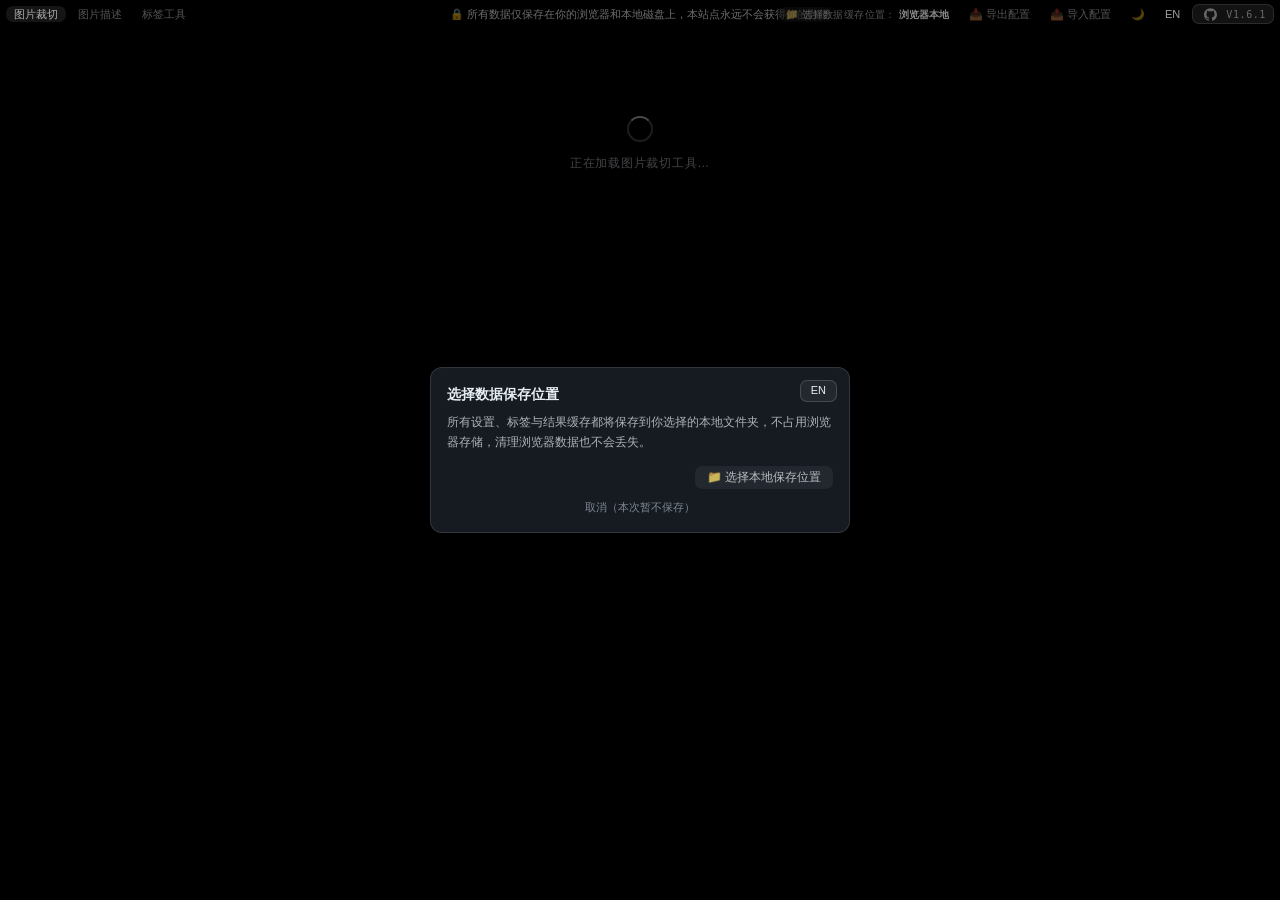
<file: index.html>
<!doctype html>
<html lang="zh-CN">
<head>
  <!-- Google tag (gtag.js) -->
  <script async src="https://www.googletagmanager.com/gtag/js?id=G-V4SYPMMQ7N"></script>
  <script>
    window.dataLayer = window.dataLayer || [];
    function gtag(){dataLayer.push(arguments);}
    gtag('js', new Date());

    gtag('config', 'G-V4SYPMMQ7N');
  </script>
  <meta charset="UTF-8" />
  <meta name="viewport" content="width=device-width, initial-scale=1.0" />
  <title>网页工具合集</title>
  <link rel="stylesheet" href="styles.css?v=1.6.24" />
</head>
<body>
  <div class="hub-shell">
    <header class="hub-header">
      <div class="tab-bar" id="toolTabs" role="tablist" aria-label="工具切换">
        <button class="tool-tab active" type="button" role="tab" aria-selected="true" aria-controls="panel-cropper" id="tab-cropper" data-tab="cropper">图片裁切</button>
        <button class="tool-tab" type="button" role="tab" aria-selected="false" aria-controls="panel-captioner" id="tab-captioner" data-tab="captioner">图片描述</button>
        <button class="tool-tab" type="button" role="tab" aria-selected="false" aria-controls="panel-tagtool" id="tab-tagtool" data-tab="tagtool">标签工具</button>
      </div>
      <div id="privacyNotice" class="privacy-notice" role="note" data-i18n="privacyNotice">
        🔒 所有数据仅保存在你的浏览器和本地磁盘上，本站点永远不会获得你的数据
      </div>
      <div class="header-actions">
        <!-- 统一数据文件夹：图片描述的缓存与标签工具的数据文件共用同一个目录 -->
        <span class="data-folder-group">
          <button id="chooseDataFolderBtn" class="config-btn df-btn" type="button" data-i18n-title="chooseDataFolder" title="选择数据缓存位置">
            <span class="df-icon" aria-hidden="true">📁</span>
            <span class="df-label" id="dataFolderLabel" data-i18n="dataFolderLabel">选择数据缓存位置：</span>
            <strong id="dataFolderText" class="df-path" data-i18n="dataFolderDefault">浏览器本地</strong>
          </button>
        </span>
        <button id="exportConfigBtn" class="config-btn" type="button" data-i18n="exportConfig" title="导出所有工具配置">📥 导出配置</button>
        <button id="importConfigBtn" class="config-btn" type="button" data-i18n="importConfig" title="导入配置文件">📤 导入配置</button>
        <button id="themeToggleBtn" class="config-btn" type="button" data-i18n="themeToggle" title="切换浅色/暗色主题">🌙</button>
        <button id="langToggleBtn" class="lang-toggle" type="button" aria-label="切换到英文" title="切换到英文">EN</button>
        <span class="hub-brand">
          <a id="githubLink" class="hub-gh-link" href="https://github.com/SamLiu1000/Image-Crop_Caption_Tag-Studio"
            target="_blank" rel="noopener noreferrer" title="GitHub 项目主页" aria-label="GitHub 项目主页">
            <svg viewBox="0 0 24 24" fill="currentColor" aria-hidden="true">
              <path d="M12 .297c-6.63 0-12 5.373-12 12 0 5.303 3.438 9.8 8.205 11.385.6.113.82-.258.82-.577 0-.285-.01-1.04-.015-2.04-3.338.724-4.042-1.61-4.042-1.61C4.422 18.07 3.633 17.7 3.633 17.7c-1.087-.744.084-.729.084-.729 1.205.084 1.838 1.236 1.838 1.236 1.07 1.835 2.809 1.305 3.495.998.108-.776.417-1.305.76-1.605-2.665-.3-5.466-1.332-5.466-5.93 0-1.31.465-2.38 1.235-3.22-.135-.303-.54-1.523.105-3.176 0 0 1.005-.322 3.3 1.23.96-.267 1.98-.399 3-.405 1.02.006 2.04.138 3 .405 2.28-1.552 3.285-1.23 3.285-1.23.645 1.653.24 2.873.12 3.176.765.84 1.23 1.91 1.23 3.22 0 4.61-2.805 5.625-5.475 5.92.42.36.81 1.096.81 2.22 0 1.606-.015 2.896-.015 3.286 0 .315.21.69.825.57C20.565 22.092 24 17.592 24 12.297c0-6.627-5.373-12-12-12" />
            </svg>
          </a>
          <span class="hub-version">V1.6.1</span>
        </span>
      </div>
    </header>

    <main class="panel-stack">
      <section class="tool-panel active" id="panel-cropper" role="tabpanel" aria-labelledby="tab-cropper">
        <div class="panel-loading" data-i18n="loadingCropper">正在加载图片裁切工具…</div>
        <!-- src 由 app.js 在数据文件夹恢复/授权完成后再赋值，保证工具页读到的设置已从文件恢复 -->
        <iframe class="tool-frame" data-src="image_cropper_web/index.html?v=1.6.21" title="图片裁切工具"></iframe>
      </section>
      <section class="tool-panel" id="panel-captioner" role="tabpanel" aria-labelledby="tab-captioner" hidden>
        <div class="panel-loading" data-i18n="loadingCaptioner">正在加载图片描述工具…</div>
        <iframe class="tool-frame" data-src="Image_Captioner/index.html?v=1.6.24" title="图片描述工具"></iframe>
      </section>
      <section class="tool-panel" id="panel-tagtool" role="tabpanel" aria-labelledby="tab-tagtool" hidden>
        <div class="panel-loading" data-i18n="loadingTagtool">正在加载标签工具…</div>
        <iframe class="tool-frame" data-src="tag tool.html?v=1.6.21" title="标签工具"></iframe>
      </section>
    </main>
  </div>

  <div id="categoryModal" class="modal-overlay" hidden>
    <div class="modal-card">
      <p class="modal-title" id="categoryModalTitle">选择数据种类</p>
      <p class="modal-desc" id="categoryModalDesc">勾选要导出的数据</p>
      <div class="category-list" id="categoryList"></div>
      <div class="mode-row" id="importModeRow" hidden>
        <p class="mode-title" data-i18n="importModeTitle">导入方式</p>
        <label class="mode-option">
          <input type="radio" name="importMode" value="merge" checked />
          <span data-i18n="importMergeLabel">合并（保留现有数据，按名称去重）</span>
        </label>
        <label class="mode-option">
          <input type="radio" name="importMode" value="overwrite" />
          <span data-i18n="importOverwriteLabel">覆盖（清空现有数据后整体替换）</span>
        </label>
      </div>
      <div class="modal-actions">
        <button id="categoryConfirmBtn" class="config-btn" type="button" data-i18n="categoryConfirmBtn">确定</button>
        <button id="categoryCancelBtn" class="config-btn" type="button" data-i18n="categoryCancelBtn">取消</button>
      </div>
    </div>
  </div>

  <!-- 开屏存储选择：数据文件夹未配置（或需重新授权）时弹出 -->
  <div id="storageChoiceModal" class="modal-overlay" hidden>
    <div class="modal-card">
      <!-- 语言切换：避免首次使用的用户看不懂弹窗文案 -->
      <button id="storageChoiceLangBtn" class="storage-lang-btn" type="button" title="切换到英文 / Switch to English">EN</button>
      <p class="modal-title" id="storageChoiceTitle">选择数据保存位置</p>
      <p class="modal-desc" id="storageChoiceDesc">所有设置、标签与结果缓存都将保存到你选择的本地文件夹，不占用浏览器存储，清理浏览器数据也不会丢失。</p>
      <div class="modal-actions">
        <button id="storageFolderBtn" class="config-btn" type="button">📁 选择本地保存位置</button>
      </div>
      <p class="storage-later-row"><a href="#" id="storageLaterLink">取消（本次暂不保存）</a></p>
    </div>
  </div>

  <script src="app.js?v=1.6.23"></script>
</body>
</html>
</file>
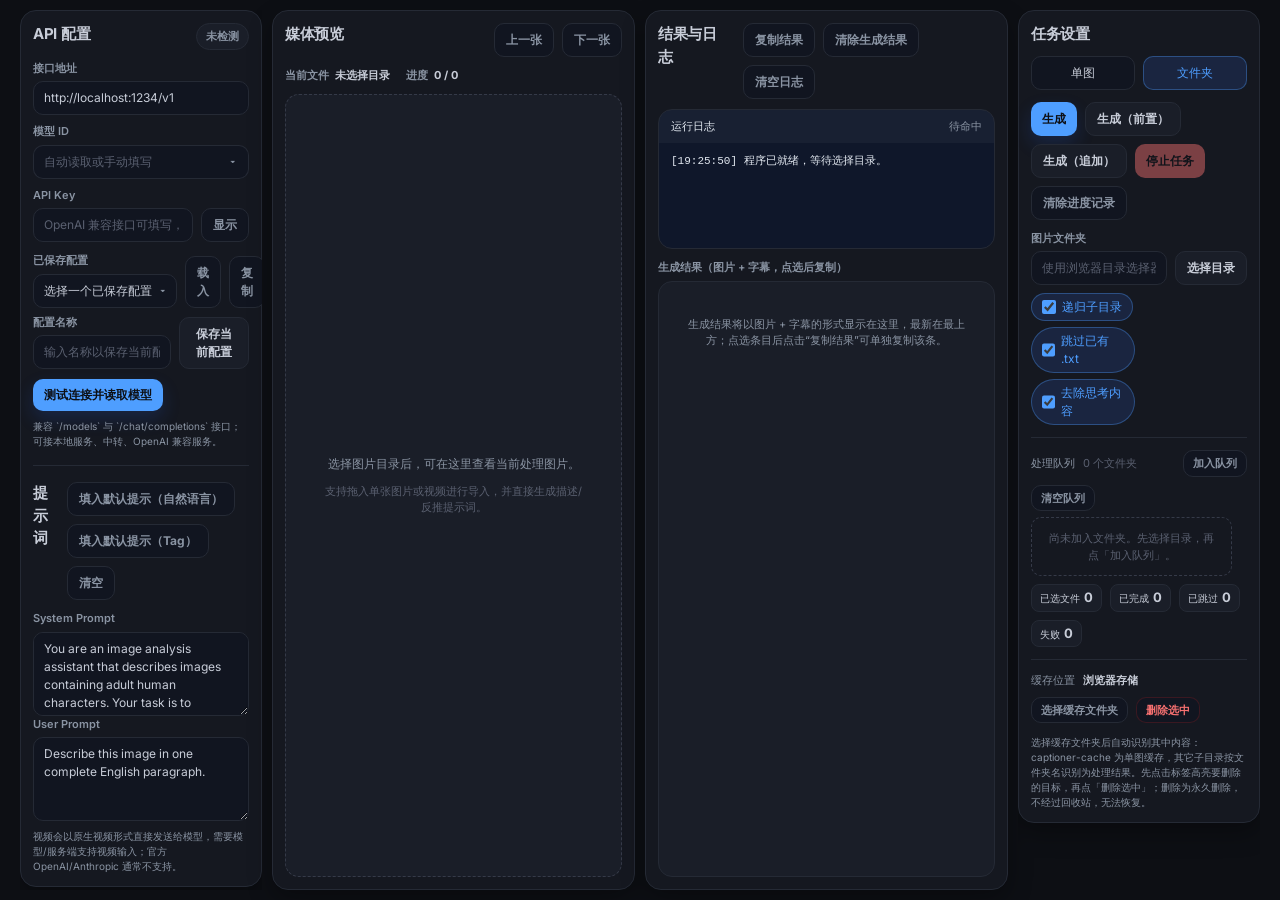
<file: Image_Captioner/index.html>
<!doctype html>
<html lang="zh-CN">
<head>
  <meta charset="UTF-8" />
  <meta name="viewport" content="width=device-width, initial-scale=1.0" />
  <title>Image_Captioner</title>
  <script>
    // 首帧前应用已保存的主题，避免明暗模式闪动（与 hub 默认一致：无记录时按暗色）
    (function () {
      var theme = 'dark';
      try { theme = localStorage.getItem('web-tools-hub-theme') || 'dark'; } catch (e) { theme = 'dark'; }
      if (theme === 'dark' || theme === 'light') {
        document.documentElement.setAttribute('data-theme', theme);
      }
    })();
  </script>
  <link rel="preconnect" href="https://fonts.googleapis.com" />
  <link rel="preconnect" href="https://fonts.gstatic.com" crossorigin />
  <link href="https://fonts.googleapis.com/css2?family=Inter:wght@400;500;600;700;800&display=swap" rel="stylesheet" />
  <link rel="stylesheet" href="./styles.css?v=1.6.24" />
</head>
<body>
  <div class="page-shell">
    <aside class="sidebar-shell">
      <section class="panel glass-card">
        <div class="section-heading">
          <div>
            <h2 data-i18n="sectionApiTitle">API 配置</h2>
          </div>
          <span id="connectionBadge" class="status-badge idle">未检测</span>
        </div>

        <div class="form-grid">
          <label class="field full">
            <span data-i18n="serverUrlLabel">接口地址</span>
            <input id="serverUrlInput" type="url" placeholder="http://localhost:1234/v1" />
          </label>
          <label class="field full">
            <span data-i18n="modelLabel">模型 ID</span>
            <div class="combobox" id="modelCombobox">
              <input id="modelInput" type="text" placeholder="自动读取或手动填写" autocomplete="off" />
              <button id="modelDropdownBtn" class="combobox-btn" type="button" tabindex="-1" aria-label="展开模型列表">&#9662;</button>
              <div class="combobox-dropdown" id="modelDropdown" hidden></div>
            </div>
          </label>
          <label class="field full">
            <span>API Key</span>
            <div class="secret-input-row">
              <input id="apiKeyInput" type="password" placeholder="OpenAI 兼容接口可填写，本地服务可留空" autocomplete="new-password" />
              <button id="toggleApiKeyBtn" class="ghost-btn" type="button">显示</button>
            </div>
          </label>
        </div>

        <div class="preset-toolbar">
          <label class="field preset-select-field">
            <span data-i18n="presetSelectLabel">已保存配置</span>
            <!-- 自定义下拉列表：原生 select 的弹出列表由系统渲染，无法跟随主题 -->
            <div class="preset-combobox">
              <button id="presetDropdownBtn" class="preset-select-btn" type="button" aria-haspopup="listbox" aria-expanded="false">
                <span id="presetSelectText" data-i18n="presetSelectPlaceholder">选择一个已保存配置</span>
                <span class="preset-caret" aria-hidden="true">▾</span>
              </button>
              <div id="presetDropdown" class="combobox-dropdown preset-dropdown" hidden></div>
            </div>
          </label>
          <button id="loadPresetBtn" class="ghost-btn" type="button" data-i18n="loadPresetBtn">载入</button>
          <button id="copyPresetBtn" class="ghost-btn" type="button" data-i18n="copyPresetBtn">复制</button>
          <button id="deletePresetBtn" class="ghost-btn danger-ghost-btn" type="button" data-i18n="deletePresetBtn">删除</button>
        </div>
        <div class="preset-toolbar save-row">
          <label class="field preset-save-field">
            <span data-i18n="presetSaveLabel">配置名称</span>
            <input id="presetNameInput" type="text" placeholder="输入名称以保存当前配置" />
          </label>
          <button id="saveConfigBtn" class="secondary-btn" type="button" data-i18n="saveConfigBtn">保存当前配置</button>
        </div>

        <div class="action-row compact">
          <button id="testConnectionBtn" class="primary-btn" type="button" data-i18n="testConnectionBtn">测试连接并读取模型</button>
        </div>
        <p class="helper-text" data-i18n="apiHelper">兼容 `/models` 与 `/chat/completions` 接口；可接本地服务、中转、OpenAI 兼容服务。</p>

        <div class="prompts-section">
          <div class="section-heading">
            <div>
              <h2 data-i18n="sectionPromptTitle">提示词</h2>
            </div>
            <div class="action-row mini">
              <button id="fillDefaultCaptionBtn" class="ghost-btn" type="button" data-i18n="fillDefaultCaptionBtn">填入默认提示（自然语言）</button>
              <button id="fillDefaultTagBtn" class="ghost-btn" type="button" data-i18n="fillDefaultTagBtn">填入默认提示（Tag）</button>
              <button id="clearPromptsBtn" class="ghost-btn" type="button" data-i18n="clearPromptsBtn">清空</button>
            </div>
          </div>

          <label class="field full">
            <span>System Prompt</span>
            <textarea id="systemPromptInput" rows="3" placeholder="系统提示词"></textarea>
          </label>

          <label class="field full">
            <span>User Prompt</span>
            <textarea id="userPromptInput" rows="3" placeholder="例如：Describe this image in one detailed English paragraph."></textarea>
          </label>
          <p class="helper-text" data-i18n="videoSupportNote">视频会以原生视频形式直接发送给模型，需要模型/服务端支持视频输入；官方 OpenAI/Anthropic 通常不支持。</p>
        </div>
      </section>
    </aside>

    <section class="panel glass-card preview-panel">
      <div class="section-heading">
        <div>
          <h2 data-i18n="previewTitle">图片预览</h2>
        </div>
        <div class="action-row mini">
          <button id="prevPreviewBtn" class="ghost-btn" type="button" data-i18n="prevPreviewBtn">上一张</button>
          <button id="nextPreviewBtn" class="ghost-btn" type="button" data-i18n="nextPreviewBtn">下一张</button>
        </div>
      </div>

      <div class="preview-meta">
        <div>
          <span class="meta-label" data-i18n="currentFileLabel">当前文件</span>
          <strong id="currentFileText">未选择目录</strong>
        </div>
        <div>
          <span class="meta-label" data-i18n="progressLabel">进度</span>
          <strong id="progressText">0 / 0</strong>
        </div>
        <!-- 预览条排序：名称 / 时间 / 导入时间，再次点击切换升序与降序；右对齐到缩略图条正上方 -->
        <span id="thumbSortBar" class="thumb-sort-bar" hidden>
          <button id="thumbSortNameBtn" class="thumb-sort-btn" type="button">名称</button>
          <button id="thumbSortTimeBtn" class="thumb-sort-btn" type="button">时间</button>
          <button id="thumbSortImportBtn" class="thumb-sort-btn" type="button">导入时间</button>
        </span>
      </div>

      <div class="preview-main">
        <div id="previewStage" class="preview-stage" tabindex="0">
          <img id="previewImage" alt="预览图" hidden />
          <video id="previewVideo" controls muted playsinline hidden></video>
          <div id="previewPlaceholder" class="preview-placeholder">
            <p data-i18n="previewPlaceholder">选择图片目录后，可在这里查看当前处理图片。</p>
            <p class="preview-drop-hint" data-i18n="previewDropHint">支持拖入单张图片或视频进行导入，并直接生成描述/反推提示词。</p>
          </div>
        </div>
        <div id="thumbStrip" class="thumb-strip" hidden></div>
      </div>
    </section>

    <section class="panel glass-card output-panel">
      <div class="section-heading">
        <div>
          <h2 data-i18n="outputTitle">结果与日志</h2>
        </div>
        <div class="action-row mini">
          <button id="copyCaptionBtn" class="ghost-btn" type="button" data-i18n="copyCaptionBtn">复制结果</button>
          <button id="clearResultsBtn" class="ghost-btn" type="button" data-i18n="clearResultsBtn">清除生成结果</button>
          <button id="clearLogBtn" class="ghost-btn" type="button" data-i18n="clearLogBtn">清空日志</button>
        </div>
      </div>

      <div class="log-block">
        <div class="log-header-line">
          <span data-i18n="runtimeLogLabel">运行日志</span>
          <span id="runtimeStatusText" class="muted">待命中</span>
        </div>
        <pre id="logOutput" class="log-output">程序已就绪，等待选择目录。</pre>
      </div>

      <div class="field full">
        <span data-i18n="resultLabel">生成结果（图片 + 字幕，点选后复制）</span>
        <div id="resultList" class="result-list">
          <p class="result-empty" data-i18n="resultsEmptyHint">生成结果将以图片 + 字幕的形式显示在这里，最新在最上方；点选条目后点击"复制结果"可单独复制该条。</p>
        </div>
      </div>
    </section>

    <aside class="task-shell">
      <section class="panel glass-card task-panel">
        <div class="section-heading">
          <div>
            <h2 data-i18n="sectionTaskTitle">任务设置</h2>
          </div>
        </div>

        <div class="segmented-control mode-toggle" id="modeToggle" role="tablist" aria-label="操作模式">
          <button type="button" class="segmented-item" id="modeSingleBtn" data-i18n="modeSingleBtn">单图</button>
          <button type="button" class="segmented-item" id="modeFolderBtn" data-i18n="modeFolderBtn">文件夹</button>
        </div>

        <div class="task-actions">
          <button id="generateBtn" class="primary-btn" type="button" data-i18n="generateBtn">生成</button>
          <button id="prependBtn" class="secondary-btn" type="button" data-i18n="prependBtn">生成（前置）</button>
          <button id="appendBtn" class="secondary-btn" type="button" data-i18n="appendBtn">生成（追加）</button>
          <button id="stopBtn" class="danger-btn" type="button" disabled data-i18n="stopBtn">停止任务</button>
          <button id="clearProgressBtn" class="ghost-btn" type="button" data-i18n="clearProgressBtn">清除进度记录</button>
        </div>

        <div class="form-grid">
          <label class="field full">
            <span data-i18n="folderLabel">图片文件夹</span>
            <div class="path-row">
              <input id="folderPathInput" type="text" placeholder="使用浏览器目录选择器选择图片文件夹" readonly />
              <button id="chooseFolderBtn" class="secondary-btn" type="button" data-i18n="chooseFolderBtn">选择目录</button>
            </div>
          </label>

          <div class="option-row">
            <label class="option-check">
              <input id="recursiveCheck" type="checkbox" checked />
              <span data-i18n="recursiveLabel">递归子目录</span>
            </label>
            <label class="option-check">
              <input id="skipExistingCheck" type="checkbox" checked />
              <span data-i18n="skipExistingLabel">跳过已有 .txt</span>
            </label>
            <label class="option-check">
              <input id="stripThinkingCheck" type="checkbox" checked />
              <span data-i18n="stripThinkingLabel">去除思考内容</span>
            </label>
          </div>
        </div>

        <div class="queue-section">
          <div class="queue-header">
            <span data-i18n="queueLabel">处理队列</span>
            <span id="queueCountText" class="muted">0</span>
            <span class="cache-spacer"></span>
            <button id="addToQueueBtn" class="ghost-btn" type="button" data-i18n="addToQueueBtn">加入队列</button>
            <button id="clearQueueBtn" class="ghost-btn" type="button" data-i18n="clearQueueBtn">清空队列</button>
          </div>
          <ul id="folderQueueList" class="folder-queue-list"></ul>
        </div>

        <div class="stats-grid">
          <article class="stat-card">
            <span class="stat-label" data-i18n="statSelected">已选图片</span>
            <strong id="selectedCountText">0</strong>
          </article>
          <article class="stat-card">
            <span class="stat-label" data-i18n="statProcessed">已完成</span>
            <strong id="processedCountText">0</strong>
          </article>
          <article class="stat-card">
            <span class="stat-label" data-i18n="statSkipped">已跳过</span>
            <strong id="skippedCountText">0</strong>
          </article>
          <article class="stat-card">
            <span class="stat-label" data-i18n="statFailed">失败</span>
            <strong id="failedCountText">0</strong>
          </article>
        </div>

        <div class="cache-section">
          <div class="cache-row">
            <span data-i18n="cacheLocationLabel">缓存位置</span>
            <strong id="cacheLocationText">浏览器存储</strong>
            <span class="cache-spacer"></span>
            <button id="chooseCacheFolderBtn" class="ghost-btn" type="button" data-i18n="chooseCacheFolderBtn">选择缓存文件夹</button>
            <button id="clearCacheBtn" class="ghost-btn danger-ghost-btn" type="button" data-i18n="clearCacheBtn">删除选中</button>
          </div>
          <div id="folderChips" class="folder-chips" hidden></div>
          <button id="restoreFolderBtn" class="ghost-btn" type="button" hidden></button>
          <p class="helper-text" data-i18n="cacheHelper">选择缓存文件夹后自动识别其中内容：captioner-cache 为单图缓存，其它子目录按文件夹名识别为处理结果。先点击标签高亮要删除的目标，再点「删除选中」；删除为永久删除，不经过回收站，无法恢复。</p>
        </div>
      </section>
    </aside>
  </div>

  <script type="module" src="./app.js?v=1.6.24"></script>
</body>
</html>
</file>
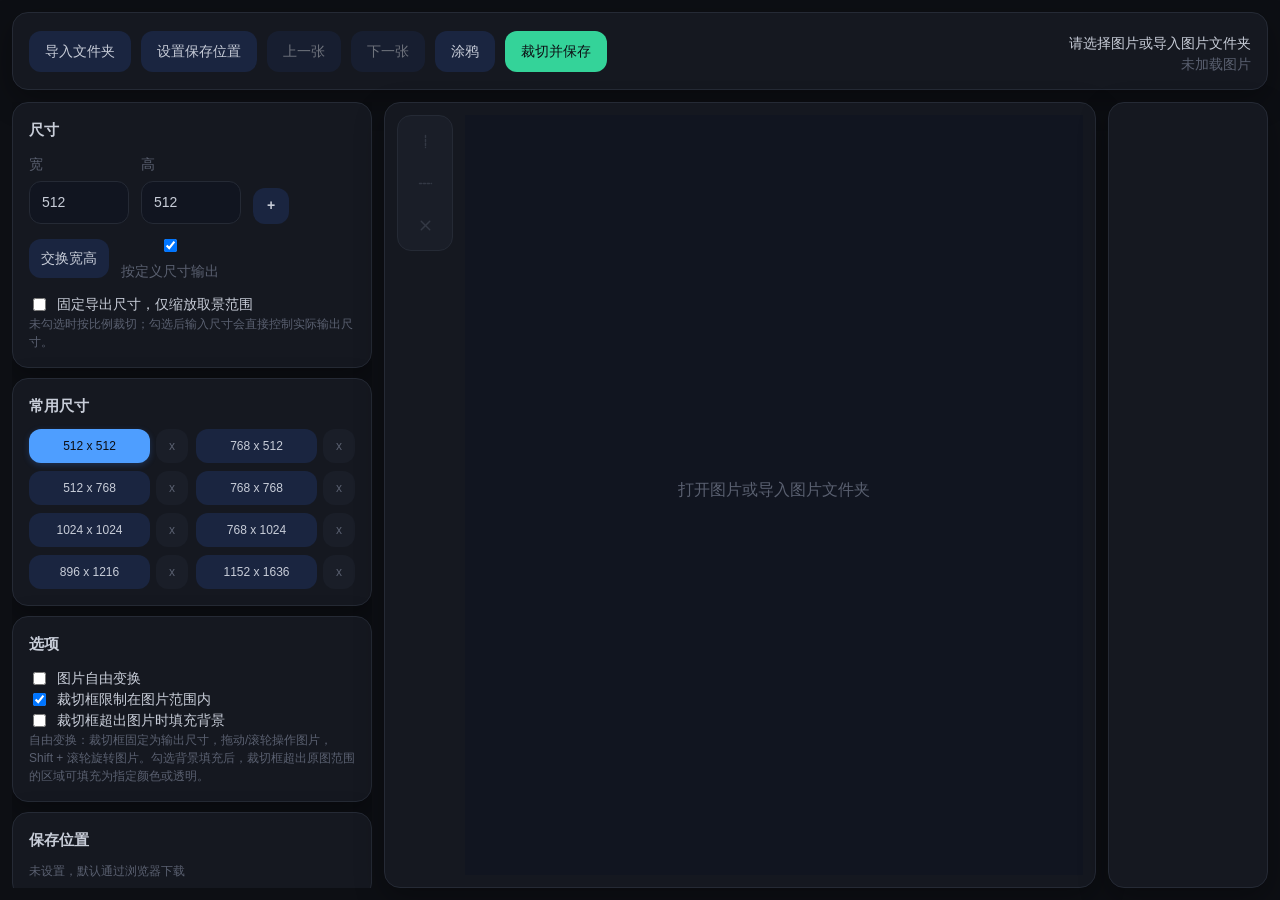
<file: image_cropper_web/index.html>
<!doctype html>
<html lang="zh-CN">
<head>
  <meta charset="UTF-8" />
  <meta name="viewport" content="width=device-width, initial-scale=1.0" />
  <title>图片裁切工具 Web 版</title>
  <script>
    // 首帧前应用已保存的主题，避免明暗模式闪动（与 hub 默认一致：无记录时按暗色）
    (function () {
      var theme = 'dark';
      try { theme = localStorage.getItem('web-tools-hub-theme') || 'dark'; } catch (e) { theme = 'dark'; }
      if (theme === 'dark' || theme === 'light') {
        document.documentElement.setAttribute('data-theme', theme);
      }
    })();
  </script>
  <link rel="stylesheet" href="./styles.css?v=1.6.21" />
</head>
<body>
  <div class="app-shell">
    <header class="topbar">
      <div class="topbar-actions">
        <label class="btn">
          <span data-i18n="importFolderBtn">导入文件夹</span>
          <input id="multiFileInput" type="file" accept="image/*" webkitdirectory directory multiple hidden />
        </label>
        <button id="chooseSaveDirBtn" class="btn" type="button" data-i18n="chooseSaveDirBtn">设置保存位置</button>
        <button id="prevBtn" class="btn" type="button" data-i18n="prevBtn">上一张</button>
        <button id="nextBtn" class="btn" type="button" data-i18n="nextBtn">下一张</button>
        <button id="doodleModeBtn" class="btn" type="button" data-i18n="doodleModeBtn">涂鸦</button>
        <button id="saveBtn" class="btn success" type="button" data-i18n="saveBtn">裁切并保存</button>
      </div>
      <div class="status-group">
        <div class="status-head"></div>
        <div id="statusText" class="status-line">请选择图片或导入图片文件夹</div>
        <div id="navText" class="status-line muted">未加载图片</div>
      </div>
    </header>

    <main class="main-layout">
      <aside class="sidebar">
        <section class="card crop-only">
          <h2 data-i18n="sizeTitle">尺寸</h2>
          <div class="field-row compact">
            <label>
              <span data-i18n="widthLabel">宽</span>
              <input id="widthInput" type="number" min="1" step="1" value="512" />
            </label>
            <label>
              <span data-i18n="heightLabel">高</span>
              <input id="heightInput" type="number" min="1" step="1" value="512" />
            </label>
            <button id="addPresetBtn" class="icon-btn" type="button" aria-label="添加预设" title="添加预设">+</button>
          </div>
          <div class="field-row">
            <button id="swapSizeBtn" class="btn small" type="button" data-i18n="swapSizeBtn">交换宽高</button>
            <label class="check-row">
              <input id="actualSizeCheck" type="checkbox" checked />
              <span data-i18n="actualSizeLabel">按定义尺寸输出</span>
            </label>
          </div>
          <label class="check-row">
            <input id="fixedOutputSizeCheck" type="checkbox" />
            <span data-i18n="fixedOutputSizeLabel">固定导出尺寸，仅缩放取景范围</span>
          </label>
          <p class="hint" data-i18n="sizeHint">未勾选时按比例裁切；勾选后输入尺寸会直接控制实际输出尺寸。</p>
        </section>

        <section class="card crop-only">
          <h2 data-i18n="presetTitle">常用尺寸</h2>
          <div id="presetList" class="preset-grid"></div>
        </section>

        <section class="card crop-only">
          <h2 data-i18n="optionsTitle">选项</h2>
          <label class="check-row">
            <input id="freeTransformCheck" type="checkbox" />
            <span data-i18n="freeTransformLabel">图片自由变换</span>
          </label>
          <label class="check-row">
            <input id="constrainCheck" type="checkbox" checked />
            <span data-i18n="constrainLabel">裁切框限制在图片范围内</span>
          </label>
          <label class="check-row">
            <input id="fillBgCheck" type="checkbox" />
            <span data-i18n="fillBgLabel">裁切框超出图片时填充背景</span>
          </label>
          <div id="fillBgControls" class="fill-bg-controls hidden" aria-hidden="true">
            <label class="check-row inline">
              <input id="fillTransparentCheck" type="checkbox" />
              <span data-i18n="fillTransparentLabel">使用透明背景</span>
            </label>
            <label class="color-field">
              <span data-i18n="fillColorLabel">背景颜色</span>
              <input id="fillColorInput" type="color" value="#000000" />
            </label>
          </div>
          <p class="hint" data-i18n="optionsHint">自由变换：裁切框固定为输出尺寸，拖动/滚轮操作图片，Shift + 滚轮旋转图片。勾选背景填充后，裁切框超出原图范围的区域可填充为指定颜色或透明。</p>
        </section>

        <section class="card" id="doodlePanel" style="display:none;">
          <h2 data-i18n="doodleTitle">涂鸦</h2>
          <div class="field-row">
            <label>
              <span data-i18n="brushSizeLabel">画笔大小</span>
              <input id="brushSizeSlider" type="range" min="1" max="50" value="5" step="1" />
            </label>
            <span id="brushSizeValue" class="brush-size-value">5px</span>
          </div>
          <div class="field-row">
            <label>
              <span data-i18n="brushOpacityLabel">画笔透明度（仅用于预览）</span>
              <input id="brushOpacitySlider" type="range" min="5" max="100" value="100" step="1" />
            </label>
            <span id="brushOpacityValue" class="brush-size-value">100%</span>
          </div>
          <div class="color-palette" id="colorPalette"></div>
          <label class="color-field" style="margin-top:8px;">
            <span data-i18n="customColorLabel">自定义</span>
            <input id="doodleColorInput" type="color" value="#ff0000" />
          </label>
          <button id="undoStrokeBtn" class="btn small" type="button" data-i18n="undoStrokeBtn" style="margin-top:8px;width:100%;">撤销上一笔</button>
          <div class="doodle-output">
            <p class="hint" style="margin:12px 0 6px;" data-i18n="doodleOutputTitle">输出</p>
            <label class="check-row">
              <input type="radio" name="doodleOutput" value="image" checked />
              <span data-i18n="doodleOutImage">涂鸦图片</span>
            </label>
            <label class="check-row">
              <input type="radio" name="doodleOutput" value="mask" />
              <span data-i18n="doodleOutMask">蒙版</span>
            </label>
            <label class="check-row">
              <input type="radio" name="doodleOutput" value="both" />
              <span data-i18n="doodleOutBoth">涂鸦图片+蒙版</span>
            </label>
          </div>
        </section>

        <section class="card">
          <h2 data-i18n="saveLocationTitle">保存位置</h2>
          <pre id="saveDirText" class="info-box">未设置，默认通过浏览器下载</pre>
        </section>

        <section class="card">
          <h2 data-i18n="cropInfoTitle">裁切信息</h2>
          <pre id="infoText" class="info-box">等待加载图片</pre>
        </section>

        <section class="card">
          <h2 data-i18n="tipsTitle">操作提示</h2>
          <pre id="tipsText" class="info-box">裁切框模式：
• 拖动框内移动裁切框
• 拖动边或角调整裁切框
• Ctrl + 拖动可锁定比例
• 滚轮缩放裁切框

图片自由变换模式：
• 拖动图片移动取景
• 滚轮缩放图片
• Shift + 滚轮旋转图片
• 导出结果与框内内容保持一致</pre>
        </section>
      </aside>

      <section class="canvas-panel">
        <div class="canvas-toolbar">
          <div class="tool-group">
            <button id="addVLineBtn" class="guide-btn" type="button" aria-label="竖边界" title="竖边界">
              <svg viewBox="0 0 24 24" fill="none" stroke="currentColor" stroke-width="2" stroke-linecap="round" stroke-linejoin="round" aria-hidden="true">
                <line x1="12" y1="3.5" x2="12" y2="20.5" stroke-dasharray="3 2.5" />
              </svg>
            </button>
            <button id="addHLineBtn" class="guide-btn" type="button" aria-label="横边界" title="横边界">
              <svg viewBox="0 0 24 24" fill="none" stroke="currentColor" stroke-width="2" stroke-linecap="round" stroke-linejoin="round" aria-hidden="true">
                <line x1="3.5" y1="12" x2="20.5" y2="12" stroke-dasharray="3 2.5" />
              </svg>
            </button>
            <button id="clearGuidesBtn" class="guide-btn" type="button" aria-label="清除参考线" title="清除参考线">
              <svg viewBox="0 0 24 24" fill="none" stroke="currentColor" stroke-width="2" stroke-linecap="round" stroke-linejoin="round" aria-hidden="true">
                <line x1="6" y1="6" x2="18" y2="18" />
                <line x1="18" y1="6" x2="6" y2="18" />
              </svg>
            </button>
          </div>
        </div>
        <div class="canvas-area">
          <canvas id="previewCanvas"></canvas>
          <div id="imageScaleBar" class="image-scale-bar hidden" aria-hidden="true">
            <span class="scale-bar-label" id="imageScaleMinLabel">0.1×</span>
            <input id="imageScaleSlider" type="range" min="0" max="1000" step="1" value="500"
              aria-label="图片缩放" title="图片缩放" />
            <span class="scale-bar-label" id="imageScaleMaxLabel">20×</span>
            <span class="scale-bar-value" id="imageScaleValue" title="点击恢复 100%">1.00×</span>
          </div>
        </div>
      </section>

      <aside class="thumbnail-strip" id="thumbnailStrip">
        <div class="thumbnail-list" id="thumbnailList"></div>
      </aside>
    </main>
  </div>

  <script type="module" src="./app.js?v=1.6.21"></script>
</body>
</html>
</file>
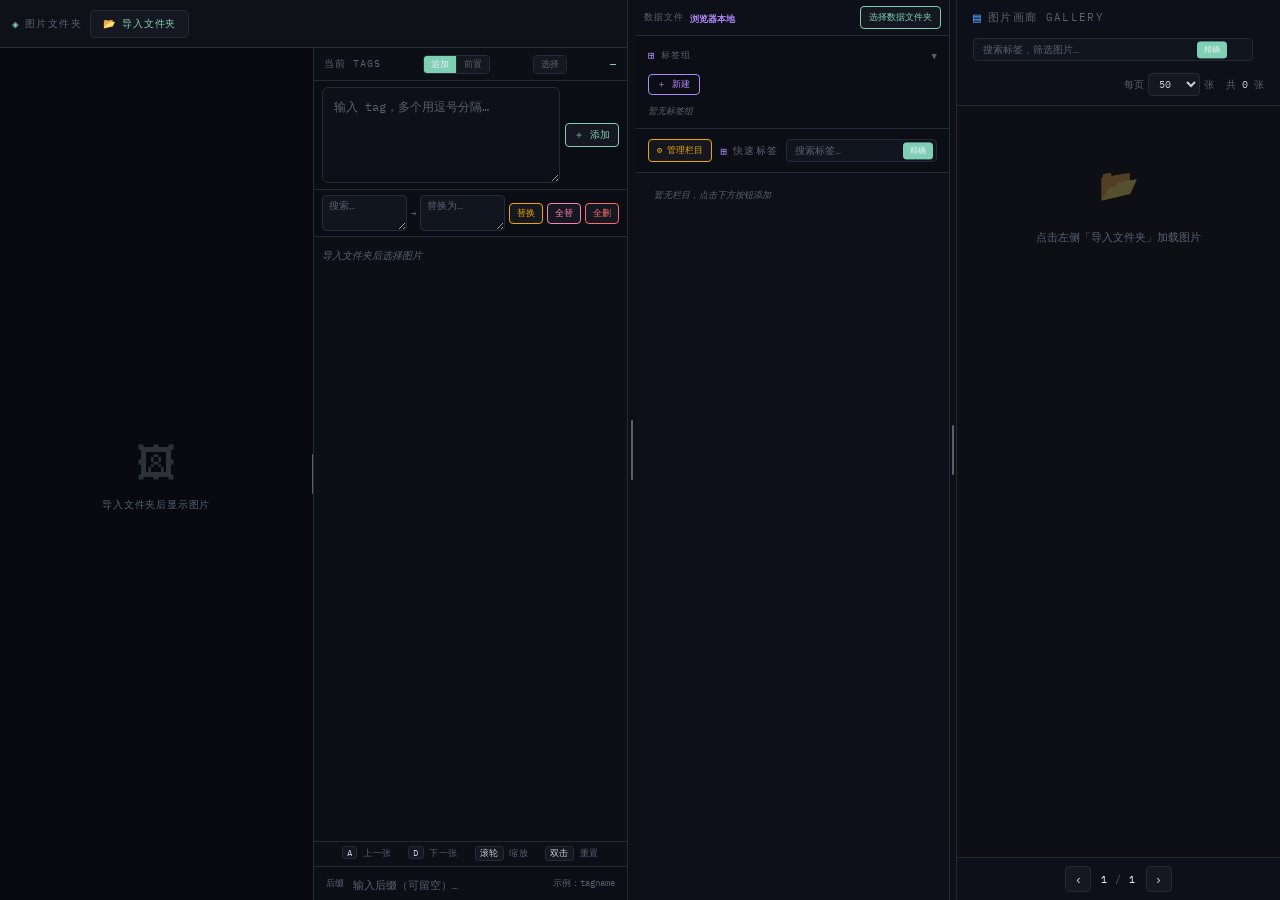
<file: tag tool.html>
<!DOCTYPE html>
<html lang="zh">
<head>
<script>
// 首帧前应用已保存的主题，避免明暗模式闪动（与 hub 默认一致：无记录时按暗色）
(function(){
  var theme = 'dark';
  try { theme = localStorage.getItem('web-tools-hub-theme') || 'dark'; } catch (e) { theme = 'dark'; }
  if (theme === 'dark' || theme === 'light') {
    document.documentElement.setAttribute('data-theme', theme);
  }
})();
</script>
<meta charset="UTF-8">
<meta name="viewport" content="width=device-width, initial-scale=1.0">
<title>tag tool</title>
<link href="https://fonts.googleapis.com/css2?family=IBM+Plex+Mono:wght@400;600&family=Noto+Serif+SC:wght@400;700&display=swap" rel="stylesheet">
<style>
:root{
  --bg:#0d0f14;--surface:#151820;--border:#252a35;--text:#c8cdd8;
  --muted:#5a6070;--white:#eef0f5;
  --c1:#4e9eff;--c2:#ff7eb3;--c3:#f0a500;--c4:#7ecfb3;--c5:#b088f9;--c6:#ff9f68;
  --tag-bg:#1a1e28;--tag-hover:#202535;
  --panel-bg:#0f1118;--img-bg:#080a10;--tag-col-bg:#0c0f16;
  --input-bg:#111520;--modal-bg:#13161f;--modal-input-bg:#0d1018;
  --gallery-hover:#111520;--gallery-active:#0f1e2e;
  --ctag-bg:#1a2030;--ctag-border:#2a3545;
  --tg-chip-bg:#1e1830;--tg-chip-border:#3d2e6a;--tg-chip-hover-bg:#2a2240;
  --added-bg:#0f1e14;--added-border:#3d8c3d;--added-color:#5cb85c;
  --danger:#ff6b6b;--danger-hover-bg:#1e0a0a;
  --nav-bar-bg:#0c0f16;--section-bar-bg:#0b0e15;
  --gallery-header-bg:#0d1018;--sidebar-bg:#0d1018;
  --tag-input-bg:#0a0d14;--toast-bg:#1d2430;
  --search-results-bg:#0e1218;
  --batch-hover-bg:#1e1a0a;--replace-hover-bg:#1e0a18;
  --left-w:calc((100vw - 24px) / 2);
  --left-min-w:320px;
  --left-max-w:1400px;
  --tag-sidebar-w:calc((100vw - 24px) / 4);
  --tag-sidebar-min-w:160px;
  --tag-sidebar-max-w:720px;
  --gallery-w:calc((100vw - 24px) / 4);
  --gallery-min-w:260px;
  --img-col-w:50%;
  --img-col-min-w:120px;
  --img-col-max-w:760px;
}
[data-theme="light"]{
  --bg:#f5f7fb;--surface:#ffffff;--border:#cfd8e6;--text:#1f2937;
  --muted:#6b7280;--white:#111827;
  --c1:#3b82f6;--c2:#db2777;--c3:#d97706;--c4:#059669;--c5:#7c3aed;--c6:#ea580c;
  --tag-bg:#f0f4ff;--tag-hover:#e0e7ff;
  --panel-bg:#ffffff;--img-bg:#f0f2f5;--tag-col-bg:#f8f9fb;
  --input-bg:#ffffff;--modal-bg:#ffffff;--modal-input-bg:#f8f9fb;
  --gallery-hover:#f0f4ff;--gallery-active:#eff6ff;
  --ctag-bg:#eef2ff;--ctag-border:#c7d2fe;
  --tg-chip-bg:#f5f3ff;--tg-chip-border:#ddd6fe;--tg-chip-hover-bg:#ede9fe;
  --added-bg:#ecfdf5;--added-border:#34d399;--added-color:#059669;
  --danger:#ef4444;--danger-hover-bg:#fef2f2;
  --nav-bar-bg:#f8f9fb;--section-bar-bg:#f8f9fb;
  --gallery-header-bg:#ffffff;--sidebar-bg:#ffffff;
  --tag-input-bg:#f8f9fb;--toast-bg:#ffffff;
  --search-results-bg:#f8f9fb;
  --batch-hover-bg:#fef3c7;--replace-hover-bg:#fce7f3;
}
*{margin:0;padding:0;box-sizing:border-box}
body{background:var(--bg);color:var(--text);font-family:'IBM Plex Mono',monospace;height:100vh;overflow:hidden;display:flex}
.main-container{display:flex;flex:1;overflow:hidden}

/* ════════════════════════════════════════════════
   LEFT PANEL — 780px fixed
════════════════════════════════════════════════ */
.left-panel{
  width:var(--left-w);min-width:var(--left-min-w);max-width:var(--left-max-w);
  background:var(--panel-bg);border-right:1px solid var(--border);
  display:flex;flex-direction:column;height:100vh;overflow:hidden;flex-shrink:0
}

/* Main panel resizer */
.panel-resizer{
  width:8px;background:transparent;cursor:ew-resize;z-index:30;
  display:flex;align-items:center;justify-content:center;
  flex-shrink:0;position:relative
}
.panel-resizer::after{
  content:'';width:2px;height:60px;border-radius:2px;
  background:var(--muted);transition:all .15s
}
.panel-resizer:hover::after,.panel-resizer.dragging::after{background:var(--c4);height:80px}

/* Panel Header */
.panel-header{
  padding:10px 12px 9px;border-bottom:1px solid var(--border);
  flex-shrink:0;display:flex;align-items:center;gap:8px;flex-wrap:wrap
}
.panel-title{font-size:10px;letter-spacing:.14em;color:var(--muted);text-transform:uppercase;display:flex;align-items:center;gap:5px;white-space:nowrap}
.panel-title::before{content:'◈';color:var(--c4);font-size:11px}
.import-btn{
  padding:6px 12px;background:var(--surface);border:1px solid var(--border);
  border-radius:5px;color:var(--c4);font-family:'IBM Plex Mono',monospace;font-size:10px;
  letter-spacing:.07em;cursor:pointer;transition:all .15s;display:flex;align-items:center;gap:6px;white-space:nowrap
}
.import-btn:hover{background:var(--tag-hover);border-color:var(--c4)}
.batch-btn{
  padding:6px 11px;background:var(--surface);border:1px solid var(--border);
  border-radius:5px;color:var(--c3);font-family:'IBM Plex Mono',monospace;font-size:10px;
  letter-spacing:.07em;cursor:pointer;transition:all .15s;display:none;align-items:center;gap:6px;white-space:nowrap;position:relative
}
.batch-btn:hover{background:var(--batch-hover-bg);border-color:var(--c3)}
.batch-btn:disabled{opacity:.4;cursor:default;pointer-events:none}
.panel-stats{font-size:10px;color:var(--muted);display:flex;align-items:center;gap:4px;margin-left:auto;white-space:nowrap}
.stat-val{color:var(--text)}

/* ── Body: image + tag side by side ── */
.panel-body{
  flex:1;display:flex;overflow:hidden;min-height:0
}

/* Image column */
.img-col{
  width:var(--img-col-w);min-width:var(--img-col-min-w);max-width:var(--img-col-max-w);
  background:var(--img-bg);border-right:1px solid var(--border);
  display:flex;flex-direction:column;overflow:hidden;position:relative
}
.col-resizer{
  position:absolute;right:-4px;top:0;bottom:0;width:8px;
  cursor:ew-resize;z-index:20;display:flex;align-items:center;justify-content:center
}
.col-resizer::after{
  content:'';width:2px;height:40px;border-radius:2px;
  background:var(--muted);transition:all .15s
}
.col-resizer:hover::after,.col-resizer.dragging::after{background:var(--c4);height:60px}

/* Page nav bar */
.page-nav{
  display:flex;align-items:center;justify-content:space-between;
  padding:6px 10px;border-bottom:1px solid var(--border);flex-shrink:0;background:var(--nav-bar-bg)
}
.page-nav.hidden{display:none}
.page-counter{font-size:11px;color:var(--muted);letter-spacing:.07em}
.page-counter em{color:var(--white);font-style:normal;font-weight:600}
.page-filename{font-size:9px;color:var(--c4);max-width:140px;overflow:hidden;text-overflow:ellipsis;white-space:nowrap;margin-top:1px}
.nav-arrows{display:flex;gap:5px}
.arrow-btn{
  width:26px;height:26px;background:var(--surface);border:1px solid var(--border);
  border-radius:4px;color:var(--text);font-size:13px;cursor:pointer;
  display:flex;align-items:center;justify-content:center;transition:all .15s;flex-shrink:0
}
.arrow-btn:hover{background:var(--tag-hover);border-color:var(--c4);color:var(--c4)}
.arrow-btn:active{transform:scale(.92)}
.arrow-btn:disabled{opacity:.3;cursor:default;pointer-events:none}

/* Big image */
.big-image-wrap{
  flex:1;display:flex;align-items:center;justify-content:center;
  overflow:hidden;background:var(--img-bg);position:relative;min-height:60px
}
.big-image-wrap.empty-wrap{flex-direction:column;gap:10px}
.big-img{max-width:100%;max-height:100%;object-fit:contain;display:block;transition:opacity .2s}
.big-video{max-width:100%;max-height:100%;border-radius:6px;background:#000;outline:none}
.big-img-placeholder{font-size:40px;opacity:.2}
.big-img-hint{font-size:10px;color:var(--muted);letter-spacing:.08em}

/* Big image zoom controls */
.img-zoom-bar{
  position:absolute;right:14px;bottom:12px;z-index:10;
  display:flex;gap:6px;align-items:center
}
.img-zoom-btn{
  padding:3px 10px;background:var(--surface);border:1px solid var(--border);border-radius:5px;
  color:var(--text);font-family:'IBM Plex Mono',monospace;font-size:9px;cursor:pointer;
  transition:all .15s;box-shadow:0 2px 8px rgba(0,0,0,.35);white-space:nowrap
}
.img-zoom-btn:hover{border-color:var(--c4);color:var(--c4)}

/* Tag editing column */
.tag-col{
  flex:1;display:flex;flex-direction:column;overflow:hidden;background:var(--tag-col-bg)
}
.tag-col-header{
  padding:7px 10px 6px;font-size:10px;letter-spacing:.1em;color:var(--muted);
  text-transform:uppercase;border-bottom:1px solid var(--border);
  display:flex;align-items:center;justify-content:space-between;flex-shrink:0
}
.tag-col-filename{color:var(--c4);font-size:10px;max-width:160px;overflow:hidden;text-overflow:ellipsis;white-space:nowrap}
.insert-mode-toggle{display:inline-flex;gap:0;border:1px solid var(--border);border-radius:4px;overflow:hidden;flex-shrink:0}
.insert-mode-btn{
  padding:2px 7px;background:var(--surface);border:none;color:var(--muted);
  font-family:'IBM Plex Mono',monospace;font-size:9px;cursor:pointer;transition:all .15s;
  white-space:nowrap;line-height:1.4
}
.insert-mode-btn:hover{color:var(--text)}
.insert-mode-btn.active{background:var(--c4);color:var(--white)}
.insert-mode-btn + .insert-mode-btn{border-left:1px solid var(--border)}
#ctagSelectToggle.active{background:var(--c5)}

/* Manual input */
.tag-input-row{display:flex;gap:5px;padding:6px 8px;border-bottom:1px solid var(--border);flex-shrink:0;background:var(--tag-input-bg);align-items:center}
.tag-manual-input{
  flex:1;min-width:0;resize:vertical;box-sizing:border-box;
  background:var(--modal-input-bg);border:1px solid var(--border);border-radius:6px;
  color:var(--white);font-family:'IBM Plex Mono',monospace;font-size:12px;line-height:1.6;
  padding:9px 11px;outline:none;transition:border-color .15s;min-height:92px
}
.tag-manual-input:focus{border-color:var(--c5);box-shadow:0 0 0 2px rgba(176,166,204,.15)}
.tag-manual-input::placeholder{color:var(--muted)}
.tag-add-btn{
  flex-shrink:0;padding:4px 8px;background:var(--surface);border:1px solid var(--c4);
  border-radius:4px;color:var(--c4);font-family:'IBM Plex Mono',monospace;font-size:10px;
  cursor:pointer;transition:all .15s;white-space:nowrap
}
.tag-add-btn:hover{background:var(--added-bg);color:var(--white)}

/* Search / replace */
.tag-search-row{
  display:flex;gap:4px;padding:5px 8px;border-bottom:1px solid var(--border);
  flex-shrink:0;background:var(--tag-input-bg);align-items:center
}
.tag-search-input,.tag-replace-input{
  flex:1;background:var(--input-bg);border:1px solid var(--border);border-radius:4px;
  color:var(--text);font-family:'IBM Plex Mono',monospace;font-size:10px;
  padding:3px 6px;outline:none;transition:border-color .15s;min-width:0;
  resize:vertical;line-height:1.4
}
.tag-search-input:focus{border-color:var(--c1)}
.tag-replace-input:focus{border-color:var(--c3)}
.tag-search-input::placeholder,.tag-replace-input::placeholder{color:var(--muted)}
.tag-replace-btn{
  flex-shrink:0;padding:3px 7px;background:var(--surface);border:1px solid var(--c3);
  border-radius:4px;color:var(--c3);font-family:'IBM Plex Mono',monospace;font-size:9px;
  cursor:pointer;transition:all .15s;white-space:nowrap
}
.tag-replace-btn:hover{background:var(--batch-hover-bg)}
.tag-replace-all-btn{
  flex-shrink:0;padding:3px 7px;background:var(--surface);border:1px solid var(--c2);
  border-radius:4px;color:var(--c2);font-family:'IBM Plex Mono',monospace;font-size:9px;
  cursor:pointer;transition:all .15s;white-space:nowrap
}
.tag-replace-all-btn:hover{background:var(--replace-hover-bg)}
.tag-delete-all-btn{
  flex-shrink:0;padding:3px 7px;background:var(--surface);border:1px solid var(--danger);
  border-radius:4px;color:var(--danger);font-family:'IBM Plex Mono',monospace;font-size:9px;
  cursor:pointer;transition:all .15s;white-space:nowrap
}
.tag-delete-all-btn:hover{background:var(--danger-hover-bg);color:var(--danger)}
.search-sep{font-size:9px;color:var(--muted);flex-shrink:0}

/* Current tags list */
.current-tags{padding:6px 8px;overflow-y:auto;flex:1;min-height:36px}
.current-tags::-webkit-scrollbar{width:3px}
.current-tags::-webkit-scrollbar-thumb{background:var(--border)}
.ctag{
  display:inline-flex;align-items:center;gap:3px;background:var(--ctag-bg);
  border:1px solid var(--ctag-border);border-radius:3px;padding:2px 5px 2px 5px;
  margin:2px 2px 2px 0;font-size:9px;color:var(--text);
  -webkit-user-select:none;user-select:none
}
.ctag.highlight{background:var(--added-bg);border-color:var(--added-border);color:var(--added-color)}
.ctag.selected{background:var(--tg-chip-bg);border-color:var(--c5);color:var(--c5)}
.ctag.selectable{cursor:pointer}
.ctag.selectable .ctag-text{cursor:pointer}
.ctag-text{cursor:default;outline-offset:2px}
.ctag-text:hover{text-decoration:underline dotted var(--muted);text-underline-offset:2px}
/* Floating sticky-note tag editor (long-press edit) */
.tag-edit-pop{
  position:fixed;z-index:600;width:320px;max-width:92vw;
  background:var(--modal-bg);border:1px solid var(--c5);border-radius:10px;
  box-shadow:0 14px 44px rgba(0,0,0,.55);padding:10px
}
.tag-edit-area{
  width:100%;min-height:92px;resize:vertical;background:var(--modal-input-bg);
  border:1px solid var(--border);border-radius:6px;color:var(--white);
  font-family:'IBM Plex Mono',monospace;font-size:12px;line-height:1.6;
  padding:9px 11px;outline:none;box-sizing:border-box;transition:border-color .15s
}
.tag-edit-area:focus{border-color:var(--c5);box-shadow:0 0 0 2px rgba(176,166,204,.15)}
.tag-edit-pop-foot{display:flex;align-items:center;gap:6px;margin-top:8px}
.tag-edit-pop-hint{flex:1;font-size:9px;color:var(--muted);letter-spacing:.04em}
.tag-edit-pop-count{flex:0 0 auto;font-size:9px;color:var(--muted);font-family:'IBM Plex Mono',monospace}
.tag-edit-pop-foot button{
  padding:4px 12px;border:none;border-radius:4px;color:#fff;font-size:10px;
  cursor:pointer;font-family:'IBM Plex Mono',monospace;white-space:nowrap
}
.tag-edit-pop-foot .ip-confirm{background:var(--c5)}
.tag-edit-pop-foot .ip-cancel{background:var(--c4)}
.ctag-del{cursor:pointer;color:var(--muted);font-size:11px;font-weight:700;transition:color .1s;line-height:1}
.ctag-del:hover{color:var(--danger)}
.no-tags{font-size:10px;color:var(--muted);font-style:italic;padding:2px 0}

/* Kbd hint */
.kbd-hint{font-size:9px;color:var(--muted);padding:4px 10px 5px;border-top:1px solid var(--border);text-align:center;flex-shrink:0;letter-spacing:.06em}
.kbd{display:inline-block;background:var(--surface);border:1px solid var(--border);border-radius:3px;padding:0 4px;font-size:9px;color:var(--text);font-family:'IBM Plex Mono',monospace}

/* ════════════════════════════════════════════════
   RIGHT PANEL — Gallery
════════════════════════════════════════════════ */
.right-panel{
  flex:1;min-width:var(--gallery-min-w);
  width:auto;max-width:none;
  display:flex;flex-direction:column;overflow:hidden;background:var(--bg)
}

/* Gallery header */
.gallery-header{
  padding:9px 16px;border-bottom:1px solid var(--border);
  display:flex;align-items:center;gap:12px;flex-wrap:wrap;flex-shrink:0;background:var(--gallery-header-bg)
}
.gallery-title{font-size:11px;letter-spacing:.12em;color:var(--muted);text-transform:uppercase;display:flex;align-items:center;gap:6px}
.gallery-title::before{content:'▤';color:var(--c1);font-size:13px}
.gallery-stats{font-size:10px;color:var(--muted);margin-left:auto;display:flex;align-items:center;gap:12px}
.gstat{display:flex;align-items:center;gap:4px}
.gstat-val{color:var(--text)}
.rows-select{
  background:var(--surface);border:1px solid var(--border);border-radius:4px;
  color:var(--text);font-family:'IBM Plex Mono',monospace;font-size:10px;
  padding:3px 6px;outline:none;cursor:pointer
}
.rows-select:focus{border-color:var(--c1)}

/* Gallery tag search */
.gallery-search-wrap{display:flex;align-items:center;flex:1 1 150px;max-width:280px;min-width:130px;position:relative}
.gallery-search-input{
  width:100%;background:var(--input-bg);border:1px solid var(--border);border-radius:4px;
  color:var(--text);font-family:'IBM Plex Mono',monospace;font-size:10px;
  padding:4px 58px 4px 9px;outline:none;transition:border-color .15s
}
.gallery-search-input:focus{border-color:var(--c1)}
.gallery-search-input::placeholder{color:var(--muted)}
.gallery-search-clear{
  position:absolute;right:3px;top:50%;transform:translateY(-50%);
  background:transparent;border:none;color:var(--muted);font-size:13px;font-weight:700;
  cursor:pointer;padding:2px 5px;line-height:1;display:none
}
.gallery-search-clear:hover{color:var(--danger)}

/* Exact / fuzzy search mode toggle (inside search inputs) */
.search-mode-toggle{
  position:absolute;right:4px;top:50%;transform:translateY(-50%);
  padding:2px 6px;background:var(--surface);border:1px solid var(--border);border-radius:3px;
  color:var(--muted);font-family:'IBM Plex Mono',monospace;font-size:8px;cursor:pointer;
  transition:all .15s;white-space:nowrap;line-height:1.4
}
.search-mode-toggle:hover{border-color:var(--c4);color:var(--c4)}
.search-mode-toggle.active{background:var(--c4);border-color:var(--c4);color:var(--white)}

/* Tag Groups Bar (Gallery - removed) */
.tag-groups-bar{
  padding:8px 14px;border-bottom:1px solid var(--border);flex-shrink:0;
  display:flex;align-items:center;gap:8px;flex-wrap:wrap;background:var(--section-bar-bg)
}

/* Tag Groups Bar (Sidebar) */
.tag-groups-bar-sidebar{
  padding:10px 12px;border-bottom:1px solid var(--border);flex-shrink:0;
  display:flex;flex-direction:column;gap:6px;background:var(--section-bar-bg)
}
.tag-groups-bar-sidebar .tg-header-row{
  display:flex;align-items:center;justify-content:space-between;gap:8px;
  cursor:pointer;user-select:none;padding:2px 0
}
.tag-groups-bar-sidebar .tg-header-row:hover .tag-groups-label{color:var(--white)}
.tag-groups-bar-sidebar .tg-toggle{
  font-size:9px;color:var(--muted);transition:transform .2s
}
.tag-groups-bar-sidebar.collapsed .tg-toggle{transform:rotate(-90deg)}
.tag-groups-bar-sidebar .tg-actions-row{
  display:flex;align-items:center;gap:6px;padding:4px 0
}
.tag-groups-bar-sidebar.collapsed .tg-actions-row{display:none}
.tag-groups-bar-sidebar .tg-chips-wrap{
  display:flex;flex-wrap:wrap;gap:6px;min-width:0;
  transition:all .2s ease
}
.tag-groups-bar-sidebar.collapsed .tg-chips-wrap{display:none}
.tag-groups-bar-sidebar .tg-add-btn{
  display:inline-flex;align-items:center;gap:4px;padding:3px 8px;
  background:transparent;border:1px solid var(--c5);border-radius:4px;
  color:var(--c5);font-family:'IBM Plex Mono',monospace;font-size:9px;
  cursor:pointer;transition:all .15s;letter-spacing:.05em;white-space:nowrap
}
.tag-groups-bar-sidebar .tg-add-btn:hover{background:rgba(176,166,204,.1)}
.tag-groups-bar-sidebar .tg-chip{
  display:inline-flex;align-items:center;gap:0;background:var(--tg-chip-bg);
  border:1px solid var(--tg-chip-border);border-radius:5px;overflow:hidden;cursor:pointer;
  transition:all .15s;user-select:none;font-size:9px
}
.tag-groups-bar-sidebar .tg-chip:hover{border-color:var(--c5);box-shadow:0 2px 8px rgba(176,166,204,.2)}
.tag-groups-bar-sidebar .tg-chip-body{display:flex;align-items:center;gap:4px;padding:3px 7px 3px 7px}
.tag-groups-bar-sidebar .tg-chip-name{font-weight:600;color:var(--c5);white-space:nowrap}
.tag-groups-bar-sidebar .tg-chip-count{color:var(--muted);font-size:8px}
.tag-groups-bar-sidebar .tg-chip-actions{display:flex;border-left:1px solid var(--tg-chip-border);flex-shrink:0}
.tag-groups-bar-sidebar .tg-chip-edit,.tag-groups-bar-sidebar .tg-chip-del{
  padding:2px 5px;background:transparent;border:none;color:var(--muted);
  font-size:9px;cursor:pointer;transition:color .12s;line-height:1.8
}
.tag-groups-bar-sidebar .tg-chip-edit:hover{color:var(--c3)}
.tag-groups-bar-sidebar .tg-chip-del:hover{color:var(--danger)}
.tag-groups-bar-sidebar .tg-chip.applying{border-color:var(--added-color);background:var(--added-bg);animation:tg-flash .5s ease}

.tag-groups-label{font-size:9px;letter-spacing:.12em;color:var(--muted);text-transform:uppercase;display:flex;align-items:center;gap:5px;white-space:nowrap;flex-shrink:0}
.tag-groups-label::before{content:'⊞';color:var(--c5);font-size:11px}
.tg-chips-wrap{display:flex;align-items:center;gap:6px;flex:1;flex-wrap:wrap;min-width:0}
.tg-chip{
  display:inline-flex;align-items:center;gap:0;background:var(--tg-chip-bg);
  border:1px solid var(--tg-chip-border);border-radius:5px;overflow:hidden;cursor:pointer;
  transition:all .15s;user-select:none
}
.tg-chip:hover{border-color:var(--c5);box-shadow:0 2px 8px rgba(176,166,204,.2)}
.tg-chip-body{display:flex;align-items:center;gap:5px;padding:3px 8px 3px 8px}
.tg-chip-name{font-size:10px;font-weight:600;color:var(--c5);letter-spacing:.03em;white-space:nowrap}
.tg-chip-count{font-size:9px;color:var(--muted)}
.tg-chip-actions{display:flex;border-left:1px solid var(--tg-chip-border);flex-shrink:0}
.tg-chip-edit,.tg-chip-del{
  padding:2px 6px;background:transparent;border:none;color:var(--muted);
  font-size:10px;cursor:pointer;transition:color .12s;line-height:1.8
}
.tg-chip-edit:hover{color:var(--c3)}
.tg-chip-del:hover{color:var(--danger)}
.tg-chip.applying{border-color:var(--added-color);background:var(--added-bg);animation:tg-flash .5s ease}
@keyframes tg-flash{0%{box-shadow:0 0 0 0 rgba(163,191,157,.5)}100%{box-shadow:0 0 0 8px rgba(163,191,157,0)}}
.tg-add-btn{
  flex-shrink:0;display:flex;align-items:center;gap:4px;padding:3px 10px;
  background:transparent;border:1px solid var(--c5);border-radius:4px;
  color:var(--c5);font-family:'IBM Plex Mono',monospace;font-size:10px;
  cursor:pointer;transition:all .15s;letter-spacing:.05em;white-space:nowrap;position:relative
}
.tg-add-btn:hover{background:rgba(176,166,204,.1)}

/* Gallery Grid */
.gallery-grid{
  flex:1;overflow-y:auto;padding:6px 0;
  min-width:0;max-width:100%;
}
.gallery-grid::-webkit-scrollbar{width:5px}
.gallery-grid::-webkit-scrollbar-thumb{background:var(--border);border-radius:3px}

.gallery-row{
  display:flex;align-items:center;gap:10px;
  padding:6px 12px;border-bottom:1px solid rgba(120,112,100,.28);
  cursor:pointer;transition:background .1s;height:92px
}
.gallery-row:hover{background:var(--gallery-hover)}
.gallery-row.active{background:var(--gallery-active);border-left:2px solid var(--c4)}
.gallery-row:not(.active){border-left:2px solid transparent}
.gallery-thumb{
  width:78px;height:78px;object-fit:cover;border-radius:4px;flex-shrink:0;
  background:var(--tag-bg);border:1px solid var(--border);display:block
}
.gallery-thumb-placeholder{
  width:78px;height:78px;background:var(--tag-bg);border:1px solid var(--border);
  border-radius:4px;flex-shrink:0;display:flex;align-items:center;justify-content:center;
  font-size:28px;opacity:.4
}
.gallery-info{flex:1;min-width:0;display:flex;flex-direction:column;gap:4px;justify-content:center;align-self:stretch;overflow:hidden}
.gallery-name{
  font-size:10px;color:var(--white);font-weight:600;letter-spacing:.03em;
  white-space:nowrap;overflow:hidden;text-overflow:ellipsis
}
.gallery-tags{
  font-size:8px;color:var(--muted);letter-spacing:.02em;
  line-height:1.25;
  display:-webkit-box;
  -webkit-line-clamp:2;
  -webkit-box-orient:vertical;
  overflow:hidden;word-break:break-word
}
.gallery-tags em{color:var(--c4);font-style:normal}
.gallery-tags-more{color:var(--muted);opacity:.85;white-space:nowrap}
.gallery-tag-count{
  flex-shrink:0;font-size:8px;color:var(--muted);background:var(--surface);
  border:1px solid var(--border);border-radius:3px;padding:1px 4px;white-space:nowrap;align-self:center
}
.gallery-empty{
  padding:40px 20px;text-align:center;color:var(--muted);font-size:11px;line-height:2
}
.gallery-empty .icon{font-size:32px;display:block;margin-bottom:10px;opacity:.3}

/* Gallery pagination */
.gallery-pagination{
  padding:8px 14px;border-top:1px solid var(--border);flex-shrink:0;
  display:flex;align-items:center;justify-content:center;gap:10px;background:var(--gallery-header-bg)
}
.page-btn{
  width:26px;height:26px;background:var(--surface);border:1px solid var(--border);
  border-radius:4px;color:var(--text);font-size:13px;cursor:pointer;
  display:flex;align-items:center;justify-content:center;transition:all .15s
}
.page-btn:hover{border-color:var(--c4);color:var(--c4)}
.page-btn:disabled{opacity:.3;cursor:default;pointer-events:none}
.page-info{font-size:10px;color:var(--muted);letter-spacing:.08em}
.page-info em{color:var(--white);font-style:normal}

/* ════════════════════════════════════════════════
   TAG SIDEBAR — Right side panel
════════════════════════════════════════════════ */
.tag-sidebar{
  width:var(--tag-sidebar-w);min-width:var(--tag-sidebar-min-w);max-width:var(--tag-sidebar-max-w);
  background:var(--sidebar-bg);border-right:1px solid var(--border);
  display:flex;flex-direction:column;height:100vh;overflow:hidden;
  flex-shrink:0
}

.tag-sidebar-lang-bar{
  padding:8px 12px;border-bottom:1px solid var(--border);
  flex-shrink:0;display:flex;justify-content:flex-end;background:var(--section-bar-bg)
}
.tag-sidebar-header{
  padding:10px 12px;border-bottom:1px solid var(--border);
  flex-shrink:0;display:flex;align-items:center;gap:8px;background:var(--section-bar-bg)
}
.tag-sidebar-title{font-size:10px;letter-spacing:.12em;color:var(--muted);text-transform:uppercase;display:flex;align-items:center;gap:5px;white-space:nowrap}
.tag-sidebar-title::before{content:'⊞';color:var(--c5);font-size:11px}
.tag-sidebar-search-wrap{
  flex:1;display:flex;align-items:center;min-width:0;position:relative
}
.tag-sidebar-search{
  width:100%;background:var(--input-bg);border:1px solid var(--border);border-radius:4px;
  color:var(--text);font-family:'IBM Plex Mono',monospace;font-size:10px;
  padding:4px 44px 4px 8px;outline:none;transition:border-color .15s
}
.tag-sidebar-search:focus{border-color:var(--c4)}
.tag-sidebar-search::placeholder{color:var(--muted)}
.tag-sidebar-actions{display:flex;gap:6px;flex-shrink:0}
.ts-action-btn{
  padding:4px 8px;background:var(--surface);border:1px solid var(--border);
  border-radius:4px;color:var(--muted);font-family:'IBM Plex Mono',monospace;font-size:9px;
  cursor:pointer;transition:all .15s;white-space:nowrap
}
.ts-action-btn:hover{border-color:var(--c5);color:var(--c5)}

.tag-sidebar-body{flex:1;overflow-y:auto;padding:8px 10px}
.tag-sidebar-body::-webkit-scrollbar{width:4px}
.tag-sidebar-body::-webkit-scrollbar-thumb{background:var(--border);border-radius:2px}

/* Tag Groups Section */
.ts-section{margin-bottom:16px}
.ts-section-header{
  display:flex;align-items:center;gap:6px;padding:6px 8px;
  background:var(--surface);border:1px solid var(--border);border-radius:5px;
  margin-bottom:8px;cursor:pointer;transition:all .15s
}
.ts-section-header:hover{border-color:var(--c5)}
.ts-section-header.collapsed{opacity:.7}
.ts-section-title{font-size:10px;font-weight:600;color:var(--c5);flex:1}
.ts-section-count{font-size:9px;color:var(--muted)}
.ts-section-toggle{font-size:10px;color:var(--muted);transition:transform .2s}
.ts-section-header.collapsed .ts-section-toggle{transform:rotate(-90deg)}

.ts-section-content{display:block;transition:all .2s}
.ts-section-content.collapsed{display:none}

/* Tag Group Chips */
.ts-tg-chip{
  display:inline-flex;align-items:center;gap:4px;padding:4px 8px;
  background:var(--tg-chip-bg);border:1px solid var(--tg-chip-border);border-radius:4px;
  margin:3px 3px 3px 0;cursor:pointer;transition:all .15s;font-size:9px;
  color:var(--white);user-select:none
}
.ts-tg-chip:hover{border-color:var(--c5);background:var(--tg-chip-hover-bg)}
.ts-tg-chip:active{transform:scale(.95)}
.ts-tg-chip-name{font-weight:600}
.ts-tg-chip-count{color:var(--muted);font-size:8px}

/* Category Tags */
.ts-cat-section{margin-bottom:12px}
.ts-cat-header{
  display:flex;align-items:center;gap:6px;padding:5px 8px;
  background:var(--tag-bg);border:1px solid var(--border);border-radius:4px;
  margin-bottom:6px;cursor:pointer;transition:all .15s
}
.ts-cat-header:hover{border-color:var(--c3)}
.ts-cat-header.collapsed{opacity:.7}
.ts-cat-title{font-size:9px;font-weight:600;color:var(--c3);flex:1}
.ts-cat-toggle{font-size:9px;color:var(--muted);transition:transform .2s}
.ts-cat-header.collapsed .ts-cat-toggle{transform:rotate(-90deg)}

.ts-cat-content{display:block;transition:all .2s}
.ts-cat-content.collapsed{display:none}

.ts-tag-item{
  display:inline-flex;align-items:center;padding:3px 7px;
  background:var(--tag-bg);border:1px solid var(--border);border-radius:3px;
  margin:2px 2px 2px 0;cursor:pointer;transition:all .12s;font-size:9px;
  color:var(--text);user-select:none
}
.ts-tag-item:hover{background:var(--tag-hover);border-color:var(--c4)}
.ts-tag-item:active{transform:scale(.95)}
.ts-tag-item.added{background:var(--added-bg);border-color:var(--added-border);color:var(--added-color)}

/* 侧栏快速标签的预览图缩略图（仅上传过的标签显示） */
.ts-tag-thumb{width:32px;height:32px;border-radius:4px;object-fit:cover;margin-left:5px;flex:0 0 auto;cursor:pointer;border:1px solid var(--border);-webkit-user-drag:none;user-select:none}

/* 关闭标签工具内预览图的原生拖拽，避免点击被误判成拖动 */
#tagEditImagePreview,
.img-preview-box img{-webkit-user-drag:none;user-select:none}

/* 数据文件夹行（侧栏顶部） */
.ts-data-row{display:flex;align-items:center;gap:6px;padding:6px 8px;border-bottom:1px solid var(--border)}
/* 作者样式的 display:flex 会覆盖 HTML hidden 属性，需显式补回隐藏规则（嵌入 Hub 时入口在顶部公共栏） */
.ts-data-row[hidden]{display:none}
.ts-data-row > span{font-size:9px;letter-spacing:.12em;color:var(--muted);text-transform:uppercase;white-space:nowrap}
.ts-data-row > strong{flex:1;font-size:9px;color:var(--c5);white-space:nowrap;overflow:hidden;text-overflow:ellipsis;font-weight:600}

/* 长按编辑弹窗里的预览图区 */
#tagEditImageRow{display:flex;align-items:center;gap:6px;margin-bottom:6px}
.tag-edit-img{width:44px;height:44px;border-radius:6px;object-fit:cover;border:1px solid var(--border);flex:0 0 auto}

/* 标签预览图放大浮层 */
.img-preview-overlay{position:fixed;inset:0;z-index:1200;background:rgba(0,0,0,.85);display:flex;align-items:center;justify-content:center;cursor:zoom-out}
.img-preview-overlay.hidden{display:none}
.img-preview-box{position:relative;max-width:92vw;max-height:90vh;display:flex;align-items:center;justify-content:center}
.img-preview-box img{max-width:92vw;max-height:90vh;border-radius:8px;box-shadow:0 20px 60px rgba(0,0,0,.6);object-fit:contain}
.img-preview-close{position:absolute;top:-14px;right:-14px;width:30px;height:30px;border-radius:50%;background:rgba(255,255,255,.16);border:1px solid rgba(255,255,255,.3);color:#fff;font-size:16px;line-height:28px;text-align:center;cursor:pointer;z-index:1}
.img-preview-close:hover{background:rgba(255,255,255,.28)}

/* Sidebar tag inline edit input (long-press rename) — superseded by tag edit modal */

/* Quick-add chip (＋) at the tail of each category's tags */
.ts-tag-add{position:relative;border-style:dashed;border-color:var(--c3);color:var(--c3);font-weight:600;padding:3px 9px}
.ts-tag-add:hover{background:var(--batch-hover-bg);border-color:var(--c3);color:var(--c3)}
.ts-tag-add .inline-input-popup{bottom:auto;top:calc(100% + 4px)}
.ts-tag-add .inline-input-popup input{width:150px}

/* Gallery Resizer removed */

/* Tag Sidebar Resizer */
.tag-sidebar-resizer{
  width:6px;background:transparent;cursor:ew-resize;z-index:25;
  display:flex;align-items:center;justify-content:center;
  flex-shrink:0;position:relative
}
.tag-sidebar-resizer::after{
  content:'';width:2px;height:50px;border-radius:2px;
  background:var(--muted);transition:all .15s
}
.tag-sidebar-resizer:hover::after,.tag-sidebar-resizer.dragging::after{background:var(--c5);height:70px}

/* Right panel (gallery) border adjustment when sidebar is on left of it */
.right-panel{
  border-left:1px solid var(--border);
}

/* ════════════════════════════════════════════════
   MODALS & OVERLAYS
════════════════════════════════════════════════ */
.tg-modal-overlay{position:fixed;inset:0;background:rgba(0,0,0,.82);z-index:500;display:flex;align-items:center;justify-content:center}
.tg-modal-overlay.hidden{display:none}
.tg-modal{background:var(--modal-bg);border:1px solid var(--border);border-radius:10px;width:min(720px,95vw);max-height:85vh;display:flex;flex-direction:column;box-shadow:0 20px 60px rgba(0,0,0,.25)}
.tg-modal-head{padding:14px 20px 12px;border-bottom:1px solid var(--border);display:flex;align-items:center;gap:12px;flex-shrink:0}
.tg-modal-title{font-size:13px;font-weight:600;color:var(--white);letter-spacing:.06em;flex:1}
.tg-modal-close{width:28px;height:28px;background:transparent;border:1px solid var(--border);border-radius:5px;color:var(--muted);font-size:16px;cursor:pointer;display:flex;align-items:center;justify-content:center;transition:all .12s;flex-shrink:0}
.tg-modal-close:hover{border-color:var(--danger);color:var(--danger)}
.tg-modal-name-row{padding:10px 20px;border-bottom:1px solid var(--border);display:flex;align-items:center;gap:10px;flex-shrink:0}
.tg-modal-name-label{font-size:10px;color:var(--muted);letter-spacing:.1em;white-space:nowrap}
.tg-modal-name-input{flex:1;background:var(--modal-input-bg);border:1px solid var(--border);border-radius:5px;color:var(--white);font-family:'IBM Plex Mono',monospace;font-size:12px;padding:6px 10px;outline:none;transition:border-color .15s}
.tg-modal-name-input:focus{border-color:var(--c5)}
.tg-modal-name-input::placeholder{color:var(--muted)}
.tg-modal-search-row{padding:8px 20px;border-bottom:1px solid var(--border);flex-shrink:0}
.tg-modal-search{width:100%;background:var(--modal-input-bg);border:1px solid var(--border);border-radius:5px;color:var(--text);font-family:'IBM Plex Mono',monospace;font-size:11px;padding:5px 10px;outline:none;transition:border-color .15s}
.tg-modal-search:focus{border-color:var(--c1)}
.tg-modal-search::placeholder{color:var(--muted)}
.tg-modal-body{flex:1;overflow-y:auto;padding:12px 20px}
.tg-modal-body::-webkit-scrollbar{width:4px}
.tg-modal-body::-webkit-scrollbar-thumb{background:var(--border);border-radius:2px}
.tg-selected-summary{
  padding:8px 20px;border-bottom:1px solid var(--border);background:var(--surface);flex-shrink:0
}
.tg-selected-summary-title{
  font-size:9px;letter-spacing:.1em;color:var(--muted);text-transform:uppercase;margin-bottom:6px
}
.tg-selected-summary-tags{
  display:flex;flex-wrap:wrap;gap:5px;min-height:24px
}
.tg-summary-tag{
  display:inline-flex;align-items:center;gap:4px;padding:3px 8px;
  background:var(--tg-chip-bg);border:1px solid var(--c5);border-radius:4px;
  font-size:9px;color:var(--white)
}
.tg-summary-tag .ctag-del{
  cursor:pointer;color:var(--muted);font-size:11px;font-weight:700;transition:color .1s;line-height:1
}
.tg-summary-tag .ctag-del:hover{color:var(--danger)}
.tg-modal-section{margin-bottom:16px}
.tg-modal-section .drag-handle{cursor:grab;flex:0 0 auto}
.tg-modal-section .drag-handle:active{cursor:grabbing}
.tg-modal-section.drag-source{opacity:.5;border-style:dashed;border-color:var(--c4)}
.tg-modal-section.drag-over{border-color:var(--c4);box-shadow:0 0 0 1px var(--c4)}
.tg-modal-sec-title{font-size:9px;letter-spacing:.14em;color:var(--muted);text-transform:uppercase;margin-bottom:8px;padding-bottom:4px;border-bottom:1px solid var(--border)}
.tg-modal-tags{display:flex;flex-wrap:wrap;gap:6px}
.tg-sel-tag{display:inline-flex;flex-direction:column;gap:1px;padding:5px 9px;background:var(--tag-bg);border:1px solid var(--border);border-radius:4px;cursor:pointer;transition:all .12s;user-select:none}
.tg-sel-tag:hover{background:var(--tag-hover);border-color:var(--c5)}
.tg-sel-tag:active{border-color:var(--c3);background:var(--batch-hover-bg)}
.tg-sel-tag.selected{background:var(--tg-chip-bg);border-color:var(--c5);box-shadow:0 0 0 1px var(--c5)}
.tg-sel-tag-cn{font-family:'Noto Serif SC',serif;font-size:11px;color:var(--white)}
.tg-sel-tag-en{font-size:9px;color:var(--muted);font-family:'IBM Plex Mono',monospace}
.tg-sel-tag.selected .tg-sel-tag-cn{color:var(--c5)}
.tg-sel-tag.selected .tg-sel-tag-en{color:var(--c5);opacity:.7}
.tg-modal-foot{padding:10px 20px;border-top:1px solid var(--border);display:flex;align-items:center;gap:10px;flex-shrink:0}
.tg-modal-selected-count{flex:1;font-size:10px;color:var(--muted);letter-spacing:.06em}
.tg-modal-selected-count em{color:var(--c5);font-style:normal;font-weight:600}
.tg-modal-cancel{padding:6px 14px;background:transparent;border:1px solid var(--border);border-radius:5px;color:var(--muted);font-family:'IBM Plex Mono',monospace;font-size:11px;cursor:pointer;transition:all .15s}
.tg-modal-cancel:hover{border-color:var(--text);color:var(--text)}
.tg-modal-save{padding:6px 18px;background:rgba(176,166,204,.15);border:1px solid var(--c5);border-radius:5px;color:var(--c5);font-family:'IBM Plex Mono',monospace;font-size:11px;font-weight:600;cursor:pointer;transition:all .15s;letter-spacing:.06em}
.tg-modal-save:hover{background:rgba(176,166,204,.25)}
.tg-modal-save:disabled{opacity:.35;cursor:default;pointer-events:none}
.tg-sel-all-btn{padding:3px 10px;background:transparent;border:1px solid var(--border);border-radius:4px;color:var(--muted);font-family:'IBM Plex Mono',monospace;font-size:9px;cursor:pointer;transition:all .12s;white-space:nowrap}
.tg-sel-all-btn:hover{border-color:var(--c5);color:var(--c5)}

/* Inline popup input */
.inline-input-popup{
  position:fixed;z-index:600;
  display:flex;align-items:center;gap:4px
}
.inline-input-popup input{
  width:220px;padding:5px 10px;background:var(--input-bg);border:1px solid var(--c5);
  border-radius:4px;color:var(--text);font-family:'IBM Plex Mono',monospace;font-size:11px;outline:none
}
.inline-input-popup button{
  padding:4px 8px;border:none;border-radius:4px;
  color:#fff;font-size:10px;cursor:pointer;white-space:nowrap
}
.inline-input-popup .ip-confirm{background:var(--c5)}
.inline-input-popup .ip-cancel{background:var(--c4)}

/* Big add-tag window (like the long-press edit popup) */
.inline-input-popup.big{
  width:320px;max-width:92vw;
  flex-direction:column;align-items:stretch;gap:6px;
  background:var(--modal-bg);border:1px solid var(--c5);border-radius:10px;
  box-shadow:0 14px 44px rgba(0,0,0,.55);padding:10px;z-index:650
}
.inline-input-popup.big textarea{
  width:100%;min-height:88px;resize:vertical;box-sizing:border-box;
  background:var(--modal-input-bg);border:1px solid var(--border);border-radius:6px;
  color:var(--white);font-family:'IBM Plex Mono',monospace;font-size:12px;line-height:1.6;
  padding:9px 11px;outline:none;transition:border-color .15s
}
.inline-input-popup.big textarea:focus{border-color:var(--c5);box-shadow:0 0 0 2px rgba(176,166,204,.15)}
.inline-input-popup.big textarea::placeholder{color:var(--muted)}
.inline-input-popup.big .ip-foot{display:flex;justify-content:flex-end;gap:6px}
.inline-input-popup.big .ip-foot button{padding:4px 12px;border-radius:4px}
/* 添加标签弹窗里的图片上传行 */
.inline-input-popup .ip-img-row{display:flex;align-items:center;gap:6px}
.inline-input-popup .ip-img-row .ip-img-preview{width:28px;height:28px;border-radius:4px;object-fit:cover;border:1px solid var(--border);flex:0 0 auto}
/* 统一「上传图片/移除图片」按钮样式（长按编辑弹窗 & 新建标签弹窗保持一致） */
.inline-input-popup button.ip-img-pick,
.inline-input-popup button.ip-img-remove,
#tagEditImageRow button.ip-img-pick,
#tagEditImageRow button.ip-img-remove{
  padding:3px 10px;border:1px solid var(--c4);border-radius:4px;
  background:var(--surface);color:var(--c4);font-size:10px;cursor:pointer;white-space:nowrap
}
.inline-input-popup button.ip-img-pick:hover,
.inline-input-popup button.ip-img-remove:hover,
#tagEditImageRow button.ip-img-pick:hover,
#tagEditImageRow button.ip-img-remove:hover{border-color:var(--c4);background:var(--batch-hover-bg);color:var(--c4)}

/* Toast */
#toast{
  position:fixed;bottom:28px;left:50%;transform:translateX(-50%) translateY(20px);
  background:var(--toast-bg);border:1px solid var(--added-color);color:var(--added-color);
  font-size:11px;font-family:'IBM Plex Mono',monospace;padding:9px 20px;
  border-radius:6px;opacity:0;pointer-events:none;transition:all .25s;
  white-space:nowrap;letter-spacing:.06em;z-index:999
}
#toast.show{opacity:1;transform:translateX(-50%) translateY(0)}
#toast.warn{border-color:var(--c3);color:var(--c3);background:var(--toast-bg)}
#toast.info{border-color:var(--c4);color:var(--c4);background:var(--toast-bg)}

/* Confirm dialog */
#confirm-overlay{
  position:fixed;inset:0;z-index:1000;
  background:rgba(0,0,0,.5);display:flex;align-items:center;justify-content:center;
  opacity:0;pointer-events:none;transition:opacity .15s;will-change:opacity;transform:translateZ(0)
}
#confirm-overlay.show{opacity:1;pointer-events:auto}
#confirm-dialog{
  background:var(--panel-bg);border:1px solid var(--c5);border-radius:8px;
  padding:20px 24px;max-width:360px;text-align:center;
  font-family:'IBM Plex Mono',monospace;font-size:12px;color:var(--text);
  box-shadow:0 8px 32px rgba(0,0,0,.5)
}
#confirm-dialog .confirm-msg{margin:0 0 16px;line-height:1.5}
#confirm-dialog .confirm-btns{display:flex;gap:8px;justify-content:center}
#confirm-dialog .confirm-btns button{
  padding:6px 18px;border:none;border-radius:4px;
  font-family:'IBM Plex Mono',monospace;font-size:11px;cursor:pointer
}
#confirm-dialog .confirm-btns .btn-confirm{background:var(--danger);color:#fff}
#confirm-dialog .confirm-btns .btn-cancel{background:var(--c4);color:#fff}

/* Suffix bar */
.suffix-bar{
  padding:7px 12px;border-top:1px solid var(--border);flex-shrink:0;
  display:flex;align-items:center;gap:8px;background:var(--section-bar-bg)
}
.suffix-label{font-size:9px;letter-spacing:.1em;color:var(--muted);text-transform:uppercase;white-space:nowrap}
.suffix-input{
  flex:1;background:transparent;border:none;outline:none;
  font-family:'IBM Plex Mono',monospace;font-size:11px;font-weight:600;
  color:var(--c1);caret-color:var(--c1)
}
.suffix-input::placeholder{color:var(--muted);font-weight:400}
.suffix-preview{font-size:9px;color:var(--muted);white-space:nowrap;max-width:160px;overflow:hidden;text-overflow:ellipsis}
.suffix-preview em{color:var(--c4);font-style:normal}

/* Language switcher */
.lang-btn{
  background:transparent;border:1px solid var(--c5);color:var(--c5);
  font-family:'IBM Plex Mono',monospace;font-size:10px;
  cursor:pointer;padding:3px 10px;border-radius:4px;
  transition:all .15s;font-weight:600;letter-spacing:.05em;white-space:nowrap
}
.lang-btn:hover{background:rgba(176,166,204,.1)}
.lang-btn.active{color:var(--c4);border-color:var(--c4);background:rgba(78,158,255,.15)}
</style>
</head>
<body>
<div class="main-container">

<!-- ══════════════════ LEFT PANEL ══════════════════ -->
<aside class="left-panel" id="leftPanel">

  <!-- Header row -->
  <div class="panel-header">
    <div class="panel-title" data-i18n="panel.title">图片文件夹</div>
    <button class="import-btn" onclick="importFolder()" data-i18n="import.btn">📂 导入文件夹</button>
    <button class="batch-btn" id="batchBtn" onclick="showBatchPopup(event)" data-i18n="batch.btn">⚡ 批量添加标签</button>
    <div class="panel-stats" id="panelStats" style="display:none">
      <span data-i18n="panel.stats" data-i18n-params='{"count":"<span class=\"stat-val\" id=\"imgCount\">0</span>"}'>共 <span class="stat-val" id="imgCount">0</span> 张</span>
    </div>
  </div>

  <!-- Body: image | tag editing -->
  <div class="panel-body">

    <!-- Image column -->
    <div class="img-col" id="imgCol">
      <!-- Page nav -->
      <div class="page-nav hidden" id="pageNav">
        <div>
          <div class="page-counter"><em id="pageCurrentNum">1</em> / <em id="pageTotalNum">0</em></div>
          <div class="page-filename" id="pageFilename"></div>
        </div>
        <div class="nav-arrows">
          <button class="arrow-btn" id="btnPrev" onclick="navigateImage(-1)" data-i18n-title="page.nav.prev" title="上一张 (A)">←</button>
          <button class="arrow-btn" id="btnNext" onclick="navigateImage(1)" data-i18n-title="page.nav.next" title="下一张 (D)">→</button>
        </div>
      </div>

      <!-- Big image -->
      <div class="big-image-wrap empty-wrap" id="bigImageWrap">
        <div class="big-img-placeholder">🖼</div>
        <div class="big-img-hint" data-i18n="big.img.hint">导入文件夹后显示图片</div>
      </div>

      <!-- Zoom controls -->
      <div class="img-zoom-bar" id="imgZoomBar" style="display:none">
        <button type="button" class="img-zoom-btn" id="imgZoomResetBtn" onclick="resetImgZoom()" data-i18n-title="img.zoom.reset.title" title="重置缩放（双击图片也可）">⟲ 100%</button>
      </div>

      <!-- Column resizer -->
      <div class="col-resizer" id="colResizer" title="拖拽调整宽度"></div>
    </div>

    <!-- Tag editing column -->
    <div class="tag-col">
      <div class="tag-col-header">
        <span data-i18n="tag.col.header">当前 Tags</span>
        <div class="insert-mode-toggle" id="insertModeToggle">
          <button type="button" class="insert-mode-btn active" id="insertModeAppend" onclick="setInsertMode('append')" data-i18n="tag.insert.mode.append" data-i18n-title="tag.insert.mode.label" title="追加">追加</button>
          <button type="button" class="insert-mode-btn" id="insertModePrepend" onclick="setInsertMode('prepend')" data-i18n="tag.insert.mode.prepend" data-i18n-title="tag.insert.mode.label" title="前置">前置</button>
        </div>
        <div class="insert-mode-toggle">
          <button type="button" class="insert-mode-btn" id="ctagSelectToggle" onclick="toggleCtagSelectMode()" data-i18n="tag.select.mode" data-i18n-title="tag.select.hint" title="点击选择 / 取消选择">选择</button>
        </div>
        <button class="tag-add-btn" id="saveGroupBtn" onclick="showSaveGroupPopup(event)" style="display:none;border-color:var(--c5);color:var(--c5);padding:3px 8px;font-size:9px;position:relative">＋ 存为标签组</button>
        <span class="tag-col-filename" id="detailFilename">—</span>
      </div>

      <!-- Manual input -->
      <div class="tag-input-row">
        <textarea class="tag-manual-input" id="tagManualInput" rows="4"
          data-i18n-placeholder="tag.input.placeholder" placeholder="输入 tag，多个用逗号分隔…" autocomplete="off" spellcheck="false"></textarea>
        <button class="tag-add-btn" onclick="addManualTags()" data-i18n="tag.add.btn">＋ 添加</button>
      </div>

      <!-- Search / replace -->
      <div class="tag-search-row">
        <textarea class="tag-search-input" id="tagSearchInput" rows="2"
          data-i18n-placeholder="tag.search.placeholder" placeholder="搜索…" autocomplete="off" spellcheck="false" oninput="renderCurrentTagsDebounced()"></textarea>
        <span class="search-sep">→</span>
        <textarea class="tag-replace-input" id="tagReplaceInput" rows="2"
          data-i18n-placeholder="tag.replace.placeholder" placeholder="替换为…" autocomplete="off" spellcheck="false"></textarea>
        <button class="tag-replace-btn" onclick="replaceTag()" data-i18n="tag.replace.btn">替换</button>
        <button class="tag-replace-all-btn" onclick="replaceTagAll()" data-i18n="tag.replace.all.btn" data-i18n-title="tag.replace.all.title" title="对全部图片执行">全替</button>
        <button class="tag-delete-all-btn" onclick="deleteTagAll()" data-i18n="tag.delete.all.btn" data-i18n-title="tag.delete.all.title" title="在全部图片中删除">全删</button>
      </div>

      <!-- Tag list -->
      <div class="current-tags" id="currentTagsDisplay">
        <span class="no-tags" data-i18n="no.tags">导入文件夹后选择图片</span>
      </div>

      <!-- Kbd hint -->
      <div class="kbd-hint" data-i18n="kbd.hint">
        <span class="kbd">A</span> 上一张 &nbsp;
        <span class="kbd">D</span> 下一张 &nbsp;
        <span class="kbd">←</span><span class="kbd">→</span> 同上
      </div>

      <!-- Suffix -->
      <div class="suffix-bar">
        <span class="suffix-label" data-i18n="suffix.label">后缀</span>
        <input class="suffix-input" id="charidInput" type="text"
          data-i18n-placeholder="suffix.input.placeholder" placeholder="输入后缀（可留空）…" maxlength="60" autocomplete="off" spellcheck="false">
        <span class="suffix-preview" id="charidPreview" data-i18n="suffix.preview">示例：tag_name</span>
      </div>
    </div>

  </div><!-- /.panel-body -->
</aside>

<!-- Panel resizer between left and right -->
<div class="panel-resizer" id="mainPanelResizer" title="拖拽调整面板宽度"></div>

<!-- ══════════════════ TAG SIDEBAR ══════════════════ -->
<aside class="tag-sidebar" id="tagSidebar">
  <!-- 数据文件夹：可跨浏览器复用的预览图/目录导出（嵌入 Hub 时入口统一到顶部公共栏） -->
  <div class="ts-data-row" id="tagDataRow">
    <span data-i18n="tag.data.folder.label">数据文件</span>
    <strong id="tagDataFolderText" data-i18n="tag.data.folder.default">浏览器本地</strong>
    <button class="ts-action-btn" id="chooseDataFolderBtn" style="border-color:var(--c4);color:var(--c4)" onclick="chooseDataFolder()" data-i18n="tag.data.folder.btn">选择数据文件夹</button>
  </div>
  <!-- Tag Groups Bar (moved from gallery) -->
  <div class="tag-groups-bar-sidebar" id="tagGroupsBarSidebar">
    <div class="tg-header-row" onclick="toggleTagGroupsSidebar()">
      <div class="tag-groups-label" data-i18n="tag.groups.label">标签组</div>
      <span class="tg-toggle">▼</span>
    </div>
    <div class="tg-actions-row">
      <button class="tg-add-btn" onclick="openTgModal(null)" data-i18n="tg.add.btn">＋ 新建</button>
    </div>
    <div class="tg-chips-wrap" id="tagGroupsList">
      <span style="font-size:9px;color:var(--muted);font-style:italic" data-i18n="tag.groups.empty">暂无标签组</span>
    </div>
  </div>
  <div class="tag-sidebar-header">
    <button class="ts-action-btn" id="manageCatsBtn" style="border-color:var(--c3);color:var(--c3)" onclick="openCatModal()" data-i18n="tg.cat.btn">⚙ 管理栏目</button>
    <div class="tag-sidebar-title" data-i18n="tag.sidebar.title"></div>
    <div class="tag-sidebar-search-wrap">
      <input class="tag-sidebar-search" id="tagSidebarSearch" type="text"
        data-i18n-placeholder="tag.sidebar.search.placeholder" placeholder="搜索标签…" autocomplete="off" spellcheck="false" oninput="onTagSidebarSearchDebounced()">
      <button type="button" class="search-mode-toggle" id="tagSidebarSearchModeBtn" onclick="onToggleSidebarSearchMode()"></button>
    </div>
  </div>
  <div class="tag-sidebar-body" id="tagSidebarBody">
    <!-- Search Results Section -->
    <div id="tagSearchResults" style="display:none;padding:8px 10px;margin-bottom:12px;background:var(--search-results-bg);border-radius:6px;border:1px solid var(--border)">
      <div style="font-size:9px;color:var(--muted);margin-bottom:6px" data-i18n="tag.sidebar.search.results">搜索结果</div>
      <div id="tagSearchResultsList"></div>
    </div>
    <!-- Categories Section -->
    <div id="categoriesSidebarList"></div>
  </div>
</aside>

<!-- Tag Sidebar Resizer -->
<div class="tag-sidebar-resizer" id="tagSidebarResizer" title="拖拽调整宽度"></div>

<!-- ══════════════════ RIGHT PANEL — Gallery ══════════════════ -->
<div class="right-panel" id="rightPanel">

  <!-- Gallery header -->
  <div class="gallery-header">
    <div class="gallery-title" data-i18n="gallery.title">图片画廊 Gallery</div>
    <div class="gallery-search-wrap">
      <input class="gallery-search-input" id="gallerySearchInput" type="text"
        data-i18n-placeholder="gallery.search.placeholder" placeholder="搜索标签，筛选图片…" autocomplete="off" spellcheck="false" oninput="onGallerySearchDebounced()">
      <button type="button" class="search-mode-toggle" id="gallerySearchModeBtn" style="right:26px" onclick="onToggleGallerySearchMode()"></button>
      <button class="gallery-search-clear" id="gallerySearchClear" type="button" onclick="clearGallerySearch()" data-i18n-title="gallery.search.clear" title="清空">×</button>
    </div>
    <div class="gallery-stats">
      <div class="gstat"><span data-i18n="gallery.stats.per">每页</span> <select class="rows-select" id="rowsSelect" onchange="onRowsChange()">
        <option value="20">20</option>
        <option value="50" selected>50</option>
        <option value="100">100</option>
        <option value="200">200</option>
      </select> <span data-i18n="gallery.stats.perUnit">张</span></div>
      <div class="gstat"><span data-i18n="gallery.stats.total" data-i18n-params='{"count":"<span class=\"gstat-val\" id=\"galleryTotal\">0</span>"}'>共 <span class="gstat-val" id="galleryTotal">0</span> 张</span></div>
    </div>
  </div>

  <!-- Gallery list -->
  <div class="gallery-grid" id="galleryGrid">
    <div class="gallery-empty">
      <span class="icon">📂</span>
      <span data-i18n="gallery.empty">点击左侧「导入文件夹」加载图片</span>
    </div>
  </div>

  <!-- Pagination -->
  <div class="gallery-pagination" id="galleryPagination">
    <button class="page-btn" id="gpPrev" onclick="galleryPageDelta(-1)">‹</button>
    <span class="page-info"><em id="gpCurrent">1</em> / <em id="gpTotal">1</em></span>
    <button class="page-btn" id="gpNext" onclick="galleryPageDelta(1)">›</button>
  </div>

</div>

</div><!-- /.main-container -->

<!-- Toast -->
<div id="toast"></div>

<div id="confirm-overlay">
  <div id="confirm-dialog">
    <p class="confirm-msg" id="confirmMsg"></p>
    <div class="confirm-btns">
      <button class="btn-cancel" id="confirmCancel" data-i18n="confirm.cancel">取消</button>
      <button class="btn-confirm" id="confirmOk" data-i18n="confirm.ok">确认</button>
    </div>
  </div>
</div>

<!-- 标签预览图放大浮层（点击标签旁缩略图显示） -->
<div id="imgPreviewOverlay" class="img-preview-overlay hidden" onclick="if(event.target===this)hideImgPreview()">
  <div class="img-preview-box">
    <img id="imgPreviewBig" alt="" />
    <button type="button" class="img-preview-close" onclick="hideImgPreview()" data-i18n-title="tag.img.close" title="关闭">✕</button>
  </div>
</div>

<!-- Tag Groups Modal -->
<div class="tg-modal-overlay hidden" id="tgModalOverlay" onclick="onTgOverlayClick(event)">
  <div class="tg-modal" onclick="event.stopPropagation()">
    <div class="tg-modal-head">
      <div class="tg-modal-title" id="tgModalTitle" data-i18n="tg.modal.title.new"></div>
      <button class="tg-modal-close" onclick="closeTgModal()">✕</button>
    </div>
    <div class="tg-modal-name-row">
      <span class="tg-modal-name-label" data-i18n="tg.modal.name.label"></span>
      <input class="tg-modal-name-input" id="tgModalNameInput" type="text"
        data-i18n-placeholder="tg.modal.name.placeholder" placeholder="输入标签组名称…" maxlength="40" autocomplete="off" spellcheck="false">
    </div>
    <div class="tg-modal-search-row">
      <input class="tg-modal-search" id="tgModalSearch" type="text"
        data-i18n-placeholder="tg.modal.search.placeholder" placeholder="搜索标签…" autocomplete="off" spellcheck="false" oninput="renderTgModalTagsDebounced()">
    </div>
    <div class="tg-selected-summary" id="tgSelectedSummary">
      <div class="tg-selected-summary-title" data-i18n="tg.modal.selected.summary">已选标签</div>
      <div class="tg-selected-summary-tags" id="tgSelectedSummaryTags">
        <span style="font-size:9px;color:var(--muted);font-style:italic">暂无已选标签</span>
      </div>
    </div>
    <div class="tg-modal-body" id="tgModalBody"></div>
    <div class="tg-modal-foot">
      <div class="tg-modal-selected-count"><span data-i18n="tg.modal.selected" data-i18n-params='{"count":"<em id=\"tgSelCount\">0</em>"}'>已选 <em id="tgSelCount">0</em> 个标签</span></div>
      <button class="tg-sel-all-btn" id="tgSelAllBtn" onclick="tgToggleSelectAll()" data-i18n="tg.modal.select.all">全选当前</button>
      <button class="tg-sel-all-btn" style="border-color:var(--c4);color:var(--c4);position:relative" id="addCustomTagBtn" onclick="showCustomTagPopup(event)" data-i18n="tg.modal.add.custom">＋ 添加自定义标签</button>
      <button class="tg-modal-cancel" onclick="closeTgModal()" data-i18n="tg.modal.cancel">取消</button>
      <button class="tg-modal-save" id="tgModalSave" onclick="saveTgGroup()" disabled data-i18n="tg.modal.save">保存标签组</button>
    </div>
  </div>
</div>

<!-- Categories Management Modal -->
<div class="tg-modal-overlay hidden" id="catModalOverlay" onclick="onCatOverlayClick(event)">
  <div class="tg-modal" onclick="event.stopPropagation()" style="width:min(800px,95vw)">
    <div class="tg-modal-head">
      <div class="tg-modal-title" data-i18n="cat.modal.title"></div>
      <button class="tg-modal-close" onclick="closeCatModal()">✕</button>
    </div>
    <div class="tg-modal-body" id="catModalBody" style="padding:16px 20px">
      <div id="catList">
        <div style="font-size:10px;color:var(--muted);font-style:italic" data-i18n="cat.modal.empty"></div>
      </div>
    </div>
    <div class="tg-modal-foot">
      <button class="tg-modal-cancel" onclick="closeCatModal()" data-i18n="cat.tags.modal.cancel">关闭</button>
      <button class="tg-modal-save" style="background:rgba(240,165,0,.15);border-color:var(--c3);color:var(--c3);position:relative" id="addCategoryBtn" onclick="showCategoryPopup(event)" data-i18n="cat.modal.add">＋ 添加栏目</button>
    </div>
  </div>
</div>

<!-- Category Tags Management Modal -->
<div class="tg-modal-overlay hidden" id="catTagsModalOverlay" onclick="onCatTagsOverlayClick(event)">
  <div class="tg-modal" onclick="event.stopPropagation()" style="width:min(700px,95vw)">
    <div class="tg-modal-head">
      <div class="tg-modal-title" id="catTagsModalTitle" data-i18n="cat.tags.modal.title"></div>
      <button class="tg-modal-close" onclick="closeCatTagsModal()">✕</button>
    </div>
    <div class="tg-modal-name-row">
      <span class="tg-modal-name-label" data-i18n="cat.tags.modal.name.label"></span>
      <input class="tg-modal-name-input" id="catNameInput" type="text"
        data-i18n-placeholder="cat.tags.modal.name.placeholder" placeholder="输入栏目名称…" maxlength="40" autocomplete="off" spellcheck="false">
      <button class="tg-modal-save" style="padding:4px 12px;font-size:10px" onclick="saveCategoryName()" data-i18n="cat.tags.modal.save.name">保存名称</button>
    </div>
    <div class="tg-modal-search-row" style="display:flex;gap:8px;align-items:center">
      <input class="tg-modal-search" id="catTagSearch" type="text" style="flex:1;min-width:0"
        data-i18n-placeholder="cat.tags.modal.search.placeholder" placeholder="搜索标签…" autocomplete="off" spellcheck="false" oninput="renderCatTagsDebounced()">
      <button class="tg-sel-all-btn" id="catTagSortBtn" onclick="sortCatTags()" style="flex-shrink:0" data-i18n-title="cat.tags.modal.sort.title" title="按名称排序" data-i18n="cat.tags.modal.sort">按名称排序</button>
    </div>
    <div class="tg-modal-body" id="catTagsModalBody"></div>
    <div class="tg-modal-foot">
      <div class="tg-modal-selected-count" id="catTagsCount"><span data-i18n="cat.tags.modal.count" data-i18n-params='{"count":"<em>0</em>"}'>共 <em>0</em> 个标签</span></div>
      <button class="tg-modal-cancel" onclick="closeCatTagsModal()" data-i18n="cat.tags.modal.cancel">关闭</button>
      <button class="tg-modal-save" onclick="showCatTagPopup(event)" style="position:relative" data-i18n="cat.tags.modal.add">＋ 添加标签</button>
    </div>
  </div>
</div>

<!-- Tag Edit Floating Sticky (long-press edit, shared) -->
<div id="tagEditPop" class="tag-edit-pop" style="display:none">
  <textarea id="tagEditArea" class="tag-edit-area" maxlength="2000" spellcheck="false"
    onkeydown="event.stopPropagation();if(event.key==='Enter'&&!event.shiftKey){event.preventDefault();closeTagEdit(true)}else if(event.key==='Escape'){event.preventDefault();closeTagEdit(false)}"
    oninput="updateTagEditCount()"></textarea>
  <div id="tagEditImageRow" style="display:none">
    <img id="tagEditImagePreview" class="tag-edit-img" alt="" style="display:none">
    <button type="button" class="ip-img-pick" onclick="pickTagImage()" data-i18n="tag.img.pick">上传图片</button>
    <button type="button" id="tagEditRemoveBtn" class="ip-img-remove" onclick="removeTagImage()" data-i18n="tag.img.remove">移除图片</button>
    <input type="file" id="tagImageInput" accept="image/*" style="display:none" onchange="onTagImageInputChange(this)">
  </div>
  <div class="tag-edit-pop-foot">
    <span class="tag-edit-pop-hint" data-i18n="tag.edit.pop.hint">Enter 保存 · Esc 取消 · Shift+Enter 换行</span>
    <span id="tagEditCount" class="tag-edit-pop-count">0/2000</span>
    <button type="button" class="ip-cancel" onclick="closeTagEdit(false)" data-i18n="tg.modal.cancel">取消</button>
    <button type="button" class="ip-confirm" onclick="closeTagEdit(true)" data-i18n="cat.tags.modal.save.name">保存名称</button>
  </div>
</div>

<!-- ═══════════════════ DATA ═══════════════════ -->
<script>
// ═══════════════════ SCRIPTS ═══════════════════
// ═══════════════════════════════════════════════════════════
//  Language support
// ═══════════════════════════════════════════════════════════
const I18N = {
  zh: {
    'panel.title': '图片文件夹',
    'import.btn': '📂 导入文件夹',
    'batch.btn': '⚡ 批量添加标签',
    'theme.toggle.btn': '🌙 暗色',
    'theme.toggle.light': '☀️ 浅色',
    'panel.stats': '共 {count} 张',
    'page.nav.prev': '上一张 (A)',
    'page.nav.next': '下一张 (D)',
    'big.img.hint': '导入文件夹后显示图片',
    'tag.col.header': '当前 Tags',
    'tag.input.placeholder': '输入 tag，多个用逗号分隔…',
    'tag.add.btn': '＋ 添加',
    'tag.insert.mode.label': '插入模式',
    'tag.insert.mode.append': '追加',
    'tag.insert.mode.prepend': '前置',
    'tag.search.placeholder': '搜索…',
    'tag.replace.placeholder': '替换为…',
    'tag.replace.btn': '替换',
    'tag.replace.all.btn': '全替',
    'tag.delete.all.btn': '全删',
    'tag.replace.all.title': '对全部图片执行',
    'tag.delete.all.title': '在全部图片中删除',
    'no.tags': '导入文件夹后选择图片',
    'suffix.label': '后缀',
    'suffix.input.placeholder': '输入后缀（可留空）…',
    'suffix.preview': '示例：tagname',
    'suffix.preview.prefix': '示例：tag',
    'gallery.title': '图片画廊 Gallery',
    'gallery.stats.per': '每页',
    'gallery.stats.perUnit': '张',
    'gallery.stats.total': '共 {count} 张',
    'gallery.search.placeholder': '搜索标签，筛选图片…',
    'gallery.search.noresults': '未找到匹配标签的图片',
    'gallery.search.clear': '清空',
    'search.mode.exact': '精确',
    'search.mode.fuzzy': '模糊',
    'search.mode.exact.title': '精确匹配：标签需完全一致（点击切换为模糊）',
    'search.mode.fuzzy.title': '模糊匹配：包含关键词即命中（点击切换为精确）',
    'img.zoom.reset.title': '重置缩放（双击图片也可）',
    'kbd.hint': '<span class="kbd">A</span> 上一张 &nbsp; <span class="kbd">D</span> 下一张 &nbsp; <span class="kbd">滚轮</span> 缩放 &nbsp; <span class="kbd">双击</span> 重置',
    'tag.groups.label': '标签组',
    'tag.groups.empty': '暂无标签组',
    'tag.sidebar.title': '快速标签',
    // 数据文件夹 / 标签预览图
    'tag.data.folder.label': '数据文件',
    'tag.data.folder.default': '浏览器本地',
    'tag.data.folder.btn': '选择数据文件夹',
    'tag.data.folder.chosen': '文件夹：{name}',
    'tag.data.folder.set': '已连接数据文件夹：{name}',
    'tag.data.folder.read.failed': '读取数据文件失败',
    'tag.data.folder.write.failed': '保存数据文件失败',
    'tag.data.folder.need.picker': '当前浏览器不支持选择文件夹',
    'tag.img.pick': '上传图片',
    'tag.img.remove': '移除图片',
    'tag.img.upload.ok': '预览图已更新',
    'tag.img.upload.failed': '上传图片失败',
    'tag.img.removed': '已移除预览图',
    'tag.img.need.folder': '请先选择数据文件夹',
    'tag.img.view': '点击查看大图',
    'tag.img.close': '关闭',
    'tag.sidebar.search.placeholder': '搜索标签…',
    'tag.sidebar.search.results': '搜索结果',
    'tag.sidebar.search.noresults': '未找到匹配的标签',
    'tg.add.btn': '＋ 新建',
    'tg.cat.btn': '⚙ 管理栏目',
    'tag.select.mode': '选择',
    'tag.select.hint': '点击选择 / 取消选择',
    'tag.save.group.btn': '＋ 存为标签组',
    'toast.savegroup.prompt': '请输入标签组名称：',
    'gallery.empty': '点击左侧「导入文件夹」加载图片',
    'tg.modal.title.new': '新建标签组',
    'tg.modal.title.edit': '编辑标签组',
    'tg.modal.name.label': '组名称',
    'tg.modal.name.placeholder': '输入标签组名称…',
    'tg.modal.search.placeholder': '搜索标签…',
    'tg.modal.selected': '已选 {count} 个标签',
    'tg.modal.select.all': '全选当前',
    'tg.modal.select.none': '取消全选',
    'tg.modal.add.custom': '＋ 添加自定义标签',
    'tg.modal.selected.summary': '已选标签',
    'tg.modal.selected.empty': '暂无已选标签',
    'tg.modal.cancel': '取消',
    'tg.modal.save': '保存标签组',
    'confirm.cancel': '取消',
    'confirm.ok': '确认',
    'toast.tg.custom.prompt': '请输入自定义标签名称：',
    'toast.tg.custom.exists': '⚠ 该标签已存在',
    'toast.tg.custom.success': '✓ 已添加自定义标签「{tag}」',
    'cat.modal.title': '栏目管理',
    'cat.modal.empty': '暂无栏目，点击下方按钮添加',
    'cat.modal.add': '＋ 添加栏目',
    'cat.hide': '隐藏该栏目',
    'cat.show': '显示该栏目',
    'cat.hide.done': '已隐藏栏目',
    'cat.show.done': '已显示栏目',
    'cat.tags.modal.title': '管理标签',
    'cat.tags.modal.title.prefix': '管理「',
    'cat.tags.modal.title.suffix': '」的标签',
    'cat.tags.modal.name.label': '栏目名称',
    'cat.tags.modal.name.placeholder': '输入栏目名称…',
    'cat.tags.modal.save.name': '保存名称',
    'cat.tags.modal.search.placeholder': '搜索标签…',
    'cat.tags.modal.count': '共 {count} 个标签',
    'cat.tags.modal.empty': '暂无标签',
    'cat.tags.modal.cancel': '关闭',
    'cat.tags.modal.add': '＋ 添加标签',
    'cat.tags.modal.sort': '按名称排序',
    'cat.tags.modal.sort.title': '按名称排序（A-Z）',
    'cat.tags.modal.manage': '管理标签',
    'cat.tags.modal.edit.hint': '长按编辑标签',
    'tag.sidebar.item.hint': '点击写入 · 长按编辑',
    'tag.edit.modal.title': '编辑标签',
    'tag.edit.pop.hint': 'Enter 保存 · Esc 取消 · Shift+Enter 换行',
    'cat.tags.modal.delete': '删除',
    'toast.import.warn': '⚠ 浏览器不支持 File System Access API，请使用 Chrome/Edge 110+',
    'toast.import.success': '✓ 已加载 {count} 张图片',
    'toast.import.warn2': '❌ 无法打开文件夹：',
    'toast.select.warn': '⚠ 请先导入文件夹并选择图片',
    'toast.add.success': '✓ 已添加 {added} 个 tag{skipped}',
    'toast.add.skip': '，跳过 {skipped} 个重复',
    'toast.add.all.skip': '⚠ 全部 {skipped} 个 tag 已存在',
    'toast.replace.warn': '⚠ 请先输入要搜索的 tag',
    'toast.replace.success': '✓ 已替换 {count} 个匹配 tag',
    'toast.replace.notfound': '⚠ 未找到匹配的 tag',
    'toast.replace.all.success': '✓ 已在 {files} 张图片中替换 {count} 个 tag',
    'toast.replace.all.notfound': '⚠ 全部图片中未找到匹配的 tag',
    'toast.replace.all.partial': '⚠ 替换完成，成功 {files} 张，失败 {error} 张',
    'toast.delete.confirm': '确定要在【全部图片】中删除包含「{tag}」的 tag 吗？\n此操作不可恢复！',
    'toast.delete.success': '✓ 已在 {files} 张图片中删除 {count} 个 tag',
    'toast.delete.notfound': '⚠ 全部图片中未找到匹配的 tag',
    'toast.delete.partial': '⚠ 删除完成，成功 {files} 张，失败 {error} 张',
    'toast.remove.success': '🗑 已删除 tag',
    'toast.tag.exists': '⚠ 已存在：',
    'toast.tag.write': '✓ 已写入：',
    'toast.tag.copy': '✓ 已复制：',
    'toast.tag.edit.success': '✓ 已修改 tag',
    'toast.tag.edit.empty': '⚠ 内容为空，未修改',
    'toast.tag.edit.hint': '长按编辑，× 删除',
    'toast.batch.warn': '⚠ 请先导入文件夹',
    'toast.batch.prompt': '请输入要添加到【全部图片】的 tag（多个用英文逗号分隔）：',
    'toast.batch.noinput': '⚠ 未输入任何 tag',
    'toast.batch.processing': '⏳ 写入中…',
    'toast.batch.success': '✓ 已为 {success} 张图片添加 {count} 个 tag',
    'toast.batch.partial': '⚠ 成功 {success} 张，失败 {error} 张',
    'toast.write.fail': '❌ 写入失败：',
    'toast.tg.save.warn': '⚠ 请输入标签组名称',
    'toast.tg.select.warn': '⚠ 请至少选择一个标签',
    'toast.tg.save.success': '✓ 标签组「{name}」已保存（{count} 个标签）',
    'toast.tg.delete.confirm': '确定删除标签组「{name}」？',
    'toast.tg.delete.success': '🗑 已删除标签组「{name}」',
    'toast.tg.apply.success': '✓ 已添加「{name}」{added} 个标签{skipped}',
    'toast.tg.apply.skip': '，跳过 {skipped} 个',
    'toast.tg.apply.all.skip': '⚠ 「{name}」全部 {skipped} 个标签已存在',
    'toast.tg.copy.success': '✓ 已复制「{name}」{count} 个标签',
    'toast.cat.add.prompt': '请输入新栏目名称：',
    'toast.cat.add.success': '✓ 已添加栏目「{name}」',
    'toast.cat.delete.confirm': '确定删除栏目「{name}」及其所有标签？',
    'toast.cat.delete.success': '🗑 已删除栏目「{name}」',
    'toast.cat.name.warn': '⚠ 栏目名称不能为空',
    'toast.cat.name.success': '✓ 栏目名称已更新',
    'toast.cat.tag.add.prompt': '请输入新标签名称：',
    'toast.cat.tag.exists': '⚠ 该标签已存在',
    'toast.cat.tag.add.success': '✓ 已添加标签「{tag}」',
    'toast.cat.sort.success': '✓ 已按名称排序（{count} 个标签）',
    'toast.cat.tag.delete.confirm': '确定删除标签「{tag}」？',
    'toast.cat.tag.delete.success': '🗑 已删除标签「{tag}」',
    'toast.cat.no.categories': '暂无栏目，请先点击「管理栏目」添加栏目和标签',
    'gallery.tags.empty': '暂无 tag',
    'current.tags.empty': '暂无 tag',
  },
  en: {
    'panel.title': 'Image Folder',
    'import.btn': '📂 Import Folder',
    'batch.btn': '⚡ Batch Add Tags',
    'theme.toggle.btn': '🌙 Dark',
    'theme.toggle.light': '☀️ Light',
    'panel.stats': '{count} images',
    'page.nav.prev': 'Previous (A)',
    'page.nav.next': 'Next (D)',
    'big.img.hint': 'Import folder to display images',
    'tag.col.header': 'Current Tags',
    'tag.input.placeholder': 'Enter tags, separated by commas…',
    'tag.add.btn': '＋ Add',
    'tag.insert.mode.label': 'Insert Mode',
    'tag.insert.mode.append': 'Append',
    'tag.insert.mode.prepend': 'Prepend',
    'tag.search.placeholder': 'Search…',
    'tag.replace.placeholder': 'Replace with…',
    'tag.replace.btn': 'Replace',
    'tag.replace.all.btn': 'All',
    'tag.delete.all.btn': 'Del All',
    'tag.replace.all.title': 'Apply to all images',
    'tag.delete.all.title': 'Delete from all images',
    'no.tags': 'Import folder and select image',
    'suffix.label': 'Suffix',
    'suffix.input.placeholder': 'Enter suffix (optional)…',
    'suffix.preview': 'Example: tagname',
    'suffix.preview.prefix': 'Example: tag',
    'gallery.title': 'Image Gallery',
    'gallery.stats.per': 'Per page',
    'gallery.stats.perUnit': 'items',
    'gallery.stats.total': '{count} total',
    'gallery.search.placeholder': 'Search tags to filter images…',
    'gallery.search.noresults': 'No images match the tags',
    'gallery.search.clear': 'Clear',
    'search.mode.exact': 'Exact',
    'search.mode.fuzzy': 'Fuzzy',
    'search.mode.exact.title': 'Exact match: tag must equal the keyword (click to switch to fuzzy)',
    'search.mode.fuzzy.title': 'Fuzzy match: substring hits (click to switch to exact)',
    'img.zoom.reset.title': 'Reset zoom (double-click also works)',
    'kbd.hint': '<span class="kbd">A</span> Prev &nbsp; <span class="kbd">D</span> Next &nbsp; <span class="kbd">Wheel</span> Zoom &nbsp; <span class="kbd">Dbl</span> Reset',
    'tag.groups.label': 'Tag Groups',
    'tag.groups.empty': 'No tag groups',
    'tag.sidebar.title': 'Quick Tags',
    // Data folder / tag preview
    'tag.data.folder.label': 'Data File',
    'tag.data.folder.default': 'Browser Local',
    'tag.data.folder.btn': 'Choose Data Folder',
    'tag.data.folder.chosen': 'Folder: {name}',
    'tag.data.folder.set': 'Data folder connected: {name}',
    'tag.data.folder.read.failed': 'Failed to read data file',
    'tag.data.folder.write.failed': 'Failed to save data file',
    'tag.data.folder.need.picker': 'Folder picker not supported in this browser',
    'tag.img.pick': 'Upload Image',
    'tag.img.remove': 'Remove Image',
    'tag.img.upload.ok': 'Preview updated',
    'tag.img.upload.failed': 'Failed to upload image',
    'tag.img.removed': 'Preview removed',
    'tag.img.need.folder': 'Please choose a data folder first',
    'tag.img.view': 'Click to view large',
    'tag.img.close': 'Close',
    'tag.sidebar.search.placeholder': 'Search tags…',
    'tag.sidebar.search.results': 'Search Results',
    'tag.sidebar.search.noresults': 'No matching tags found',
    'tg.add.btn': '＋ New',
    'tg.cat.btn': '⚙ Manage Categories',
    'tag.select.mode': 'Select',
    'tag.select.hint': 'Click to select / deselect',
    'tag.save.group.btn': '＋ Save as Group',
    'toast.savegroup.prompt': 'Enter tag group name:',
    'gallery.empty': 'Click "Import Folder" on the left to load images',
    'tg.modal.title.new': 'New Tag Group',
    'tg.modal.title.edit': 'Edit Tag Group',
    'tg.modal.name.label': 'Group Name',
    'tg.modal.name.placeholder': 'Enter group name…',
    'tg.modal.search.placeholder': 'Search tags…',
    'tg.modal.selected': '{count} tags selected',
    'tg.modal.select.all': 'Select All',
    'tg.modal.select.none': 'Deselect All',
    'tg.modal.add.custom': '＋ Add Custom Tag',
    'tg.modal.selected.summary': 'Selected Tags',
    'tg.modal.selected.empty': 'No selected tags',
    'tg.modal.cancel': 'Cancel',
    'tg.modal.save': 'Save Group',
    'confirm.cancel': 'Cancel',
    'confirm.ok': 'OK',
    'toast.tg.custom.prompt': 'Enter custom tag name:',
    'toast.tg.custom.exists': '⚠ Tag already exists',
    'toast.tg.custom.success': '✓ Added custom tag "{tag}"',
    'cat.modal.title': 'Category Management',
    'cat.modal.empty': 'No categories, click button below to add',
    'cat.modal.add': '＋ Add Category',
    'cat.hide': 'Hide this category',
    'cat.show': 'Show this category',
    'cat.hide.done': 'Category hidden',
    'cat.show.done': 'Category shown',
    'cat.tags.modal.title': 'Manage Tags',
    'cat.tags.modal.title.prefix': 'Manage tags for "',
    'cat.tags.modal.title.suffix': '"',
    'cat.tags.modal.name.label': 'Category Name',
    'cat.tags.modal.name.placeholder': 'Enter category name…',
    'cat.tags.modal.save.name': 'Save Name',
    'cat.tags.modal.search.placeholder': 'Search tags…',
    'cat.tags.modal.count': '{count} tags total',
    'cat.tags.modal.empty': 'No tags',
    'cat.tags.modal.cancel': 'Close',
    'cat.tags.modal.add': '＋ Add Tag',
    'cat.tags.modal.sort': 'Sort by name',
    'cat.tags.modal.sort.title': 'Sort by name (A-Z)',
    'cat.tags.modal.manage': 'Manage Tags',
    'cat.tags.modal.edit.hint': 'Long-press to edit tag',
    'tag.sidebar.item.hint': 'Click to write · Long-press to edit',
    'tag.edit.modal.title': 'Edit Tag',
    'tag.edit.pop.hint': 'Enter to save · Esc to cancel · Shift+Enter for newline',
    'cat.tags.modal.delete': 'Delete',
    'toast.import.warn': '⚠ Browser does not support File System Access API, please use Chrome/Edge 110+',
    'toast.import.success': '✓ Loaded {count} images',
    'toast.import.warn2': '❌ Cannot open folder:',
    'toast.select.warn': '⚠ Please import folder and select image first',
    'toast.add.success': '✓ Added {added} tag(s){skipped}',
    'toast.add.skip': ', skipped {skipped} duplicate(s)',
    'toast.add.all.skip': '⚠ All {skipped} tags already exist',
    'toast.replace.warn': '⚠ Please enter tag to search',
    'toast.replace.success': '✓ Replaced {count} matching tag(s)',
    'toast.replace.notfound': '⚠ No matching tags found',
    'toast.replace.all.success': '✓ Replaced {count} tag(s) in {files} image(s)',
    'toast.replace.all.notfound': '⚠ No matching tags found in all images',
    'toast.replace.all.partial': '⚠ Replacement complete: {files} succeeded, {error} failed',
    'toast.delete.confirm': 'Are you sure you want to delete tags containing "{tag}" from all images?\nThis action cannot be undone!',
    'toast.delete.success': '✓ Deleted {count} tag(s) from {files} image(s)',
    'toast.delete.notfound': '⚠ No matching tags found in all images',
    'toast.delete.partial': '⚠ Deletion complete: {files} succeeded, {error} failed',
    'toast.remove.success': '🗑 Tag deleted',
    'toast.tag.exists': '⚠ Already exists:',
    'toast.tag.write': '✓ Written:',
    'toast.tag.copy': '✓ Copied:',
    'toast.tag.edit.success': '✓ Tag updated',
    'toast.tag.edit.empty': '⚠ Empty input, no change',
    'toast.tag.edit.hint': 'Long-press to edit, × to delete',
    'toast.batch.warn': '⚠ Please import folder first',
    'toast.batch.prompt': 'Enter tags to add to all images (comma separated):',
    'toast.batch.noinput': '⚠ No tags entered',
    'toast.batch.processing': '⏳ Writing…',
    'toast.batch.success': '✓ Added {count} tag(s) to {success} image(s)',
    'toast.batch.partial': '⚠ {success} succeeded, {error} failed',
    'toast.write.fail': '❌ Write failed:',
    'toast.tg.save.warn': '⚠ Please enter group name',
    'toast.tg.select.warn': '⚠ Please select at least one tag',
    'toast.tg.save.success': '✓ Group "{name}" saved ({count} tags)',
    'toast.tg.delete.confirm': 'Delete tag group "{name}"?',
    'toast.tg.delete.success': '🗑 Deleted tag group "{name}"',
    'toast.tg.apply.success': '✓ Added {added} tag(s) from "{name}"{skipped}',
    'toast.tg.apply.skip': ', skipped {skipped}',
    'toast.tg.apply.all.skip': '⚠ All {skipped} tags from "{name}" already exist',
    'toast.tg.copy.success': '✓ Copied {count} tag(s) from "{name}"',
    'toast.cat.add.prompt': 'Enter new category name:',
    'toast.cat.add.success': '✓ Added category "{name}"',
    'toast.cat.delete.confirm': 'Delete category "{name}" and all its tags?',
    'toast.cat.delete.success': '🗑 Deleted category "{name}"',
    'toast.cat.name.warn': '⚠ Category name cannot be empty',
    'toast.cat.name.success': '✓ Category name updated',
    'toast.cat.tag.add.prompt': 'Enter new tag name:',
    'toast.cat.tag.exists': '⚠ Tag already exists',
    'toast.cat.tag.add.success': '✓ Added tag "{tag}"',
    'toast.cat.sort.success': '✓ Sorted by name ({count} tags)',
    'toast.cat.tag.delete.confirm': 'Delete tag "{tag}"?',
    'toast.cat.tag.delete.success': '🗑 Deleted tag "{tag}"',
    'toast.cat.no.categories': 'No categories, please click "Manage Categories" to add categories and tags',
    'gallery.tags.empty': 'No tags',
    'current.tags.empty': 'No tags',
  }
};

const LANGUAGE_SYNC_MESSAGE = 'web-tools-hub:set-language';
const THEME_SYNC_MESSAGE = 'web-tools-hub:set-theme';
// Hub 顶部公共栏：统一数据文件夹
const HUB_SET_DATA_FOLDER = 'studio:set-data-folder';
const HUB_FRAME_READY = 'studio:frame-ready';
let currentLang = localStorage.getItem('app_language') || 'zh';
let currentTheme = localStorage.getItem('web-tools-hub-theme') || 'dark';

function toggleLanguage() {
  const newLang = currentLang === 'zh' ? 'en' : 'zh';
  switchLanguage(newLang);
}

function switchLanguage(lang) {
  currentLang = lang;
  localStorage.setItem('app_language', lang);

  // Update all elements with data-i18n attribute
  updateI18n();
}

function applyTheme(theme) {
  currentTheme = theme || currentTheme;
  document.documentElement.setAttribute('data-theme', currentTheme);
}

function t(key, params = {}) {
  const text = I18N[currentLang][key] || I18N.zh[key] || key;
  return text.replace(/{(\w+)}/g, (_, param) => params[param] || '');
}

function updateI18n() {
  document.querySelectorAll('[data-i18n]').forEach(el => {
    const key = el.dataset.i18n;
    const params = el.dataset.i18nParams ? JSON.parse(el.dataset.i18nParams) : {};
    el.innerHTML = t(key, params);
  });
  
  // Update placeholders
  document.querySelectorAll('[data-i18n-placeholder]').forEach(el => {
    const key = el.dataset.i18nPlaceholder;
    el.placeholder = t(key);
  });
  
  // Update titles
  document.querySelectorAll('[data-i18n-title]').forEach(el => {
    const key = el.dataset.i18nTitle;
    el.title = t(key);
  });

  updateSaveGroupBtn();

  syncSearchModeBtn('tagSidebarSearchModeBtn', SIDEBAR_SEARCH_MODE_KEY);
  syncSearchModeBtn('gallerySearchModeBtn', GALLERY_SEARCH_MODE_KEY);
}

// ═══════════════════════════════════════════════════════════
//  Core state
// ═══════════════════════════════════════════════════════════
let folderHandle = null;
let imageFiles   = [];
let selectedIdx  = -1;
let txtOpenUrls  = [];

// Gallery pagination
let galleryPage     = 1;
let galleryRowsPage = 50;

const IMG_EXTS = ['jpg','jpeg','png','webp','gif','bmp','avif'];
const VIDEO_EXTS = ['mp4','webm','mov','avi','wmv','rmvb','mkv','flv','m4v','3gp','mpg','mpeg','ts'];

const $ = id => document.getElementById(id);

const INSERT_MODE_KEY = 'tag_tool_insert_mode';
const INPUTS_STATE_KEY = 'tag_tool_inputs_state';
let tagInsertMode = localStorage.getItem(INSERT_MODE_KEY) === 'prepend' ? 'prepend' : 'append';

function setInsertMode(mode) {
  if (mode !== 'append' && mode !== 'prepend') return;
  tagInsertMode = mode;
  localStorage.setItem(INSERT_MODE_KEY, mode);
  $('insertModeAppend').classList.toggle('active', mode === 'append');
  $('insertModePrepend').classList.toggle('active', mode === 'prepend');
}

function insertTag(item, tag) {
  if (tagInsertMode === 'prepend') item.tags.unshift(tag);
  else item.tags.push(tag);
}

function insertTags(item, tags) {
  if (tagInsertMode === 'prepend') item.tags.unshift(...tags);
  else item.tags.push(...tags);
}

// ─── Suffix ────────────────────────────────────────────────
function getSuffix() {
  return $('charidInput').value.trim();
}

// ─── Init ──────────────────────────────────────────────────
const PERSISTED_INPUT_IDS = ['tagManualInput', 'tagSearchInput', 'tagReplaceInput', 'charidInput'];

function loadInputsState() {
  try {
    const raw = localStorage.getItem(INPUTS_STATE_KEY);
    if (!raw) return;
    const map = JSON.parse(raw);
    for (const id of PERSISTED_INPUT_IDS) {
      if (typeof map[id] === 'string' && $(id)) $(id).value = map[id];
    }
  } catch {}
}

function saveInputsState() {
  try {
    const map = {};
    for (const id of PERSISTED_INPUT_IDS) {
      if ($(id)) map[id] = $(id).value;
    }
    localStorage.setItem(INPUTS_STATE_KEY, JSON.stringify(map));
  } catch {}
}

document.addEventListener('DOMContentLoaded', () => {
  initDataState();
  renderTagGroups();
  renderTagSidebar();

  // Restore insert mode toggle UI
  setInsertMode(tagInsertMode);

  // Restore persisted input values
  loadInputsState();
  // Refresh suffix preview if charidInput was restored
  const restoredSuffix = $('charidInput').value.trim();
  if (restoredSuffix) {
    $('charidPreview').innerHTML = `${t('suffix.preview.prefix')}<em>${restoredSuffix}</em>`;
  }

  // Initialize language
  switchLanguage(currentLang);

  // Initialize search mode toggle buttons
  syncSearchModeBtn('tagSidebarSearchModeBtn', SIDEBAR_SEARCH_MODE_KEY);
  syncSearchModeBtn('gallerySearchModeBtn', GALLERY_SEARCH_MODE_KEY);

  // Initialize theme
  applyTheme();

  window.addEventListener('message', event => {
    if (event.data?.type === LANGUAGE_SYNC_MESSAGE) {
      const nextLang = event.data?.language === 'en' ? 'en' : 'zh';
      if (currentLang === nextLang) return;
      switchLanguage(nextLang);
    }
    if (event.data?.type === THEME_SYNC_MESSAGE) {
      applyTheme(event.data.theme);
    }
    if (event.data?.type === HUB_SET_DATA_FOLDER) {
      // Hub 顶部公共栏选定了统一数据文件夹
      if (event.data.handle) applyDataFolderFromHub(event.data.handle).catch(() => {});
    }
  });

  // 嵌入 Hub 时数据文件夹入口统一到顶部公共栏，本页只保留显示（单独打开本页时仍可用）
  const embeddedInHub = window.parent && window.parent !== window;
  const dataRow = $('tagDataRow');
  if (dataRow) dataRow.hidden = embeddedInHub;

  // 通知 Hub 本页已就绪，索取当前统一数据文件夹（避免加载时序导致漏发）
  if (embeddedInHub) {
    try {
      window.parent.postMessage({ type: HUB_FRAME_READY }, '*');
    } catch {}
  }

  // 关闭以图片为源的原生拖拽（点击预览图轻微移动不应变成拖动）
  document.addEventListener('dragstart', e => {
    const t = e.target;
    if (t && (t.tagName === 'IMG' || t.tagName === 'VIDEO')) e.preventDefault();
  });

  $('charidInput').addEventListener('input', () => {
    const v = $('charidInput').value.trim();
    $('charidPreview').innerHTML = v
      ? `${t('suffix.preview.prefix')}<em>${v}</em>`
      : t('suffix.preview');
    saveInputsState();
  });

  for (const id of ['tagManualInput', 'tagSearchInput', 'tagReplaceInput']) {
    $(id).addEventListener('input', saveInputsState);
  }

  $('tagManualInput').addEventListener('keydown', e => {
    if (e.key === 'Enter') { e.preventDefault(); addManualTags(); }
  });

  // 搜索框/替换框均为 2 行，防止回车插入换行
  $('tagSearchInput').addEventListener('keydown', e => {
    if (e.key === 'Enter') { e.preventDefault(); }
  });
  $('tagReplaceInput').addEventListener('keydown', e => {
    if (e.key === 'Enter') { e.preventDefault(); }
  });

  // Enter in gallery search: select the first matching image
  $('gallerySearchInput').addEventListener('keydown', e => {
    if (e.key === 'Enter') {
      e.preventDefault();
      const list = getGalleryFilteredList();
      if (list.length > 0) selectImage(imageFiles.indexOf(list[0]));
    }
  });

  // Big image zoom: wheel anchored at cursor
  $('bigImageWrap').addEventListener('wheel', e => {
    if (!imgZoom.img) return;
    e.preventDefault();
    const factor = e.deltaY < 0 ? 1.15 : 1 / 1.15;
    const newScale = Math.min(12, Math.max(0.2, imgZoom.scale * factor));
    if (newScale === imgZoom.scale) return;
    const wrapRect = $('bigImageWrap').getBoundingClientRect();
    // 鼠标相对图片未变换左上角的偏移
    const bx = (e.clientX - wrapRect.left) - imgZoom.img.offsetLeft;
    const by = (e.clientY - wrapRect.top) - imgZoom.img.offsetTop;
    const k = newScale / imgZoom.scale;
    // 以鼠标为锚点:鼠标处的图像点在缩放前后保持不动
    imgZoom.tx = bx * (1 - k) + imgZoom.tx * k;
    imgZoom.ty = by * (1 - k) + imgZoom.ty * k;
    imgZoom.scale = newScale;
    applyImgZoom();
  }, { passive: false });

  // Big image zoom: drag to pan
  document.addEventListener('mousemove', e => {
    if (!imgDrag || !imgZoom.img) return;
    imgZoom.tx = imgDrag.tx + (e.clientX - imgDrag.sx);
    imgZoom.ty = imgDrag.ty + (e.clientY - imgDrag.sy);
    applyImgZoom();
  });
  document.addEventListener('mouseup', () => {
    if (imgDrag && imgZoom.img && imgZoom.scale !== 1) imgZoom.img.style.cursor = 'grab';
    imgDrag = null;
  });

  document.addEventListener('keydown', e => {
    if (e.target.tagName === 'INPUT' || e.target.tagName === 'TEXTAREA') return;
    if (imageFiles.length === 0) return;
    if (e.key === 'a' || e.key === 'A' || e.key === 'ArrowLeft') { e.preventDefault(); navigateImage(-1); }
    else if (e.key === 'd' || e.key === 'D' || e.key === 'ArrowRight') { e.preventDefault(); navigateImage(1); }
  });

  // Close inline popup on click outside.
  // Uses capture-phase mousedown so clicks inside modals (which stop
  // click propagation) still close the popup, and goes through
  // closeInlinePopup() so the opener button's onclick is restored —
  // plain popup.remove() left the button dead after cancelling.
  document.addEventListener('mousedown', e => {
    const popup = document.querySelector('.inline-input-popup');
    if (popup && !popup.contains(e.target)) closeInlinePopup();
    // 点击便利贴编辑框外部时取消
    const pop = $('tagEditPop');
    if (pop && pop.style.display !== 'none' && !pop.contains(e.target)) {
      // 长按打开编辑框后，浏览器可能补发打在原标签上的合成 mousedown，此刻忽略，避免把刚打开的框直接关掉
      if (tagEditJustOpened) { tagEditJustOpened = false; return; }
      closeTagEdit(false);
    }
  }, true);

  document.addEventListener('keydown', e => {
    if (e.key === 'Escape') {
      const overlay = $('tgModalOverlay');
      if (!overlay.classList.contains('hidden')) { e.stopPropagation(); closeTgModal(); }
      closeInlinePopup();
      closeTagEdit(false);
    }
  });

  $('tgModalNameInput').addEventListener('keydown', e => {
    if (e.key === 'Enter') { e.preventDefault(); saveTgGroup(); }
  });

  initColResizer();
  initRightPanelResizer();
  initTagSidebarResizer();
  initGalleryResizer();
});

// ─── Column resizer ────────────────────────────────────────
function initColResizer() {
  const resizer = $('colResizer');
  const imgCol  = $('imgCol');
  let dragging = false, startX = 0, startW = 0;
  const minW = 120;
  const maxW = 760;

  resizer.addEventListener('mousedown', e => {
    dragging = true; startX = e.clientX; startW = imgCol.offsetWidth;
    resizer.classList.add('dragging');
    document.body.style.cursor = 'ew-resize';
    document.body.style.userSelect = 'none';
    e.preventDefault();
  });
  document.addEventListener('mousemove', e => {
    if (!dragging) return;
    const w = Math.max(minW, Math.min(startW + e.clientX - startX, maxW));
    imgCol.style.width = w + 'px';
  });
  document.addEventListener('mouseup', () => {
    if (!dragging) return;
    dragging = false;
    resizer.classList.remove('dragging');
    document.body.style.cursor = '';
    document.body.style.userSelect = '';
  });
}

// ─── Main panel resizer (between left and right) ───────
function initRightPanelResizer() {
  const resizer = $('mainPanelResizer');
  const leftPanel = $('leftPanel');
  const tagSidebar = $('tagSidebar');
  const tagSidebarResizer = $('tagSidebarResizer');
  let dragging = false, startX = 0, startLeftW = 0;
  const minW = 320;
  const hardMaxW = 1400;
  const minGalleryW = 260;

  resizer.addEventListener('mousedown', e => {
    dragging = true;
    startX = e.clientX;
    startLeftW = leftPanel.offsetWidth;
    resizer.classList.add('dragging');
    document.body.style.cursor = 'ew-resize';
    document.body.style.userSelect = 'none';
    e.preventDefault();
  });

  document.addEventListener('mousemove', e => {
    if (!dragging) return;
    const mainContainer = document.querySelector('.main-container');
    const containerW = mainContainer ? mainContainer.clientWidth : window.innerWidth;
    const occupiedRightW = tagSidebar.offsetWidth + tagSidebarResizer.offsetWidth + minGalleryW;
    const dynamicMaxW = Math.max(minW, Math.min(hardMaxW, containerW - resizer.offsetWidth - occupiedRightW));
    const newLeftW = Math.max(minW, Math.min(startLeftW + e.clientX - startX, dynamicMaxW));
    leftPanel.style.width = newLeftW + 'px';
  });

  document.addEventListener('mouseup', () => {
    if (!dragging) return;
    dragging = false;
    resizer.classList.remove('dragging');
    document.body.style.cursor = '';
    document.body.style.userSelect = '';
  });
}

// ─── Gallery Resizer removed ───────────────────────────────
function initGalleryResizer() {}

// ─── Tag Sidebar Resizer ────────────────────────────────────────
function initTagSidebarResizer() {
  const resizer = $('tagSidebarResizer');
  const tagSidebar = $('tagSidebar');
  const leftPanel = $('leftPanel');
  const mainPanelResizer = $('mainPanelResizer');
  const rightPanel = $('rightPanel');
  let dragging = false, startX = 0, startTagW = 0;
  const minW = 160;
  const hardMaxW = 720;
  const minGalleryW = 260;

  resizer.addEventListener('mousedown', e => {
    dragging = true;
    startX = e.clientX;
    startTagW = tagSidebar.offsetWidth;
    resizer.classList.add('dragging');
    document.body.style.cursor = 'ew-resize';
    document.body.style.userSelect = 'none';
    e.preventDefault();
  });

  document.addEventListener('mousemove', e => {
    if (!dragging) return;
    const mainContainer = document.querySelector('.main-container');
    const containerW = mainContainer ? mainContainer.clientWidth : window.innerWidth;
    const occupiedW = leftPanel.offsetWidth + mainPanelResizer.offsetWidth + resizer.offsetWidth;
    const dynamicMaxW = Math.max(minW, Math.min(hardMaxW, containerW - occupiedW - minGalleryW));
    const nextW = startTagW + (e.clientX - startX);
    const newTagW = Math.max(minW, Math.min(nextW, dynamicMaxW));
    tagSidebar.style.width = newTagW + 'px';
    rightPanel.style.minWidth = minGalleryW + 'px';
  });

  document.addEventListener('mouseup', () => {
    if (!dragging) return;
    dragging = false;
    resizer.classList.remove('dragging');
    document.body.style.cursor = '';
    document.body.style.userSelect = '';
  });
}

// ─── Import folder ─────────────────────────────────────────
async function importFolder() {
  if (!window.showDirectoryPicker) {
    showToast(t('toast.import.warn'), 'warn', 4000);
    return;
  }
  try {
    folderHandle = await window.showDirectoryPicker({ mode: 'readwrite' });
  } catch (e) {
    if (e.name !== 'AbortError') showToast(t('toast.import.warn2') + ' ' + e.message, 'warn');
    return;
  }

  imageFiles = [];
  const txtMap = {};

  for await (const [name, handle] of folderHandle.entries()) {
    if (handle.kind !== 'file') continue;
    const ext = name.split('.').pop().toLowerCase();
    if (ext === 'txt') { txtMap[name.slice(0, -(ext.length+1))] = handle; }
  }
  for await (const [name, handle] of folderHandle.entries()) {
    if (handle.kind !== 'file') continue;
    const ext = name.split('.').pop().toLowerCase();
    if (!IMG_EXTS.includes(ext) && !VIDEO_EXTS.includes(ext)) continue;
    const base = name.slice(0, -(ext.length+1));
    imageFiles.push({ name, base, imgHandle: handle, txtHandle: txtMap[base] || null, tags: [], objUrl: null });
  }

  imageFiles.sort((a,b) => a.name.localeCompare(b.name, undefined, { numeric: true }));
  for (const item of imageFiles) {
    if (item.txtHandle) item.tags = await readTags(item.txtHandle);
  }

  $('panelStats').style.display = 'flex';
  $('imgCount').textContent = imageFiles.length;
  $('galleryTotal').textContent = imageFiles.length;
  $('pageTotalNum').textContent = imageFiles.length;
  $('batchBtn').style.display = 'flex';

  showToast(t('toast.import.success', {count: imageFiles.length}), 'info');

  galleryPage = 1;
  renderGallery();

  if (imageFiles.length > 0) { selectedIdx = 0; renderPreview(); }
}

// ─── Read tags ─────────────────────────────────────────────
async function readTags(handle) {
  try {
    const file = await handle.getFile();
    const text = await file.text();
    return text.split(',').map(t => t.trim()).filter(Boolean);
  } catch { return []; }
}

// 生成视频首帧图片（data URL），用作未播放时的海报与画廊缩略图
async function videoPosterDataUrl(file, maxDimension = 320) {
  const objectUrl = URL.createObjectURL(file);
  try {
    const video = document.createElement('video');
    video.muted = true;
    video.playsInline = true;
    video.preload = 'auto';
    video.src = objectUrl;
    await new Promise((resolve, reject) => {
      video.onloadeddata = resolve;
      video.onerror = () => reject(new Error('video'));
    });
    // 跳到 0.1s（或时长的 10%），避免取到黑首帧
    const target = video.duration ? Math.min(0.1, video.duration * 0.1) : 0;
    if (target > 0) {
      await new Promise((resolve) => {
        video.onseeked = resolve;
        video.currentTime = target;
      });
    }
    const ratio = Math.min(1, maxDimension / video.videoWidth, maxDimension / video.videoHeight);
    const w = Math.max(1, Math.round(video.videoWidth * ratio));
    const h = Math.max(1, Math.round(video.videoHeight * ratio));
    const canvas = document.createElement('canvas');
    canvas.width = w;
    canvas.height = h;
    canvas.getContext('2d').drawImage(video, 0, 0, w, h);
    return canvas.toDataURL('image/jpeg', 0.8);
  } finally {
    URL.revokeObjectURL(objectUrl);
  }
}

// ─── Navigate ──────────────────────────────────────────────
function navigateImage(delta) {
  if (imageFiles.length === 0) return;
  selectedIdx = ((selectedIdx < 0 ? 0 : selectedIdx) + delta + imageFiles.length) % imageFiles.length;
  // also jump gallery page (based on position in the filtered list)
  const rowsPP = galleryRowsPage;
  const pos = getGalleryFilteredList().indexOf(imageFiles[selectedIdx]);
  if (pos >= 0) {
    const targetPage = Math.floor(pos / rowsPP) + 1;
    if (targetPage !== galleryPage) {
      galleryPage = targetPage;
      renderGallery();
    } else {
      updateGalleryActive();
    }
  } else {
    updateGalleryActive();
  }
  renderPreview();
}

// 仅更新画廊行的选中高亮(避免整页重建带来的迟缓)
function updateGalleryActive() {
  $('galleryGrid').querySelectorAll('.gallery-row').forEach(r => {
    r.classList.toggle('active', Number(r.dataset.idx) === selectedIdx);
  });
}

function selectImage(idx) {
  selectedIdx = idx;
  renderPreview();
  // 性能:仅切换高亮行,不重建整个画廊
  updateGalleryActive();
}

// ─── Big image zoom (wheel anchored at cursor) ─────────────
let imgZoom = { scale: 1, tx: 0, ty: 0, img: null };
let imgDrag = null;

function applyImgZoom() {
  const img = imgZoom.img;
  if (!img) return;
  img.style.transformOrigin = '0 0';
  img.style.transform = `translate(${imgZoom.tx}px, ${imgZoom.ty}px) scale(${imgZoom.scale})`;
  img.style.cursor = (imgZoom.scale !== 1) ? 'grab' : '';
  const btn = $('imgZoomResetBtn');
  if (btn) btn.textContent = `⟲ ${Math.round(imgZoom.scale * 100)}%`;
}

function resetImgZoom() {
  imgZoom.scale = 1; imgZoom.tx = 0; imgZoom.ty = 0;
  applyImgZoom();
}

function initImgZoom(img) {
  imgZoom = { scale: 1, tx: 0, ty: 0, img };
  applyImgZoom();
  // 双击重置
  img.addEventListener('dblclick', () => resetImgZoom());
  // 拖拽平移
  img.addEventListener('mousedown', e => {
    if (e.button !== 0) return;
    imgDrag = { sx: e.clientX, sy: e.clientY, tx: imgZoom.tx, ty: imgZoom.ty };
    img.style.cursor = 'grabbing';
    e.preventDefault();
  });
}

// ─── Tag edit floating sticky (shared by all long-press edits) ──
let tagEditSubmit = null;
let tagEditJustOpened = false;

function updateTagEditCount() {
  const area = $('tagEditArea');
  const counter = $('tagEditCount');
  if (area && counter) counter.textContent = area.value.length + '/' + area.maxLength;
}

function openTagEditModal(value, onSubmit, anchorEl, opts = {}) {
  tagEditSubmit = onSubmit;
  editImageTag = opts.showImage ? (opts.tag || value) : null;
  const pop = $('tagEditPop');
  const area = $('tagEditArea');
  area.value = value;
  // 仅侧栏快速标签显示图片上传/移除区，其它编辑保持原样
  const row = $('tagEditImageRow');
  if (row) row.style.display = opts.showImage ? 'flex' : 'none';
  updateTagImagePreview();
  pop.style.display = 'block';
  // 长按触发刚打开，忽略紧随其后的合成 mousedown，避免一打开就被"框外点击"关闭
  tagEditJustOpened = true;
  setTimeout(() => { tagEditJustOpened = false; }, 700);

  // 锚定在长按的标签附近（便利贴浮框，自动防溢出）
  if (anchorEl && anchorEl.getBoundingClientRect) {
    const r = anchorEl.getBoundingClientRect();
    const w = Math.min(320, window.innerWidth * 0.92);
    const h = 190; // 浮框预估高度
    let left = Math.max(8, Math.min(r.left, window.innerWidth - w - 8));
    let top = r.bottom + 6;
    if (top + h > window.innerHeight) top = Math.max(8, r.top - h - 6);
    pop.style.left = left + 'px';
    pop.style.top = top + 'px';
  }

  setTimeout(() => { area.focus(); area.select(); }, 30);
  updateTagEditCount();
}

function closeTagEdit(commit) {
  const pop = $('tagEditPop');
  if (pop.style.display === 'none') return;
  pop.style.display = 'none';
  const fn = tagEditSubmit;
  tagEditSubmit = null;
  if (commit && fn) fn($('tagEditArea').value.replace(/\s*\n\s*/g, ' ').trim());
}

// ─── Render preview ────────────────────────────────────────
async function renderPreview() {
  if (selectedIdx < 0 || imageFiles.length === 0) return;
  const item = imageFiles[selectedIdx];
  // 切换图片时清空标签选择
  ctagSelected.clear();

  $('pageNav').classList.remove('hidden');
  $('pageCurrentNum').textContent = selectedIdx + 1;
  $('pageTotalNum').textContent = imageFiles.length;
  $('pageFilename').textContent = item.name;
  $('btnPrev').disabled = false;
  $('btnNext').disabled = false;

  const wrap = $('bigImageWrap');
  wrap.classList.remove('empty-wrap');
  wrap.innerHTML = '';

  const ext = item.name.split('.').pop().toLowerCase();
  if (VIDEO_EXTS.includes(ext)) {
    const video = document.createElement('video');
    video.className = 'big-video';
    video.controls = true;
    video.playsInline = true;
    video.preload = 'metadata';
    video.title = item.name;
    wrap.innerHTML = '';
    wrap.appendChild(video);
    wrap.classList.remove('empty-wrap');
    imgZoom.img = null;
    $('imgZoomBar').style.display = 'none';
    $('detailFilename').textContent = item.base + '.txt';
    renderCurrentTags();
    try {
      const file = await item.imgHandle.getFile();
      if (!item.objUrl) item.objUrl = URL.createObjectURL(file);
      if (item.objUrl) video.src = item.objUrl;
      // 生成首帧海报，确保未播放时也能看到预览画面
      if (!item.thumbUrl) item.thumbUrl = await videoPosterDataUrl(file);
      if (item.thumbUrl) video.poster = item.thumbUrl;
    } catch {
      // 读取/解码失败则保留控制条，用户仍可尝试播放
    }
    return;
  }

  const img = document.createElement('img');
  img.className = 'big-img';
  img.alt = item.name;
  img.style.opacity = '0';
  wrap.appendChild(img);
  initImgZoom(img);
  $('imgZoomBar').style.display = 'flex';
  try {
    if (!item.objUrl) {
      const file = await item.imgHandle.getFile();
      item.objUrl = URL.createObjectURL(file);
    }
    img.src = item.objUrl;
    img.onload = () => { img.style.opacity = '1'; };
  } catch {
    wrap.innerHTML = '<div class="big-img-placeholder">⚠️</div><div class="big-img-hint">图片加载失败</div>';
    wrap.classList.add('empty-wrap');
    imgZoom.img = null;
    $('imgZoomBar').style.display = 'none';
  }

  $('detailFilename').textContent = item.base + '.txt';
  renderCurrentTags();
}

// ─── Render current tags ───────────────────────────────────
function renderCurrentTags() {
  if (selectedIdx < 0) return;
  const item = imageFiles[selectedIdx];
  const container = $('currentTagsDisplay');
  container.innerHTML = '';
  const keyword = $('tagSearchInput').value.trim().toLowerCase();

  if (item.tags.length === 0) {
    container.innerHTML = `<span class="no-tags">${t('current.tags.empty')}</span>`;
    updateSaveGroupBtn();
    return;
  }
  item.tags.forEach((tag, ti) => {
    const matched = keyword && tag.toLowerCase().includes(keyword);
    const selected = ctagSelectMode && ctagSelected.has(tag);
    const span = document.createElement('span');
    span.className = 'ctag' + (matched ? ' highlight' : '') + (selected ? ' selected' : '') + (ctagSelectMode ? ' selectable' : '');
    if (ctagSelectMode) {
      // 选择模式：点击标签切换选中，用于保存为标签组
      span.title = t('tag.select.hint');
      span.innerHTML = `<span class="ctag-text">${escHtml(tag)}</span><span class="ctag-del" title="${t('toast.remove.success')}" onclick="event.stopPropagation();removeTag(${ti})">×</span>`;
      span.onclick = () => toggleCtagSelected(tag);
    } else {
      span.innerHTML = `<span class="ctag-text" title="${t('toast.tag.edit.hint')}">${escHtml(tag)}</span><span class="ctag-del" data-i18n-title="toast.remove.success" title="${t('toast.remove.success')}" onclick="removeTag(${ti})">×</span>`;
      // 长按编辑（标签旁浮出便利贴输入框）
      const textEl = span.querySelector('.ctag-text');
      bindLongPress(textEl, () => editTag(ti, textEl));
    }
    container.appendChild(span);
  });
  updateSaveGroupBtn();
}

// ─── Current tags selection → save as tag group ───────────
let ctagSelectMode = false;
const ctagSelected = new Set();

function toggleCtagSelectMode(force) {
  ctagSelectMode = (typeof force === 'boolean') ? force : !ctagSelectMode;
  if (!ctagSelectMode) ctagSelected.clear();
  $('ctagSelectToggle').classList.toggle('active', ctagSelectMode);
  renderCurrentTags();
}

function toggleCtagSelected(tag) {
  if (ctagSelected.has(tag)) ctagSelected.delete(tag);
  else ctagSelected.add(tag);
  renderCurrentTags();
}

function updateSaveGroupBtn() {
  const btn = $('saveGroupBtn');
  if (!btn) return;
  const show = ctagSelectMode && ctagSelected.size > 0;
  btn.style.display = show ? 'inline-flex' : 'none';
  btn.textContent = `${t('tag.save.group.btn')} (${ctagSelected.size})`;
}

// ─── Tag search mode (exact / fuzzy) ───────────────────────
const SIDEBAR_SEARCH_MODE_KEY = 'tag_tool_search_mode_sidebar';
const GALLERY_SEARCH_MODE_KEY = 'tag_tool_search_mode_gallery';

// 默认精确匹配（localStorage 存 'fuzzy' 时为模糊）
function isExactSearchMode(key) { return localStorage.getItem(key) !== 'fuzzy'; }

function syncSearchModeBtn(btnId, key) {
  const btn = $(btnId);
  if (!btn) return;
  const exact = isExactSearchMode(key);
  btn.textContent = exact ? t('search.mode.exact') : t('search.mode.fuzzy');
  btn.title = exact ? t('search.mode.exact.title') : t('search.mode.fuzzy.title');
  btn.classList.toggle('active', exact);
}

function onToggleSidebarSearchMode() {
  localStorage.setItem(SIDEBAR_SEARCH_MODE_KEY, isExactSearchMode(SIDEBAR_SEARCH_MODE_KEY) ? 'fuzzy' : 'exact');
  syncSearchModeBtn('tagSidebarSearchModeBtn', SIDEBAR_SEARCH_MODE_KEY);
  onTagSidebarSearch();
}

function onToggleGallerySearchMode() {
  localStorage.setItem(GALLERY_SEARCH_MODE_KEY, isExactSearchMode(GALLERY_SEARCH_MODE_KEY) ? 'fuzzy' : 'exact');
  syncSearchModeBtn('gallerySearchModeBtn', GALLERY_SEARCH_MODE_KEY);
  onGallerySearch();
}

// ─── Gallery rendering ─────────────────────────────────────
function getGalleryFilteredList() {
  const input = $('gallerySearchInput');
  const raw = input ? input.value.trim().toLowerCase() : '';
  if (!raw) return imageFiles;
  // 逗号分隔多个关键词，全部匹配（AND）
  const kws = raw.split(',').map(s => s.trim()).filter(Boolean);
  if (kws.length === 0) return imageFiles;
  if (isExactSearchMode(GALLERY_SEARCH_MODE_KEY)) {
    // 精确：图片需包含每个关键词对应的完全一致标签
    return imageFiles.filter(item => {
      const tags = item.tags.map(tg => tg.toLowerCase());
      return kws.every(k => tags.includes(k));
    });
  }
  // 模糊：子串匹配
  return imageFiles.filter(item => {
    const tags = item.tags.map(tg => tg.toLowerCase());
    return kws.every(k => tags.some(tg => tg.includes(k)));
  });
}

function onGallerySearch() {
  galleryPage = 1;
  const clearBtn = $('gallerySearchClear');
  if (clearBtn) clearBtn.style.display = $('gallerySearchInput').value ? 'block' : 'none';
  renderGallery();
}

function clearGallerySearch() {
  $('gallerySearchInput').value = '';
  onGallerySearch();
}

function renderGallery() {
  const grid = $('galleryGrid');
  const filtering = ($('gallerySearchInput').value || '').trim() !== '';
  const list = filtering ? getGalleryFilteredList() : imageFiles;
  const totalAll = imageFiles.length;
  $('galleryTotal').textContent = filtering ? `${list.length}/${totalAll}` : `${totalAll}`;

  if (totalAll === 0) {
    grid.innerHTML = `<div class="gallery-empty"><span class="icon">📂</span>${t('gallery.empty')}</div>`;
    updateGalleryPagination(0,0);
    return;
  }
  if (list.length === 0) {
    grid.innerHTML = `<div class="gallery-empty"><span class="icon">🔍</span>${t('gallery.search.noresults')}</div>`;
    updateGalleryPagination(0,0);
    return;
  }

  const idxMap = new Map(imageFiles.map((it, i) => [it, i]));
  const rowsPP = galleryRowsPage;
  const totalPages = Math.max(1, Math.ceil(list.length / rowsPP));
  if (galleryPage > totalPages) galleryPage = totalPages;

  const start = (galleryPage - 1) * rowsPP;
  const end   = Math.min(start + rowsPP, list.length);
  const slice = list.slice(start, end);

  grid.innerHTML = '';
  slice.forEach(item => {
    const globalIdx = idxMap.get(item);
    const row = document.createElement('div');
    row.className = 'gallery-row' + (globalIdx === selectedIdx ? ' active' : '');
    row.dataset.idx = globalIdx;
    row.onclick = () => {
      selectImage(globalIdx);
    };

    // Thumbnail
    let thumbHtml;
    const ext = item.name.split('.').pop().toLowerCase();
    if (VIDEO_EXTS.includes(ext)) {
      thumbHtml = `<div class="gallery-thumb-placeholder">🎬</div>`;
      // 异步生成视频首帧缩略图（缓存到 item.thumbUrl）
      requestAnimationFrame(async () => {
        try {
          const file = await item.imgHandle.getFile();
          if (!item.objUrl) item.objUrl = URL.createObjectURL(file);
          if (!item.thumbUrl) item.thumbUrl = await videoPosterDataUrl(file);
          const ph = row.querySelector('.gallery-thumb-placeholder');
          if (ph && item.thumbUrl) {
            const img = document.createElement('img');
            img.className = 'gallery-thumb';
            img.src = item.thumbUrl;
            img.alt = escHtml(item.name);
            img.loading = 'lazy';
            ph.replaceWith(img);
          }
        } catch {
          // 解码失败则保留 🎬 徽标
        }
      });
    } else if (item.objUrl) {
      thumbHtml = `<img class="gallery-thumb" src="${item.objUrl}" alt="${escHtml(item.name)}" loading="lazy">`;
    } else {
      thumbHtml = `<div class="gallery-thumb-placeholder">🖼</div>`;
      // lazy-load thumbnail
      requestAnimationFrame(async () => {
        if (!item.objUrl) {
          try {
            const file = await item.imgHandle.getFile();
            item.objUrl = URL.createObjectURL(file);
          } catch {}
        }
        const thumbEl = row.querySelector('.gallery-thumb-placeholder');
        if (thumbEl && item.objUrl) {
          const img = document.createElement('img');
          img.className = 'gallery-thumb';
          img.src = item.objUrl;
          img.alt = escHtml(item.name);
          img.loading = 'lazy';
          thumbEl.replaceWith(img);
        }
      });
    }

    const tagPreview = item.tags.length > 0
      ? item.tags.slice(0, 6).map(t => `<em>${escHtml(t)}</em>`).join(', ') + (item.tags.length > 6 ? ` <span class="gallery-tags-more">+${item.tags.length - 6}</span>` : '')
      : `<span style="color:var(--muted);font-style:italic">${t('gallery.tags.empty')}</span>`;

    row.innerHTML = thumbHtml +
      `<div class="gallery-info">
        <div class="gallery-name">${escHtml(item.name)}</div>
        <div class="gallery-tags">${tagPreview}</div>
      </div>
      <div class="gallery-tag-count">${item.tags.length} tags</div>`;

    grid.appendChild(row);
  });

  updateGalleryPagination(galleryPage, totalPages);
}

function updateGalleryRow(idx) {
  if (idx < 0 || idx >= imageFiles.length) return;
  const row = $('galleryGrid').querySelector(`.gallery-row[data-idx="${idx}"]`);
  if (!row) return;
  const item = imageFiles[idx];
  const tagsEl = row.querySelector('.gallery-tags');
  const countEl = row.querySelector('.gallery-tag-count');
  if (tagsEl) {
    if (item.tags.length === 0) {
      tagsEl.innerHTML = `<span style="color:var(--muted);font-style:italic">${t('gallery.tags.empty')}</span>`;
    } else {
      tagsEl.innerHTML = item.tags.slice(0, 6).map(tg => `<em>${escHtml(tg)}</em>`).join(', ')
        + (item.tags.length > 6 ? ` <span class="gallery-tags-more">+${item.tags.length - 6}</span>` : '');
    }
  }
  if (countEl) countEl.textContent = `${item.tags.length} tags`;
}

function updateGalleryPagination(current, total) {
  $('gpCurrent').textContent = current || 1;
  $('gpTotal').textContent   = total  || 1;
  $('gpPrev').disabled = current <= 1;
  $('gpNext').disabled = current >= total;
}

function galleryPageDelta(delta) {
  const total = Math.max(1, Math.ceil(getGalleryFilteredList().length / galleryRowsPage));
  galleryPage = Math.max(1, Math.min(galleryPage + delta, total));
  renderGallery();
}

function onRowsChange() {
  galleryRowsPage = parseInt($('rowsSelect').value) || 50;
  galleryPage = 1;
  renderGallery();
}

// ─── Manual add tags ───────────────────────────────────────
async function addManualTags() {
  if (selectedIdx < 0 || !folderHandle) {
    showToast(t('toast.select.warn'), 'warn', 2000);
    return;
  }
  const raw = $('tagManualInput').value;
  if (!raw.trim()) return;
  const suffix = getSuffix();
  // 支持逗号或换行分隔（4 行输入框常粘贴多行标签）
  const newTags = raw.split(/[\n\r,]+/).map(t => t.trim()).filter(Boolean);
  if (newTags.length === 0) return;

  const item = imageFiles[selectedIdx];
  let added = 0, skipped = 0;
  for (const t of newTags) {
    const fullTag = t + suffix;
    if (item.tags.includes(fullTag)) { skipped++; }
    else { insertTag(item, fullTag); added++; }
  }
  if (added > 0) {
    try {
      await saveTags(item);
      renderCurrentTags();
      updateGalleryRow(selectedIdx);
      const skipText = skipped > 0 ? t('toast.add.skip', {skipped}) : '';
      showToast(t('toast.add.success', {added, skipped: skipText}), 'info', 2200);
    } catch {}
  } else {
    showToast(t('toast.add.all.skip', {skipped}), 'warn', 2000);
  }
}

// ─── Replace tag ───────────────────────────────────────────
async function replaceTag() {
  if (selectedIdx < 0 || !folderHandle) { showToast(t('toast.select.warn'),'warn',2000); return; }
  const searchVal  = $('tagSearchInput').value.trim();
  const replaceVal = $('tagReplaceInput').value.trim();
  if (!searchVal) { showToast(t('toast.replace.warn'),'warn',2000); return; }

  const item = imageFiles[selectedIdx];
  const kw = searchVal.toLowerCase();
  let count = 0;
  item.tags = item.tags.map(t => {
    if (t.toLowerCase().includes(kw)) {
      count++;
      return t.toLowerCase() === kw ? (replaceVal || t) : t.replace(new RegExp(searchVal.replace(/[.*+?^${}()|[\]\\]/g,'\\$&'),'gi'), replaceVal);
    }
    return t;
  });
  if (!replaceVal) item.tags = item.tags.filter(Boolean);

  if (count > 0) {
    try { await saveTags(item); renderCurrentTags(); updateGalleryRow(selectedIdx); showToast(t('toast.replace.success', {count}),'info',2200); }
    catch {}
  } else {
    showToast(t('toast.replace.notfound'),'warn',2000);
  }
}

async function replaceTagAll() {
  if (!folderHandle || imageFiles.length === 0) { showToast(t('toast.batch.warn'),'warn',2000); return; }
  const searchVal  = $('tagSearchInput').value.trim();
  const replaceVal = $('tagReplaceInput').value.trim();
  if (!searchVal) { showToast(t('toast.replace.warn'),'warn',2000); return; }

  const kw = searchVal.toLowerCase();
  let totalReplaced = 0, filesAffected = 0, errorCount = 0;

  for (const item of imageFiles) {
    let count = 0;
    item.tags = item.tags.map(t => {
      if (t.toLowerCase().includes(kw)) {
        count++;
        return t.toLowerCase() === kw ? (replaceVal || t) : t.replace(new RegExp(searchVal.replace(/[.*+?^${}()|[\]\\]/g,'\\$&'),'gi'), replaceVal);
      }
      return t;
    });
    if (!replaceVal) item.tags = item.tags.filter(Boolean);
    if (count > 0) {
      totalReplaced += count;
      try { await saveTags(item); filesAffected++; } catch { errorCount++; }
    }
  }

  if (selectedIdx >= 0) renderCurrentTags();
  renderGallery();

  if (totalReplaced === 0) showToast(t('toast.replace.all.notfound'),'warn',2500);
  else if (errorCount === 0) showToast(t('toast.replace.all.success', {files: filesAffected, count: totalReplaced}),'info',3000);
  else showToast(t('toast.replace.all.partial', {files: filesAffected, error: errorCount}),'warn',3500);
}

// ─── Delete tag all ────────────────────────────────────────
async function deleteTagAll() {
  if (!folderHandle || imageFiles.length === 0) { showToast(t('toast.batch.warn'),'warn',2000); return; }
  const searchVal = $('tagSearchInput').value.trim();
  if (!searchVal) { showToast(t('toast.replace.warn'),'warn',2000); return; }
  
  if (!await showConfirm(t('toast.delete.confirm', {tag: searchVal}))) return;

  const kw = searchVal.toLowerCase();
  let totalDeleted = 0, filesAffected = 0, errorCount = 0;

  for (const item of imageFiles) {
    const originalLength = item.tags.length;
    item.tags = item.tags.filter(t => !t.toLowerCase().includes(kw));
    const deletedCount = originalLength - item.tags.length;
    
    if (deletedCount > 0) {
      totalDeleted += deletedCount;
      try { await saveTags(item); filesAffected++; } catch { errorCount++; }
    }
  }

  if (selectedIdx >= 0) renderCurrentTags();
  renderGallery();

  if (totalDeleted === 0) showToast(t('toast.delete.notfound'),'warn',2500);
  else if (errorCount === 0) showToast(t('toast.delete.success', {files: filesAffected, count: totalDeleted}),'info',3000);
  else showToast(t('toast.delete.partial', {files: filesAffected, error: errorCount}),'warn',3500);
}

// ─── Remove tag ────────────────────────────────────────────
async function removeTag(tagIdx) {
  if (selectedIdx < 0) return;
  const item = imageFiles[selectedIdx];
  ctagSelected.delete(item.tags[tagIdx]);
  item.tags.splice(tagIdx, 1);
  await saveTags(item);
  renderCurrentTags();
  updateGalleryRow(selectedIdx);
  showToast(t('toast.remove.success'),'info',1500);
}

async function editTag(tagIdx, anchorEl) {
  if (selectedIdx < 0) return;
  const item = imageFiles[selectedIdx];
  const oldTag = item.tags[tagIdx];
  if (oldTag === undefined) return;

  openTagEditModal(oldTag, async (v) => {
    if (!v) { showToast(t('toast.tag.edit.empty'), 'warn', 1500); return; }
    if (v === oldTag) return;
    if (item.tags.includes(v)) {
      showToast(t('toast.tag.exists') + ' ' + v, 'warn', 1800);
      return;
    }
    item.tags[tagIdx] = v;
    try {
      await saveTags(item);
      renderCurrentTags();
      updateGalleryRow(selectedIdx);
      showToast(t('toast.tag.edit.success'), 'info', 1500);
    } catch {
      item.tags[tagIdx] = oldTag;
      renderCurrentTags();
    }
  }, anchorEl);
}

// ─── Save tags ─────────────────────────────────────────────
async function saveTags(item) {
  try {
    if (!item.txtHandle) {
      item.txtHandle = await folderHandle.getFileHandle(item.base + '.txt', { create: true });
    }
    const writable = await item.txtHandle.createWritable();
    await writable.write(item.tags.join(', '));
    await writable.close();
  } catch (e) {
    showToast(t('toast.write.fail') + ' ' + e.message, 'warn', 3000);
    throw e;
  }
}

// ─── Handle tag click (write mode only) ────────────────────
async function handleTagClick(tagName) {
  const fullTag = tagName + getSuffix();
  if (selectedIdx >= 0 && folderHandle) {
    const item = imageFiles[selectedIdx];
    if (item.tags.includes(fullTag)) {
      showToast(t('toast.tag.exists') + ' ' + fullTag, 'warn', 1800);
      return;
    }
    insertTag(item, fullTag);
    try {
      await saveTags(item);
      renderCurrentTags();
      updateGalleryRow(selectedIdx);
      showToast(t('toast.tag.write') + ' ' + fullTag, 'info', 1800);
    } catch { item.tags.pop(); }
  } else {
    try { await navigator.clipboard.writeText(fullTag); } catch {
      const ta = document.createElement('textarea');
      ta.value = fullTag; document.body.appendChild(ta); ta.select();
      document.execCommand('copy'); document.body.removeChild(ta);
    }
    showToast(t('toast.tag.copy') + ' ' + fullTag);
  }
}

// ─── Batch add tags ────────────────────────────────────────
function showBatchPopup(event) {
  createInlinePopup(event.currentTarget, t('toast.batch.prompt'), value => {
    batchAddTagsToAll(value);
  }, { below: true, inputWidth: 320 });
}

async function batchAddTagsToAll(raw) {
  if (!folderHandle || imageFiles.length === 0) { showToast(t('toast.batch.warn'),'warn',2000); return; }
  if (typeof raw !== 'string') return;
  const newTags = raw.split(',').map(t => t.trim()).filter(Boolean);
  if (newTags.length === 0) { showToast(t('toast.batch.noinput'),'warn',2000); return; }

  const btn = $('batchBtn');
  btn.disabled = true; btn.textContent = t('toast.batch.processing');

  let successCount = 0, errorCount = 0;
  for (const item of imageFiles) {
    let added = 0;
    for (const t of newTags) { if (!item.tags.includes(t)) { insertTag(item, t); added++; } }
    if (added > 0) {
      try { await saveTags(item); successCount++; } catch { errorCount++; }
    }
  }

  btn.disabled = false; btn.innerHTML = t('batch.btn');
  if (selectedIdx >= 0) renderCurrentTags();
  renderGallery();

  if (errorCount === 0) showToast(t('toast.batch.success', {success: successCount, count: newTags.length}),'info',3000);
  else showToast(t('toast.batch.partial', {success: successCount, error: errorCount}),'warn',3500);
}

// ─── Toast ─────────────────────────────────────────────────
let _toastTimer = null;
function showToast(msg, type='', duration=2000) {
  const t = $('toast');
  t.textContent = msg;
  t.className = 'show' + (type ? ' '+type : '');
  clearTimeout(_toastTimer);
  _toastTimer = setTimeout(() => { t.className = ''; }, duration);
}

function showConfirm(msg) {
  return new Promise(resolve => {
    $('confirmMsg').textContent = msg;
    const overlay = $('confirm-overlay');
    overlay.classList.add('show');

    const cleanup = () => {
      overlay.classList.remove('show');
      $('confirmOk').removeEventListener('click', onOk);
      $('confirmCancel').removeEventListener('click', onCancel);
      document.removeEventListener('keydown', onKey);
    };

    const onOk = () => { cleanup(); resolve(true); };
    const onCancel = () => { cleanup(); resolve(false); };
    const onKey = e => {
      if (e.key === 'Escape') { e.preventDefault(); onCancel(); }
      if (e.key === 'Enter') { e.preventDefault(); onOk(); }
    };

    $('confirmOk').addEventListener('click', onOk);
    $('confirmCancel').addEventListener('click', onCancel);
    document.addEventListener('keydown', onKey);
    $('confirmOk').focus();
  });
}

function escHtml(s) {
  return String(s).replace(/&/g,'&amp;').replace(/</g,'&lt;').replace(/>/g,'&gt;').replace(/"/g,'&quot;');
}

// ─── Long-press helper (mouse & touch) ─────────────────────
function bindLongPress(el, onLongPress, opts = {}) {
  const duration = opts.duration || 500;
  let timer = null;
  let fired = false;
  const cancel = () => { if (timer) { clearTimeout(timer); timer = null; } };
  el.addEventListener('pointerdown', e => {
    if (e.button !== undefined && e.button !== 0) return;
    fired = false;
    cancel();
    timer = setTimeout(() => { timer = null; fired = true; onLongPress(e); }, duration);
  });
  el.addEventListener('pointerup', cancel);
  el.addEventListener('pointerleave', cancel);
  el.addEventListener('pointercancel', cancel);
  // 长按触发后抑制紧随的 click，避免误触其他点击行为
  el.addEventListener('click', e => {
    if (fired) { fired = false; e.stopPropagation(); e.preventDefault(); }
  }, true);
  // 触屏长按会弹出系统 contextmenu，按压期间屏蔽
  el.addEventListener('contextmenu', e => { if (timer || fired) e.preventDefault(); });
}
</script>

<!-- ═══════════════════ TAG GROUPS ═══════════════════ -->
<script>
let tagGroups  = [];
let tgEditId   = null;
let tgSelected = new Set();

function debounce(fn, ms) {
  let timer = null;
  return function (...args) {
    clearTimeout(timer);
    timer = setTimeout(() => fn.apply(this, args), ms);
  };
}
var renderTgModalTagsDebounced = debounce(renderTgModalTags, 120);
var renderCatTagsDebounced = debounce(renderCatTags, 120);
var onTagSidebarSearchDebounced = debounce(onTagSidebarSearch, 120);
var onGallerySearchDebounced = debounce(onGallerySearch, 200);
var renderCurrentTagsDebounced = debounce(renderCurrentTags, 120);
const TG_STORAGE_KEY = 'anatomy_tag_groups_v1';

// ═══════════════════ CATEGORIES MANAGEMENT ═══════════════════
let categories = [];
let catEditId  = null;
let catTagEditId = null; // 正在编辑标签的栏目ID
const collapsedCatIds = new Set(); // 记住折叠的侧栏栏目，重建/刷新后保持折叠状态
const CAT_COLLAPSE_KEY = 'anatomy_collapsed_cats';
function saveCollapsedCats() { try { localStorage.setItem(CAT_COLLAPSE_KEY, JSON.stringify([...collapsedCatIds])); } catch {} }
function loadCollapsedCats() {
  try {
    const raw = localStorage.getItem(CAT_COLLAPSE_KEY);
    collapsedCatIds.clear();
    if (raw) { const arr = JSON.parse(raw); if (Array.isArray(arr)) arr.forEach(id => collapsedCatIds.add(id)); }
  } catch { collapsedCatIds.clear(); }
}
const CAT_STORAGE_KEY = 'anatomy_categories_v1';

function tgSave() { try { localStorage.setItem(TG_STORAGE_KEY, JSON.stringify(tagGroups)); } catch {} saveDataFolder(); }
function tgLoad() {
  try { const raw = localStorage.getItem(TG_STORAGE_KEY); if (raw) tagGroups = JSON.parse(raw); } catch { tagGroups = []; }
}

// ═══════════════════ CATEGORIES STORAGE ═══════════════════
function catSave() { try { localStorage.setItem(CAT_STORAGE_KEY, JSON.stringify(categories)); } catch {} saveDataFolder(); }
function catLoad() {
  try { const raw = localStorage.getItem(CAT_STORAGE_KEY); if (raw) categories = JSON.parse(raw); } catch { categories = []; }
}

// ═══════════════════ TAG IMAGE PREVIEW / DATA FOLDER ═══════════════════
// 标签预览图（标签字符串 → 小尺寸 base64），可跨浏览器通过数据文件夹 tag-data.json 复用
let tagImages        = {};
let dataFolderHandle = null;
let editImageTag     = null; // 长按编辑弹窗当前针对的标签（侧栏快速标签才会注入图片区）

// 浏览器本地兜底（未连接数据文件夹时，预览图先存这里，保证可用）
const TAG_IMG_KEY = 'anatomy_tag_images_v1';
function saveTagImagesLocal() { try { localStorage.setItem(TAG_IMG_KEY, JSON.stringify(tagImages)); } catch {} }
function loadTagImagesLocal() {
  try { const raw = localStorage.getItem(TAG_IMG_KEY); if (raw) tagImages = JSON.parse(raw) || {}; } catch { tagImages = {}; }
}

// 极简 IndexedDB：仅用于持久化数据文件夹句柄（FileSystemDirectoryHandle 可结构化克隆）
const TDataDB = 'tag-tool-data';
function idbOpen() {
  return new Promise((res, rej) => {
    const req = indexedDB.open(TDataDB, 1);
    req.onupgradeneeded = () => req.result.createObjectStore('kv');
    req.onsuccess = () => res(req.result);
    req.onerror = () => rej(req.error);
  });
}
async function idbSet(key, val) {
  const db = await idbOpen();
  return new Promise((res, rej) => {
    const tx = db.transaction('kv', 'readwrite');
    tx.objectStore('kv').put(val, key);
    tx.oncomplete = () => res();
    tx.onerror = () => rej(tx.error);
  });
}
async function idbGet(key) {
  const db = await idbOpen();
  return new Promise((res, rej) => {
    const tx = db.transaction('kv', 'readonly');
    const q = tx.objectStore('kv').get(key);
    q.onsuccess = () => res(q.result);
    q.onerror = () => rej(q.error);
  });
}

// 启动：加载 localStorage 目录与本地预览图，并尝试用 IndexedDB 里的文件夹句柄自动重连（同浏览器）
async function initDataState() {
  tgLoad();
  catLoad();
  loadTagImagesLocal();
  loadCollapsedCats();
  try {
    const h = await idbGet('dataFolderHandle');
    // Hub 顶部公共栏可能已先下发统一数据文件夹，此时不再用本页旧句柄覆盖
    if (h && !dataFolderHandle) { dataFolderHandle = h; await connectDataFolder(); }
  } catch {}
  updateDataFolderText();
}

function ensureDataPermission(handle, mode) {
  mode = mode || 'readwrite';
  if (!handle || !handle.queryPermission) return false;
  return (async () => {
    try {
      const opt = { mode };
      if ((await handle.queryPermission(opt)) === 'granted') return true;
      if ((await handle.requestPermission(opt)) === 'granted') return true;
    } catch {}
    return false;
  })();
}

function updateDataFolderText() {
  const el = $('tagDataFolderText');
  if (!el) return;
  el.textContent = dataFolderHandle
    ? t('tag.data.folder.chosen', { name: dataFolderHandle.name })
    : t('tag.data.folder.default');
}

// 读取 tag-data.json；返回 { found, data? }：found=false 表示文件不存在或读取失败
async function readDataFolderFile() {
  if (!dataFolderHandle) return { found: false };
  let fh;
  try {
    fh = await dataFolderHandle.getFileHandle('tag-data.json');
  } catch {
    return { found: false }; // 文件不存在
  }
  let text = '';
  try {
    const file = await fh.getFile();
    text = await file.text();
  } catch {}
  if (!text) return { found: true, data: null }; // 存在但为空
  try {
    return { found: true, data: JSON.parse(text) };
  } catch {
    return { found: true, data: null }; // 解析失败：有文件但无效，保留不覆盖
  }
}

async function saveDataFolder() {
  if (!dataFolderHandle) return;
  try {
    const fh = await dataFolderHandle.getFileHandle('tag-data.json', { create: true });
    const w = await fh.createWritable();
    await w.write(JSON.stringify({ categories, tagGroups, tagImages }));
    await w.close();
  } catch {
    showToast(t('tag.data.folder.write.failed'), 'warn');
  }
}

async function chooseDataFolder() {
  if (typeof window.showDirectoryPicker !== 'function') {
    showToast(t('tag.data.folder.need.picker'), 'warn');
    return;
  }
  try {
    const h = await window.showDirectoryPicker({ mode: 'readwrite' });
    dataFolderHandle = h;
    await idbSet('dataFolderHandle', h);
    showToast(t('tag.data.folder.set', { name: h.name }), 'info', 1800);
    await connectDataFolder(true);
  } catch (e) {
    if (e && e.name !== 'AbortError') console.warn('chooseDataFolder', e);
  }
}

// 应用 Hub 顶部公共栏下发的统一数据文件夹（与图片描述的缓存共用一个目录）
async function applyDataFolderFromHub(handle) {
  if (!handle) return;
  if (dataFolderHandle && typeof dataFolderHandle.isSameEntry === 'function') {
    try {
      if (await dataFolderHandle.isSameEntry(handle)) { updateDataFolderText(); return; }
    } catch {}
  }
  dataFolderHandle = handle;
  try { await idbSet('dataFolderHandle', handle); } catch {}
  await connectDataFolder(true);
  updateDataFolderText();
}

// 连接数据文件夹：读取 tag-data.json 覆盖内存并镜像 localStorage；仅当文件夹里还没有数据文件时才新建
async function connectDataFolder(save) {
  if (!dataFolderHandle) return false;
  const granted = await ensureDataPermission(dataFolderHandle);
  if (!granted) { showToast(t('tag.data.folder.read.failed'), 'warn'); return false; }
  try {
    const res = await readDataFolderFile();
    if (res.found && res.data) {
      if (Array.isArray(res.data.categories)) categories = res.data.categories;
      if (Array.isArray(res.data.tagGroups)) tagGroups = res.data.tagGroups;
      if (res.data.tagImages && typeof res.data.tagImages === 'object') tagImages = res.data.tagImages;
      catSave(); tgSave(); saveTagImagesLocal();
    } else if (!res.found && save) {
      // 文件夹里还没有数据文件：用当前数据创建，便于跨浏览器复用
      await saveDataFolder();
    }
    renderTagSidebar();
    renderTagGroups();
    onTagSidebarSearch();
    updateDataFolderText();
    return true;
  } catch (e) {
    console.warn('connectDataFolder', e);
    showToast(t('tag.data.folder.read.failed'), 'warn');
    return false;
  }
}

// 给指定标签写入/更新预览图（添加标签弹窗附带上传时使用）
function applyTagPreview(tag, imgUrl) {
  if (!tag || !imgUrl) return;
  tagImages[tag] = imgUrl;
  saveTagImagesLocal();
  if (dataFolderHandle) saveDataFolder();
  renderTagSidebar();
  onTagSidebarSearch();
}

// 预览图上传：缩放至最长边 256px 的 JPEG 小图（base64，点击可放大查看）
function fileToThumbDataUrl(file) {
  return new Promise((resolve, reject) => {
    const reader = new FileReader();
    reader.onload = (e) => {
      const img = new Image();
      img.onload = () => {
        const max = 256;
        let w = img.width, h = img.height;
        if (w > 0 && h > 0 && Math.max(w, h) > max) {
          const r = max / Math.max(w, h);
          w = Math.round(w * r); h = Math.round(h * r);
        }
        const c = document.createElement('canvas');
        c.width = w; c.height = h;
        c.getContext('2d').drawImage(img, 0, 0, w, h);
        resolve(c.toDataURL('image/jpeg', 0.8));
      };
      img.onerror = reject;
      img.src = e.target.result;
    };
    reader.onerror = reject;
    reader.readAsDataURL(file);
  });
}

function onTagImageInputChange(el) {
  const f = el.files && el.files[0];
  el.value = '';
  if (!f) return;
  handleTagImagePicked(f);
}

async function handleTagImagePicked(file) {
  if (!editImageTag) return; // 非侧栏快速标签上下文忽略
  try {
    const dataUrl = await fileToThumbDataUrl(file);
    tagImages[editImageTag] = dataUrl;
    saveTagImagesLocal();
    if (dataFolderHandle) await saveDataFolder();
    updateTagImagePreview();
    renderTagSidebar();
    onTagSidebarSearch();
    showToast(t('tag.img.upload.ok'), 'info', 1800);
  } catch (e) {
    console.warn('handleTagImagePicked', e);
    showToast(t('tag.img.upload.failed'), 'warn');
  }
}

async function removeTagImage() {
  if (!editImageTag) return;
  if (!tagImages[editImageTag]) { showToast(t('tag.img.removed'), 'warn'); return; }
  delete tagImages[editImageTag];
  saveTagImagesLocal();
  if (dataFolderHandle) await saveDataFolder();
  updateTagImagePreview();
  renderTagSidebar();
  onTagSidebarSearch();
  showToast(t('tag.img.removed'), 'info', 1800);
}

function pickTagImage() {
  const input = $('tagImageInput');
  if (!input) return;
  // 始终打开图片文件选择器；无数据文件夹时预览图暂存浏览器本地，连了文件夹才写盘
  input.click();
}

function updateTagImagePreview() {
  const img = $('tagEditImagePreview');
  const removeBtn = $('tagEditRemoveBtn');
  if (!img || !removeBtn) return;
  const url = editImageTag ? tagImages[editImageTag] : null;
  if (url) {
    img.src = url;
    img.style.display = 'block';
    removeBtn.style.display = 'inline-block';
  } else {
    img.style.display = 'none';
    removeBtn.style.display = 'none';
  }
}

// 侧栏快速标签右侧的小缩略图（有图才生成）
function tagThumbEl(tag, catId, inSearch) {
  const url = tagImages[tag];
  if (!url) return null;
  const img = document.createElement('img');
  img.className = 'ts-tag-thumb';
  img.src = url;
  img.title = t('tag.img.view');
  img.addEventListener('mousedown', e => e.stopPropagation());
  img.addEventListener('click', e => {
    e.stopPropagation();
    showTagImagePreview(tag); // 点击缩略图 → 放大预览
  });
  return img;
}

// 放大预览：把标签预览图以全屏浮层展示
function showTagImagePreview(tag) {
  const url = tagImages[tag];
  if (!url) return;
  const ov = $('imgPreviewOverlay');
  const big = $('imgPreviewBig');
  if (!ov || !big) return;
  big.src = url;
  ov.classList.remove('hidden');
}
function hideImgPreview() {
  const ov = $('imgPreviewOverlay');
  if (ov) ov.classList.add('hidden');
}
document.addEventListener('keydown', e => {
  if (e.key === 'Escape') hideImgPreview();
});

function renderTagGroups() {
  const list = $('tagGroupsList');
  list.innerHTML = '';
  if (tagGroups.length === 0) {
    list.innerHTML = `<span style="font-size:9px;color:var(--muted);font-style:italic" data-i18n="tag.groups.empty">${t('tag.groups.empty')}</span>`;
    return;
  }
  tagGroups.forEach(grp => {
    const chip = document.createElement('div');
    chip.className = 'tg-chip';
    chip.dataset.gid = grp.id;
    chip.title = grp.tags.join(', ');

    const body = document.createElement('div');
    body.className = 'tg-chip-body';
    body.innerHTML = `<div class="tg-chip-name">${escHtml(grp.name)}</div>
                      <div class="tg-chip-count">${grp.tags.length}个</div>`;
    body.addEventListener('click', () => applyTagGroup(grp.id, chip));

    const actions = document.createElement('div');
    actions.className = 'tg-chip-actions';

    const editBtn = document.createElement('button');
    editBtn.className = 'tg-chip-edit'; editBtn.title = t('cat.tags.modal.manage'); editBtn.textContent = '✎';
    editBtn.addEventListener('click', e => { e.stopPropagation(); openTgModal(grp.id); });

    const delBtn = document.createElement('button');
    delBtn.className = 'tg-chip-del'; delBtn.title = t('cat.tags.modal.delete'); delBtn.textContent = '✕';
    delBtn.addEventListener('click', e => { e.stopPropagation(); deleteTgGroup(grp.id); });

    actions.appendChild(editBtn);
    actions.appendChild(delBtn);
    chip.appendChild(body);
    chip.appendChild(actions);
    list.appendChild(chip);
  });
}

// ─── Tag Sidebar Rendering ────────────────────────────────────────
function renderTagSidebar() {
  renderCategoriesSidebar();
}

// ─── Tag Sidebar Search ───────────────────────────────────────────
function onTagSidebarSearch() {
  const searchInput = $('tagSidebarSearch');
  const keyword = searchInput.value.trim().toLowerCase();
  const resultsContainer = $('tagSearchResults');
  const resultsList = $('tagSearchResultsList');
  
  if (!keyword) {
    resultsContainer.style.display = 'none';
    return;
  }
  
  // 收集所有来自categories的标签（隐藏栏目的不收集）
  const allTags = [];
  categories.forEach(cat => {
    if (cat.hidden) return;
    cat.tags.forEach(tag => {
      allTags.push({
        name: tag,
        category: cat.name,
        catId: cat.id
      });
    });
  });
  
  // 搜索匹配的标签
  const exact = isExactSearchMode(SIDEBAR_SEARCH_MODE_KEY);
  const matchedTags = allTags.filter(tag => {
    if (exact) return tag.name.toLowerCase() === keyword;
    // 模糊：支持英文搜索（包含匹配）
    if (tag.name.toLowerCase().includes(keyword)) return true;
    // 模糊：支持英文首字母搜索
    const words = tag.name.split(/[\s_]+/);
    const firstLetters = words.map(w => w.charAt(0)).join('');
    if (firstLetters.toLowerCase().includes(keyword)) return true;
    return false;
  });
  
  // 渲染搜索结果
  resultsList.innerHTML = '';
  if (matchedTags.length === 0) {
    resultsList.innerHTML = `<div style="font-size:9px;color:var(--muted);font-style:italic">${t('tag.sidebar.search.noresults')}</div>`;
  } else {
    matchedTags.forEach(tag => {
      const tagEl = document.createElement('div');
      tagEl.className = 'ts-tag-item';
      tagEl.style.cursor = 'pointer';
      tagEl.textContent = tag.name;
      tagEl.title = `${tag.category} · ${t('tag.sidebar.item.hint')}`;
      const thumb = tagThumbEl(tag.name, tag.catId, true);
      if (thumb) tagEl.appendChild(thumb);
      tagEl.addEventListener('click', () => handleTagClick(tag.name));
      // 长按编辑标签
      bindLongPress(tagEl, () => editSidebarTag(tag.catId, tag.name, tagEl, true));
      resultsList.appendChild(tagEl);
    });
  }
  
  resultsContainer.style.display = 'block';
}

function renderCategoriesSidebar() {
  const list = $('categoriesSidebarList');
  list.innerHTML = '';
  
  if (categories.length === 0) {
    list.innerHTML = `<div style="font-size:9px;color:var(--muted);font-style:italic;padding:8px" data-i18n="cat.modal.empty">${t('cat.modal.empty')}</div>`;
    return;
  }
  
  categories.forEach(cat => {
    if (cat.hidden) return; // 隐藏的栏目不显示在快速标签侧栏
    const catSection = document.createElement('div');
    catSection.className = 'ts-cat-section';
    catSection.dataset.catId = cat.id;
    
    const header = document.createElement('div');
    header.className = 'ts-cat-header';
    header.innerHTML = `<span class="ts-cat-title">${escHtml(cat.name)}</span>
                       <span class="ts-cat-count">${cat.tags.length}</span>
                       <span class="ts-cat-toggle">▼</span>`;
    header.addEventListener('click', () => toggleCategorySection(cat.id));
    
    const content = document.createElement('div');
    content.className = 'ts-cat-content';
    content.id = `catContent_${cat.id}`;
    // 重建时恢复该栏目折叠状态，避免每次操作都全部展开
    if (collapsedCatIds.has(cat.id)) { content.classList.add('collapsed'); header.classList.add('collapsed'); }
    
    if (cat.tags.length === 0) {
      content.innerHTML = `<div style="font-size:9px;color:var(--muted);font-style:italic;padding:6px">${t('cat.tags.modal.empty')}</div>`;
    } else {
      cat.tags.forEach(tag => {
        const tagEl = document.createElement('div');
        tagEl.className = 'ts-tag-item';
        tagEl.dataset.tag = tag;
        tagEl.textContent = tag;
        tagEl.title = t('tag.sidebar.item.hint');
        // 有预览图的标签：右侧追加小缩略图
        const thumb = tagThumbEl(tag, cat.id);
        if (thumb) tagEl.appendChild(thumb);
        tagEl.addEventListener('click', () => addTagFromSidebar(tag, tagEl));
        // 长按编辑标签
        bindLongPress(tagEl, () => editSidebarTag(cat.id, tag, tagEl));
        content.appendChild(tagEl);
      });
    }

    // Quick-add chip (＋) at the tail of the tag list
    const addChip = document.createElement('div');
    addChip.className = 'ts-tag-item ts-tag-add';
    addChip.textContent = '＋';
    addChip.title = t('toast.cat.tag.add.prompt');
    addChip.addEventListener('click', e => showSidebarCatTagPopup(cat.id, e));
    content.appendChild(addChip);
    
    catSection.appendChild(header);
    catSection.appendChild(content);
    list.appendChild(catSection);
  });
}

function toggleTagGroupsSidebar() {
  const bar = $('tagGroupsBarSidebar');
  bar.classList.toggle('collapsed');
}

function toggleSection(contentId) {
  const content = $(contentId);
  const header = content.previousElementSibling;
  content.classList.toggle('collapsed');
  header.classList.toggle('collapsed');
}

function toggleCategorySection(catId) {
  const content = $(`catContent_${catId}`);
  const header = content.previousElementSibling;
  content.classList.toggle('collapsed');
  header.classList.toggle('collapsed');
  // 记录折叠状态，渲染/刷新后保持一致
  if (content.classList.contains('collapsed')) collapsedCatIds.add(catId);
  else collapsedCatIds.delete(catId);
  saveCollapsedCats();
}

async function addTagFromSidebar(tagName, tagEl) {
  const fullTag = tagName + getSuffix();
  if (selectedIdx >= 0 && folderHandle) {
    const item = imageFiles[selectedIdx];
    if (item.tags.includes(fullTag)) {
      showToast(t('toast.tag.exists') + ' ' + fullTag, 'warn', 1500);
      return;
    }
    insertTag(item, fullTag);
    try {
      await saveTags(item);
      renderCurrentTags();
      updateGalleryRow(selectedIdx);
      tagEl.classList.add('added');
      setTimeout(() => tagEl.classList.remove('added'), 500);
      showToast(t('toast.tag.write') + ' ' + fullTag, 'info', 1500);
    } catch { item.tags.pop(); }
  } else {
    try { await navigator.clipboard.writeText(fullTag); } catch {
      const ta = document.createElement('textarea');
      ta.value = fullTag; document.body.appendChild(ta); ta.select();
      document.execCommand('copy'); document.body.removeChild(ta);
    }
    showToast(t('toast.tag.copy') + ' ' + fullTag, 'info', 1500);
  }
}

async function applyTagGroup(id, chipEl) {
  const grp = tagGroups.find(g => g.id === id);
  if (!grp) return;
  const suffix   = getSuffix();
  const tagsToAdd = grp.tags.map(t => t + suffix);

  if (selectedIdx >= 0 && folderHandle) {
    const item = imageFiles[selectedIdx];
    let added = 0, skipped = 0;
    for (const t of tagsToAdd) {
      if (item.tags.includes(t)) { skipped++; }
      else { insertTag(item, t); added++; }
    }
    if (added > 0) {
      try {
        await saveTags(item);
        renderCurrentTags();
        updateGalleryRow(selectedIdx);
        chipEl && chipEl.classList.add('applying');
        setTimeout(() => chipEl && chipEl.classList.remove('applying'), 700);
        const skipText = skipped > 0 ? t('toast.tg.apply.skip', {skipped}) : '';
        showToast(t('toast.tg.apply.success', {name: grp.name, added, skipped: skipText}), 'info', 2500);
      } catch {}
    } else {
      showToast(t('toast.tg.apply.all.skip', {name: grp.name, skipped}), 'warn', 2000);
    }
  } else {
    const text = tagsToAdd.join(', ');
    try { await navigator.clipboard.writeText(text); } catch {
      const ta = document.createElement('textarea'); ta.value = text; document.body.appendChild(ta);
      ta.select(); document.execCommand('copy'); document.body.removeChild(ta);
    }
    chipEl && chipEl.classList.add('applying');
    setTimeout(() => chipEl && chipEl.classList.remove('applying'), 700);
    showToast(t('toast.tg.copy.success', {name: grp.name, count: tagsToAdd.length}), 'info', 2200);
  }
}

async function deleteTgGroup(id) {
  const grp = tagGroups.find(g => g.id === id);
  if (!grp) return;
  if (!await showConfirm(t('toast.tg.delete.confirm', {name: grp.name}))) return;
  tagGroups = tagGroups.filter(g => g.id !== id);
  tgSave(); renderTagGroups();
  showToast(t('toast.tg.delete.success', {name: grp.name}), 'info', 1800);
}

function openTgModal(editId) {
  tgEditId   = editId;
  tgSelected = new Set();
  const overlay   = $('tgModalOverlay');
  const titleEl   = $('tgModalTitle');
  const nameInput = $('tgModalNameInput');
  const search    = $('tgModalSearch');

  if (editId) {
    const grp = tagGroups.find(g => g.id === editId);
    if (grp) {
      titleEl.textContent = t('tg.modal.title.edit');
      nameInput.value = grp.name;
      grp.tags.forEach(t => tgSelected.add(t));
    }
  } else {
    titleEl.textContent = t('tg.modal.title.new');
    nameInput.value = '';
  }
  search.value = '';
  overlay.classList.remove('hidden');
  renderTgModalTags();
  updateTgSelectedSummary();
  updateTgSelCount();
  setTimeout(() => nameInput.focus(), 60);
}

function closeTgModal() { closeInlinePopup(); $('tgModalOverlay').classList.add('hidden'); }
function onTgOverlayClick(e) { if (e.target === $('tgModalOverlay')) closeTgModal(); }

function renderTgModalTags() {
  const body   = $('tgModalBody');
  const kw     = $('tgModalSearch').value.trim().toLowerCase();
  body.innerHTML = '';

  // 收集所有已选但不在categories中的自定义标签
  const allCatTags = new Set();
  categories.forEach(cat => cat.tags.forEach(t => allCatTags.add(t)));
  const customTags = [...tgSelected].filter(t => !allCatTags.has(t));

  // 显示栏目标签
  if (categories.length === 0 && customTags.length === 0) {
    body.innerHTML = `<div style="font-size:10px;color:var(--muted);font-style:italic;text-align:center;padding:20px">${t('toast.cat.no.categories')}</div>`;
    return;
  }

  categories.forEach(cat => {
    const tags = cat.tags.filter(t => !kw || t.toLowerCase().includes(kw));
    if (tags.length === 0) return;

    const section = document.createElement('div');
    section.className = 'tg-modal-section';
    section.innerHTML = `<div class="tg-modal-sec-title" style="color:var(--c3)">${escHtml(cat.name)}</div>`;
    const tagsDiv = document.createElement('div');
    tagsDiv.className = 'tg-modal-tags';

    tags.forEach(tag => {
      const el = document.createElement('div');
      el.className = 'tg-sel-tag' + (tgSelected.has(tag) ? ' selected' : '');
      el.dataset.en = tag;
      el.innerHTML = `<span class="tg-sel-tag-cn">${escHtml(tag)}</span>`;
      el.addEventListener('click', () => {
        if (tgSelected.has(tag)) { tgSelected.delete(tag); el.classList.remove('selected'); tgSummaryRemove(tag); }
        else { tgSelected.add(tag); el.classList.add('selected'); tgSummaryAdd(tag); }
        updateTgSelCount();
      });
      tagsDiv.appendChild(el);
    });
    section.appendChild(tagsDiv);
    body.appendChild(section);
  });

  renderTgModalCustomTags(body, kw, customTags);
}

function renderTgModalCustomTags(body, kw, customTags) {
  if (!body) body = $('tgModalBody');
  if (typeof kw !== 'string') kw = $('tgModalSearch').value.trim().toLowerCase();
  if (!customTags) {
    const allCatTags = new Set();
    categories.forEach(cat => cat.tags.forEach(t => allCatTags.add(t)));
    customTags = [...tgSelected].filter(t => !allCatTags.has(t));
  }

  const existing = body.querySelector('.tg-modal-custom-section');
  if (existing) existing.remove();

  const filteredCustomTags = customTags.filter(t => !kw || t.toLowerCase().includes(kw));
  if (filteredCustomTags.length === 0) return;

  const section = document.createElement('div');
  section.className = 'tg-modal-section tg-modal-custom-section';
  section.innerHTML = `<div class="tg-modal-sec-title" style="color:var(--c4)">已选自定义标签</div>`;
  const tagsDiv = document.createElement('div');
  tagsDiv.className = 'tg-modal-tags';

  filteredCustomTags.forEach(tag => {
    const el = document.createElement('div');
    el.className = 'tg-sel-tag selected';
    el.dataset.en = tag;

    const label = document.createElement('span');
    label.className = 'tg-sel-tag-cn';
    label.textContent = tag;
    label.addEventListener('click', () => {
      tgSelected.delete(tag);
      tgSummaryRemove(tag);
      renderTgModalCustomTags();
      updateTgSelCount();
    });

    const deleteBtn = document.createElement('span');
    deleteBtn.className = 'ctag-del';
    deleteBtn.style.marginLeft = '6px';
    deleteBtn.textContent = '×';
    deleteBtn.addEventListener('click', (event) => removeCustomTagFromGroup(tag, event));

    el.appendChild(label);
    el.appendChild(deleteBtn);
    tagsDiv.appendChild(el);
  });
  section.appendChild(tagsDiv);
  body.appendChild(section);
}

function removeCustomTagFromGroup(tag, event) {
  if (event) event.stopPropagation();
  tgSelected.delete(tag);
  tgSummaryRemove(tag);
  renderTgModalCustomTags();
  updateTgSelCount();
}

function tgToggleSelectAll() {
  const visible = document.querySelectorAll('#tgModalBody .tg-sel-tag');
  const allSel  = [...visible].every(el => el.classList.contains('selected'));
  visible.forEach(el => {
    const tag = el.dataset.en;
    if (allSel) { tgSelected.delete(tag); el.classList.remove('selected'); }
    else { tgSelected.add(tag); el.classList.add('selected'); }
  });
  $('tgSelAllBtn').textContent = allSel ? t('tg.modal.select.none') : t('tg.modal.select.all');
  updateTgSelCount();
  updateTgSelectedSummary();
}

function updateTgSelCount() {
  const n = tgSelected.size;
  $('tgSelCount').textContent = n;
  $('tgModalSave').disabled = (n === 0);
}

function updateTgSelectedSummary() {
  const container = $('tgSelectedSummaryTags');
  container.innerHTML = '';

  if (tgSelected.size === 0) {
    container.innerHTML = `<span style="font-size:9px;color:var(--muted);font-style:italic">${t('tg.modal.selected.empty')}</span>`;
    return;
  }

  const sortedTags = [...tgSelected].sort();
  sortedTags.forEach(tag => tgSummaryAppendTag(container, tag));
}

function tgSummaryAppendTag(container, tag) {
  const el = document.createElement('div');
  el.className = 'tg-summary-tag';
  el.dataset.tag = tag;

  const label = document.createElement('span');
  label.textContent = tag;

  const deleteBtn = document.createElement('span');
  deleteBtn.className = 'ctag-del';
  deleteBtn.textContent = '×';
  deleteBtn.addEventListener('click', (event) => removeTagFromSummary(tag, event));

  el.appendChild(label);
  el.appendChild(deleteBtn);
  container.appendChild(el);
  return el;
}

function tgSummaryAdd(tag) {
  const container = $('tgSelectedSummaryTags');
  if (tgSelected.size === 1) container.innerHTML = '';

  const els = [...container.querySelectorAll('.tg-summary-tag')];
  let insertBefore = null;
  for (const e of els) {
    if (e.dataset.tag === tag) return;
    if (e.dataset.tag > tag && !insertBefore) insertBefore = e;
  }
  const el = tgSummaryAppendTag(container, tag);
  if (insertBefore) container.insertBefore(el, insertBefore);
}

function tgSummaryRemove(tag) {
  const container = $('tgSelectedSummaryTags');
  const els = container.querySelectorAll('.tg-summary-tag');
  for (const el of els) {
    if (el.dataset.tag === tag) { el.remove(); break; }
  }
  if (tgSelected.size === 0) {
    container.innerHTML = `<span style="font-size:9px;color:var(--muted);font-style:italic">${t('tg.modal.selected.empty')}</span>`;
  }
}

function removeTagFromSummary(tag, event) {
  if (event) event.stopPropagation();
  tgSelected.delete(tag);
  tgSummaryRemove(tag);
  updateTgSelCount();

  // 判断是栏目标签还是自定义标签
  const allCatTags = new Set();
  categories.forEach(cat => cat.tags.forEach(t => allCatTags.add(t)));

  if (allCatTags.has(tag)) {
    // 栏目标签 — 仅取消该元素选中态
    const modalTags = document.querySelectorAll('#tgModalBody .tg-sel-tag');
    for (const el of modalTags) {
      if (el.dataset.en === tag) { el.classList.remove('selected'); break; }
    }
  } else {
    // 自定义标签 — 仅重建自定义区
    renderTgModalCustomTags();
  }
}

function closeInlinePopup() {
  const existing = document.querySelector('.inline-input-popup');
  if (existing) {
    if (existing._cleanup) existing._cleanup();
    else existing.remove();
  }
}

function createInlinePopup(btn, placeholder, onSubmit, opts = {}) {
  closeInlinePopup();
  const parentBtn = btn;
  const origOnClick = parentBtn.onclick;
  parentBtn.onclick = null;

  const popup = document.createElement('div');
  popup.className = 'inline-input-popup' + (opts.textarea ? ' big' : '');
  const imgRow = opts.image
    ? `<div class="ip-img-row"><img class="ip-img-preview" alt="" style="display:none"><button type="button" class="ip-img-pick">上传图片</button><button type="button" class="ip-img-remove" style="display:none">移除图片</button><input type="file" class="ip-img-input" accept="image/*" style="display:none"></div>`
    : '';
  popup.innerHTML = opts.textarea
    ? '<textarea rows="3" placeholder="' + placeholder + '" spellcheck="false"></textarea>' + imgRow + '<div class="ip-foot"><button type="button" class="ip-confirm">确认</button><button type="button" class="ip-cancel">取消</button></div>'
    : '<input type="text" placeholder="' + placeholder + '" /><button class="ip-confirm">确认</button><button class="ip-cancel">取消</button>';
  if (opts.inputWidth) popup.querySelector('input, textarea').style.width = opts.inputWidth + 'px';

  popup.addEventListener('click', e => e.stopPropagation());
  popup.addEventListener('mousedown', e => e.stopPropagation());
  popup.addEventListener('keydown', e => e.stopPropagation());

  const input = popup.querySelector('input, textarea');
  const confirmBtn = popup.querySelector('.ip-confirm');
  const cancelBtn = popup.querySelector('.ip-cancel');

  // 可选：图片上传（添加标签时附带预览图）
  let pickedImage = null;
  const imgRowEl = popup.querySelector('.ip-img-row');
  if (imgRowEl) {
    const imgEl = imgRowEl.querySelector('.ip-img-preview');
    const pickBtn = imgRowEl.querySelector('.ip-img-pick');
    const rmBtn = imgRowEl.querySelector('.ip-img-remove');
    const fileInput = imgRowEl.querySelector('.ip-img-input');
    const applyPicked = (dataUrl) => {
      pickedImage = dataUrl || null;
      if (pickedImage) { imgEl.src = pickedImage; imgEl.style.display = 'block'; rmBtn.style.display = 'inline-block'; }
      else { imgEl.style.display = 'none'; rmBtn.style.display = 'none'; }
    };
    pickBtn.addEventListener('mousedown', e => { e.preventDefault(); e.stopPropagation(); });
    pickBtn.addEventListener('click', e => { e.stopPropagation(); fileInput.click(); });
    rmBtn.addEventListener('mousedown', e => { e.preventDefault(); e.stopPropagation(); applyPicked(null); });
    fileInput.addEventListener('change', async () => {
      const f = fileInput.files && fileInput.files[0];
      fileInput.value = '';
      if (!f) return;
      try { applyPicked(await fileToThumbDataUrl(f)); } catch {}
    });
  }

  const cleanup = () => {
    popup._cleanup = null;
    if (popup.parentNode) popup.remove();
    parentBtn.onclick = origOnClick;
  };
  popup._cleanup = cleanup;

  const submit = () => {
    cleanup();
    onSubmit(input.value.trim(), pickedImage);
  };

  input.addEventListener('keydown', e => {
    e.stopPropagation();
    if (e.key === 'Enter') {
      if (opts.textarea) {
        // 大窗口：Enter 提交，Shift+Enter 换行
        if (!e.shiftKey) { e.preventDefault(); submit(); }
      } else {
        e.preventDefault(); submit();
      }
    }
    if (e.key === 'Escape') { e.preventDefault(); cleanup(); }
    if (e.key === ' ') e.stopPropagation();
  });

  confirmBtn.addEventListener('mousedown', e => { e.preventDefault(); e.stopPropagation(); submit(); });
  cancelBtn.addEventListener('mousedown', e => { e.preventDefault(); e.stopPropagation(); cleanup(); });

  // 挂到 body 顶层而非按钮内：避开按钮/遮罩层上的 transform，保证 fixed 是真实视口定位，不跳动
  document.body.appendChild(popup);
  // fixed 定位 + 视窗内夹取：先藏到屏幕外，同步算好坐标再落到最终位置，避免闪动/跳位
  popup.style.left = '0px';
  popup.style.top = '-9999px';
  const btnRect = btn.getBoundingClientRect();
  const vw = document.documentElement.clientWidth;
  const vh = document.documentElement.clientHeight;
  const pw = popup.offsetWidth;
  const ph = popup.offsetHeight;

  // 默认显示在按钮上方；opts.below 则显示在下方
  let left = btnRect.left;
  let top = opts.below ? btnRect.bottom + 4 : btnRect.top - ph - 4;

  // 水平方向夹取：贴近右边界时左移，贴近左边界时右移
  if (left + pw > vw - 4) left = vw - pw - 4;
  if (left < 4) left = 4;

  // 垂直方向：上方放不下翻到下方，下方也放不下再翻回上方
  if (top < 4) top = btnRect.bottom + 4;
  else if (top + ph > vh - 4) top = btnRect.top - ph - 4;

  popup.style.left = left + 'px';
  popup.style.top = top + 'px';
  input.focus();
  input.select();
}

function showCustomTagPopup(event) {
  createInlinePopup(event.currentTarget, t('toast.tg.custom.prompt'), (value, imgUrl) => {
    if (value) { addCustomTagToGroup(value); applyTagPreview(value, imgUrl); }
  }, { textarea: true, image: true });
}

function showCategoryPopup(event) {
  createInlinePopup(event.currentTarget, t('toast.cat.add.prompt'), value => {
    addNewCategory(value);
  });
}

function showCatTagPopup(event) {
  createInlinePopup(event.currentTarget, t('toast.cat.tag.add.prompt'), (value, imgUrl) => {
    if (value) { addNewTagToCategory(value); applyTagPreview(value, imgUrl); }
  }, { textarea: true, image: true });
}

function addCustomTagToGroup(tag) {
  if (!tag || !tag.trim()) return;

  const trimmedTag = tag.trim();

  // 检查是否已存在于已选标签中
  if (tgSelected.has(trimmedTag)) {
    showToast(t('toast.tg.custom.exists'), 'warn', 1800);
    return;
  }

  // 添加到已选标签集合
  tgSelected.add(trimmedTag);

  // 更新UI（仅增量更新，不重建整个模态）
  tgSummaryAdd(trimmedTag);
  renderTgModalCustomTags();
  updateTgSelCount();

  showToast(t('toast.tg.custom.success', {tag: trimmedTag}), 'info', 1800);
}

function saveTgGroup() {
  const name = $('tgModalNameInput').value.trim();
  if (!name) { $('tgModalNameInput').focus(); showToast(t('toast.tg.save.warn'),'warn',1800); return; }
  if (tgSelected.size === 0) { showToast(t('toast.tg.select.warn'),'warn',1800); return; }

  if (tgEditId) {
    const grp = tagGroups.find(g => g.id === tgEditId);
    if (grp) { grp.name = name; grp.tags = [...tgSelected]; }
  } else {
    tagGroups.push({ id: 'tg_' + Date.now(), name, tags: [...tgSelected] });
  }

  tgSave(); renderTagGroups(); closeTgModal();
  showToast(t('toast.tg.save.success', {name, count: tgSelected.size}), 'info', 2500);
}

function showSaveGroupPopup(event) {
  createInlinePopup(event.currentTarget, t('toast.savegroup.prompt'), value => {
    const trimmed = (value || '').trim();
    if (!trimmed) return;
    tagGroups.push({ id: 'tg_' + Date.now(), name: trimmed, tags: [...ctagSelected] });
    tgSave(); renderTagGroups();
    showToast(t('toast.tg.save.success', {name: trimmed, count: ctagSelected.size}), 'info', 2500);
    toggleCtagSelectMode(false);
  });
}

// ═══════════════════ CATEGORIES MANAGEMENT FUNCTIONS ═══════════════════
function sortCatTags() {
  const cat = categories.find(c => c.id === catTagEditId);
  if (!cat) return;

  cat.tags.sort((a, b) => a.localeCompare(b));
  catSave();

  renderCatTags();
  renderCatList();
  renderTagSidebar();
  showToast(t('toast.cat.sort.success', {count: cat.tags.length}), 'info', 1800);
}

function openCatModal() {
  const overlay = $('catModalOverlay');
  overlay.classList.remove('hidden');
  renderCatList();
}

function closeCatModal() {
  closeInlinePopup();
  $('catModalOverlay').classList.add('hidden');
}

function onCatOverlayClick(e) {
  if (e.target === $('catModalOverlay')) closeCatModal();
}

let dragCatId = null;
function moveCatRow(e, targetEl) {
  const list = $('catList');
  const dragging = list.querySelector('.drag-source');
  if (!dragging || dragging === targetEl) return;
  const rect = targetEl.getBoundingClientRect();
  const after = (e.clientY - rect.top) > rect.height / 2;
  list.insertBefore(dragging, after ? targetEl.nextSibling : targetEl);
}
function finishCatDrag() {
  const list = $('catList');
  const src = list.querySelector('.drag-source');
  if (src) src.classList.remove('drag-source');
  const ids = Array.from(list.querySelectorAll('.tg-modal-section[data-catid]')).map(r => r.dataset.catid);
  if (ids.length) {
    categories = ids.map(id => categories.find(c => c.id === id)).filter(Boolean);
    catSave();
  }
  dragCatId = null;
  setTimeout(() => renderTagSidebar(), 0); // 顺序变更同步到侧栏
}

function renderCatList() {
  const list = $('catList');
  list.innerHTML = '';
  
  if (categories.length === 0) {
    list.innerHTML = `<div style="font-size:10px;color:var(--muted);font-style:italic">${t('cat.modal.empty')}</div>`;
    return;
  }
  
  categories.forEach(cat => {
    const catEl = document.createElement('div');
    catEl.className = 'tg-modal-section';
    catEl.style.marginBottom = '12px';
    catEl.style.padding = '10px';
    catEl.style.background = 'var(--tag-bg)';
    catEl.style.borderRadius = '6px';
    catEl.style.border = '1px solid var(--border)';
    // 拖拽排序：仅限左侧把手，整行不可拖拽
    catEl.dataset.catid = cat.id;
    catEl.addEventListener('dragover', e => { e.preventDefault(); e.dataTransfer.dropEffect = 'move'; moveCatRow(e, catEl); });
    catEl.addEventListener('drop', e => { e.preventDefault(); });
    
    const header = document.createElement('div');
    header.style.display = 'flex';
    header.style.alignItems = 'center';
    header.style.justifyContent = 'space-between';
    header.style.marginBottom = '8px';
    
    const nameDiv = document.createElement('div');
    nameDiv.style.fontSize = '11px';
    nameDiv.style.fontWeight = '600';
    nameDiv.style.color = 'var(--c3)';
    nameDiv.textContent = cat.name;
    
    const actions = document.createElement('div');
    actions.style.display = 'flex';
    actions.style.gap = '6px';
    
    const eyeBtn = document.createElement('button');
    eyeBtn.className = 'tg-sel-all-btn';
    eyeBtn.style.borderColor = cat.hidden ? 'var(--danger)' : 'var(--c4)';
    eyeBtn.style.color = cat.hidden ? 'var(--danger)' : 'var(--c4)';
    eyeBtn.textContent = cat.hidden ? '🙈' : '👁';
    eyeBtn.title = cat.hidden ? t('cat.show') : t('cat.hide');
    eyeBtn.onclick = () => toggleCategoryHidden(cat.id);

    const manageBtn = document.createElement('button');
    manageBtn.className = 'tg-sel-all-btn';
    manageBtn.style.borderColor = 'var(--c3)';
    manageBtn.style.color = 'var(--c3)';
    manageBtn.textContent = t('cat.tags.modal.manage');
    manageBtn.onclick = () => openCatTagsModal(cat.id);
    
    const delBtn = document.createElement('button');
    delBtn.className = 'tg-sel-all-btn';
    delBtn.style.borderColor = 'var(--danger)';
    delBtn.style.color = 'var(--danger)';
    delBtn.textContent = t('cat.tags.modal.delete');
    delBtn.onclick = () => deleteCategory(cat.id);
    
    actions.appendChild(eyeBtn);
    actions.appendChild(manageBtn);
    actions.appendChild(delBtn);
    
    // 左侧：拖拽把手 + 栏目名
    const headerLeft = document.createElement('div');
    headerLeft.style.display = 'flex';
    headerLeft.style.alignItems = 'center';
    headerLeft.style.gap = '6px';
    const handle = document.createElement('span');
    handle.textContent = '⠿';
    handle.className = 'drag-handle';
    handle.style.cursor = 'grab';
    handle.style.color = 'var(--muted)';
    handle.style.userSelect = 'none';
    // 仅把手可拖拽
    handle.draggable = true;
    handle.addEventListener('dragstart', e => {
      dragCatId = cat.id;
      catEl.classList.add('drag-source');
      try { e.dataTransfer.setData('text/plain', cat.id); } catch {}
      e.dataTransfer.effectAllowed = 'move';
      try { e.dataTransfer.setDragImage(catEl, 8, 8); } catch {}
    });
    handle.addEventListener('dragend', () => finishCatDrag());
    headerLeft.appendChild(handle);
    headerLeft.appendChild(nameDiv);
    header.appendChild(headerLeft);
    header.appendChild(actions);
    
    const tagsPreview = document.createElement('div');
    tagsPreview.style.fontSize = '9px';
    tagsPreview.style.color = 'var(--muted)';
    tagsPreview.style.lineHeight = '1.5';
    tagsPreview.textContent = `${t('cat.tags.modal.count', {count: cat.tags.length}).replace('{count}', cat.tags.length)}：${cat.tags.slice(0, 5).join(', ')}${cat.tags.length > 5 ? '...' : ''}`;
    
    catEl.appendChild(header);
    catEl.appendChild(tagsPreview);
    list.appendChild(catEl);
  });
}

function addNewCategory(name) {
  if (!name || !name.trim()) return;

  categories.push({
    id: 'cat_' + Date.now(),
    name: name.trim(),
    tags: [],
    hidden: false
  });

  catSave();
  renderCatList();
  setTimeout(() => renderTagSidebar(), 0);
  showToast(t('toast.cat.add.success', {name: name.trim()}), 'info', 2000);
}

function toggleCategoryHidden(catId) {
  const cat = categories.find(c => c.id === catId);
  if (!cat) return;
  cat.hidden = !cat.hidden;
  catSave();
  renderCatList();
  renderTagSidebar();
  onTagSidebarSearch();
  showToast(cat.hidden ? t('cat.hide.done') : t('cat.show.done'), 'info', 1800);
}

async function deleteCategory(id) {
  const cat = categories.find(c => c.id === id);
  if (!cat) return;

  if (!await showConfirm(t('toast.cat.delete.confirm', {name: cat.name}))) return;

  categories = categories.filter(c => c.id !== id);
  catSave();
  renderCatList();
  setTimeout(() => renderTagSidebar(), 0);
  showToast(t('toast.cat.delete.success', {name: cat.name}), 'info', 1800);
}

function openCatTagsModal(catId) {
  catTagEditId = catId;
  const cat = categories.find(c => c.id === catId);
  if (!cat) return;
  
  $('catTagsModalTitle').textContent = t('cat.tags.modal.title.prefix') + cat.name + t('cat.tags.modal.title.suffix');
  $('catNameInput').value = cat.name;
  $('catTagSearch').value = '';
  $('catTagsModalOverlay').classList.remove('hidden');
  renderCatTags();
}

function closeCatTagsModal() {
  closeInlinePopup();
  $('catTagsModalOverlay').classList.add('hidden');
  catTagEditId = null;
}

function onCatTagsOverlayClick(e) {
  if (e.target === $('catTagsModalOverlay')) closeCatTagsModal();
}

function saveCategoryName() {
  const cat = categories.find(c => c.id === catTagEditId);
  if (!cat) return;
  
  const name = $('catNameInput').value.trim();
  if (!name) {
    showToast(t('toast.cat.name.warn'), 'warn', 1800);
    return;
  }
  
  cat.name = name;
  catSave();
  $('catTagsModalTitle').textContent = t('cat.tags.modal.title.prefix') + name + t('cat.tags.modal.title.suffix');
  renderCatList();
  setTimeout(() => renderTagSidebar(), 0);
  showToast(t('toast.cat.name.success'), 'info', 1800);
}

function renderCatTags() {
  const body = $('catTagsModalBody');
  const kw = $('catTagSearch').value.trim().toLowerCase();
  const cat = categories.find(c => c.id === catTagEditId);
  if (!cat) return;
  
  body.innerHTML = '';
  
  const filteredTags = cat.tags.filter(tag =>
    !kw || tag.toLowerCase().includes(kw)
  );

  if (filteredTags.length === 0) {
    body.innerHTML = `<div style="font-size:10px;color:var(--muted);font-style:italic;text-align:center;padding:20px">${t('cat.tags.modal.empty')}</div>`;
    $('catTagsCount').innerHTML = t('cat.tags.modal.count', {count: '0'});
    return;
  }
  
  const tagsDiv = document.createElement('div');
  tagsDiv.className = 'tg-modal-tags';

  filteredTags.forEach(tag => {
    tagsDiv.appendChild(createCatTagElement(tag));
  });

  body.appendChild(tagsDiv);
  $('catTagsCount').innerHTML = t('cat.tags.modal.count', {count: cat.tags.length});
}

function createCatTagElement(tag) {
  const el = document.createElement('div');
  el.className = 'tg-sel-tag';
  el.style.position = 'relative';

  const label = document.createElement('span');
  label.className = 'tg-sel-tag-cn';
  label.textContent = tag;
  label.title = t('cat.tags.modal.edit.hint');

  const deleteBtn = document.createElement('span');
  deleteBtn.className = 'ctag-del';
  deleteBtn.style.position = 'absolute';
  deleteBtn.style.top = '2px';
  deleteBtn.style.right = '2px';
  deleteBtn.style.fontSize = '10px';
  deleteBtn.style.padding = '0 4px';
  deleteBtn.textContent = '×';
  deleteBtn.addEventListener('click', (event) => deleteCatTag(tag, event));

  el.appendChild(label);
  el.appendChild(deleteBtn);

  // 长按编辑标签
  bindLongPress(el, () => editCatTag(tag, el), { suppressClick: true });
  return el;
}

function editCatTag(tag, tagEl) {
  openTagEditModal(tag, (v) => {
    if (v && v !== tag) renameCatTag(catTagEditId, tag, v);
    renderCatTags();
    setTimeout(() => { renderCatList(); renderTagSidebar(); }, 0);
  }, tagEl);
}

function addNewTagToCategory(tag) {
  if (!tag || !tag.trim()) return;
  addTagToCategory(catTagEditId, tag.trim());
}

function addTagToCategory(catId, trimmedTag) {
  const cat = categories.find(c => c.id === catId);
  if (!cat) return;

  if (cat.tags.includes(trimmedTag)) {
    showToast(t('toast.cat.tag.exists'), 'warn', 1800);
    return;
  }

  cat.tags.push(trimmedTag);
  catSave();

  // 若该栏目的管理弹窗正打开，增量追加 — 仅当无搜索关键词或匹配当前搜索时
  if (catTagEditId === catId && !$('catTagsModalOverlay').classList.contains('hidden')) {
    const kw = $('catTagSearch').value.trim().toLowerCase();
    if (!kw || trimmedTag.toLowerCase().includes(kw)) {
      appendCatTagElement(trimmedTag);
    }
    $('catTagsCount').innerHTML = t('cat.tags.modal.count', {count: cat.tags.length});
  }

  // 延迟重建较重的列表
  setTimeout(() => {
    renderCatList();
    renderTagSidebar();
  }, 0);

  showToast(t('toast.cat.tag.add.success', {tag: trimmedTag}), 'info', 1800);
}

function showSidebarCatTagPopup(catId, event) {
  event.stopPropagation();
  createInlinePopup(event.currentTarget, t('toast.cat.tag.add.prompt'), (value, imgUrl) => {
    if (value) { addTagToCategory(catId, value); applyTagPreview(value, imgUrl); }
  }, { textarea: true, image: true });
}

// 重命名栏目中的标签（栏目标签库共用）
function renameCatTag(catId, oldTag, newTag) {
  const cat = categories.find(c => c.id === catId);
  if (!cat) return false;
  const i = cat.tags.indexOf(oldTag);
  if (i < 0) return false;
  if (cat.tags.includes(newTag)) {
    showToast(t('toast.cat.tag.exists'), 'warn', 1800);
    return false;
  }
  cat.tags[i] = newTag;
  catSave();
  showToast(t('toast.tag.edit.success'), 'info', 1500);
  return true;
}

// 侧边栏标签长按编辑（界面使用时的栏目标签 / 搜索结果标签）
function editSidebarTag(catId, tag, el, inSearch) {
  openTagEditModal(tag, (v) => {
    if (v && v !== tag) renameCatTag(catId, tag, v);
    renderTagSidebar();
    if (inSearch) onTagSidebarSearch();
    setTimeout(() => { renderCatList(); }, 0);
  }, el, { tag, showImage: true });
}

function appendCatTagElement(tag) {
  const body = $('catTagsModalBody');
  let tagsDiv = body.querySelector('.tg-modal-tags');
  if (!tagsDiv) {
    body.innerHTML = '';
    tagsDiv = document.createElement('div');
    tagsDiv.className = 'tg-modal-tags';
    body.appendChild(tagsDiv);
  }
  tagsDiv.appendChild(createCatTagElement(tag));
}

async function deleteCatTag(tag, event) {
  if (event) event.stopPropagation();

  const cat = categories.find(c => c.id === catTagEditId);
  if (!cat) return;

  if (!await showConfirm(t('toast.cat.tag.delete.confirm', {tag}))) return;

  cat.tags = cat.tags.filter(tagItem => tagItem !== tag);
  catSave();

  // 增量更新 — 仅移除该标签元素，避免重建整个列表
  const body = $('catTagsModalBody');
  const tagEls = body.querySelectorAll('.tg-sel-tag');
  for (const el of tagEls) {
    const label = el.querySelector('.tg-sel-tag-cn');
    if (label && label.textContent === tag) { el.remove(); break; }
  }
  $('catTagsCount').innerHTML = t('cat.tags.modal.count', {count: cat.tags.length});

  // 延迟重建较重的列表（栏目管理列表 + 侧边栏）
  setTimeout(() => {
    renderCatList();
    renderTagSidebar();
  }, 0);

  showToast(t('toast.cat.tag.delete.success', {tag}), 'info', 1500);
}
</script>

</body>
</html>
</file>
<file: styles.css>
:root {
  --tab-text: rgba(255, 255, 255, 0.62);
  --tab-text-hover: rgba(255, 255, 255, 0.86);
  --tab-active-bg: rgba(255, 255, 255, 0.12);
  --tab-active-text: #ffffff;
  --tab-hover-bg: rgba(255, 255, 255, 0.08);
}

* {
  box-sizing: border-box;
}

html,
body {
  margin: 0;
  min-height: 100%;
  overflow: hidden;
}

body {
  min-height: 100vh;
  background: #000;
  font: 14px/1.5 "Microsoft YaHei UI", "Segoe UI", sans-serif;
}

button {
  font: inherit;
}

.hub-shell {
  min-height: 100vh;
  display: grid;
  grid-template-rows: 28px 1fr;
}

.privacy-notice {
  position: absolute;
  left: 50%;
  top: 50%;
  transform: translate(-50%, -50%);
  color: var(--tab-text);
  font-size: 11px;
  line-height: 1.1;
  text-align: center;
  white-space: nowrap;
  overflow: hidden;
  text-overflow: ellipsis;
  max-width: 55%;
  pointer-events: none;
}

.hub-header {
  position: relative;
  z-index: 20;
  display: flex;
  align-items: center;
  justify-content: space-between;
  gap: 6px;
  height: 28px;
  padding: 2px 6px;
  overflow: hidden;
}

.tab-bar {
  display: flex;
  align-items: center;
  gap: 4px;
  flex-wrap: nowrap;
}

.tool-tab,
.lang-toggle {
  border: 0;
  background: rgba(0, 0, 0, 0.18);
  color: var(--tab-text);
  padding: 2px 8px;
  border-radius: 7px;
  cursor: pointer;
  font-size: 11px;
  line-height: 1.1;
  transition: background 0.18s ease, color 0.18s ease, opacity 0.18s ease;
  backdrop-filter: blur(6px);
  opacity: 0.78;
}

.tool-tab:hover,
.lang-toggle:hover {
  background: var(--tab-hover-bg);
  color: var(--tab-text-hover);
  opacity: 1;
}

.tool-tab.active {
  background: var(--tab-active-bg);
  color: var(--tab-active-text);
  opacity: 1;
}

.header-actions {
  display: flex;
  align-items: center;
  gap: 4px;
}

.hub-brand{
  display:inline-flex;align-items:center;gap:6px;
  padding:1px 7px;border:1px solid rgba(255,255,255,.16);border-radius:7px;
  background:rgba(255,255,255,.10);backdrop-filter:blur(6px)
}
.hub-version{
  font-family:'IBM Plex Mono',monospace;font-size:10px;letter-spacing:.06em;
  color:var(--tab-text);white-space:nowrap;user-select:none;opacity:.9
}

.lang-toggle {
  color: var(--tab-active-text);
  opacity: 0.92;
  white-space: nowrap;
}

.config-btn {
  border: 0;
  background: rgba(0, 0, 0, 0.18);
  color: var(--tab-text);
  padding: 2px 8px;
  border-radius: 7px;
  cursor: pointer;
  font-size: 11px;
  line-height: 1.1;
  transition: background 0.18s ease, color 0.18s ease, opacity 0.18s ease;
  backdrop-filter: blur(6px);
  opacity: 0.78;
  white-space: nowrap;
}

.config-btn:hover {
  background: var(--tab-hover-bg);
  color: var(--tab-text-hover);
  opacity: 1;
}

/* 顶部公共栏右上角：统一数据文件夹（图片描述缓存 + 标签工具数据），整体是一个按钮 */
.data-folder-group {
  display: inline-flex;
  align-items: center;
}

.data-folder-group .df-btn {
  display: inline-flex;
  align-items: center;
  gap: 3px;
  border: 0;
  background: rgba(0, 0, 0, 0.18);
  color: var(--tab-text);
  padding: 2px 8px;
  border-radius: 7px;
  cursor: pointer;
  font-size: 11px;
  line-height: 1.1;
  transition: background 0.18s ease, color 0.18s ease, opacity 0.18s ease;
  backdrop-filter: blur(6px);
  opacity: 0.78;
  white-space: nowrap;
}

.data-folder-group .df-btn:hover {
  background: var(--tab-hover-bg);
  color: var(--tab-text-hover);
  opacity: 1;
}

.data-folder-group .df-icon {
  font-size: 11px;
  line-height: 1;
}

.data-folder-group .df-label {
  font-size: 10px;
  letter-spacing: 0.04em;
  white-space: nowrap;
}

.data-folder-group .df-path {
  max-width: 120px;
  overflow: hidden;
  text-overflow: ellipsis;
  white-space: nowrap;
  font-family: 'IBM Plex Mono', monospace;
  font-size: 10px;
  font-weight: 600;
  color: var(--tab-active-text);
}

.hub-gh-link {
  display: inline-flex;
  align-items: center;
  justify-content: center;
  width: 20px;
  height: 16px;
  color: var(--tab-text);
  text-decoration: none;
  cursor: pointer;
  transition: color 0.18s ease, opacity 0.18s ease;
  opacity: 0.9;
}

.hub-gh-link:hover {
  color: var(--tab-text-hover);
  opacity: 1;
}

.hub-gh-link svg {
  width: 13px;
  height: 13px;
}

/* 导入方式弹窗 */
.modal-overlay {
  position: fixed;
  inset: 0;
  z-index: 9999;
  display: flex;
  align-items: center;
  justify-content: center;
  /* 半透明遮罩：背后页面低亮度可见，避免用户以为页面出错了 */
  background: rgba(0, 0, 0, 0.32);
}

.modal-overlay[hidden] {
  display: none;
}

.modal-card {
  max-width: 420px;
  width: calc(100% - 32px);
  padding: 16px;
  border-radius: 12px;
  background: #161b22;
  border: 1px solid rgba(255, 255, 255, 0.12);
  box-shadow: 0 12px 32px rgba(0, 0, 0, 0.5);
}

.modal-title {
  margin: 0 0 8px;
  font-size: 14px;
  font-weight: 700;
  color: #e6edf3;
}

.modal-desc {
  margin: 0 0 14px;
  font-size: 12px;
  line-height: 1.6;
  color: rgba(230, 237, 243, 0.72);
}

.modal-actions {
  display: flex;
  justify-content: flex-end;
  gap: 8px;
  flex-wrap: wrap;
}

.modal-actions .config-btn {
  padding: 5px 12px;
  font-size: 12px;
  background: rgba(255, 255, 255, 0.08);
  color: #e6edf3;
}

/* 开屏存储选择：卡片右上角的语言切换按钮（首次使用避免看不懂弹窗文案） */
#storageChoiceModal .modal-card {
  position: relative;
}

.storage-lang-btn {
  position: absolute;
  top: 12px;
  right: 12px;
  border: 1px solid rgba(255, 255, 255, 0.16);
  background: rgba(255, 255, 255, 0.06);
  color: #e6edf3;
  padding: 3px 10px;
  border-radius: 7px;
  cursor: pointer;
  font-size: 11px;
  line-height: 1.2;
  transition: background 0.18s ease, border-color 0.18s ease;
}

.storage-lang-btn:hover {
  background: rgba(255, 255, 255, 0.12);
  border-color: rgba(255, 255, 255, 0.32);
}

/* 开屏存储选择对话框：次要的"稍后再选"入口 */
.storage-later-row {
  margin: 10px 0 0;
  text-align: center;
  font-size: 11px;
}

.storage-later-row a {
  color: rgba(139, 148, 158, 0.9);
  text-decoration: none;
}

.storage-later-row a:hover {
  color: #58a6ff;
  text-decoration: underline;
}

.category-list {
  display: flex;
  flex-direction: column;
  gap: 6px;
  margin-bottom: 12px;
  max-height: 240px;
  overflow-y: auto;
}

.category-option {
  display: flex;
  align-items: center;
  gap: 8px;
  padding: 6px 8px;
  border-radius: 8px;
  border: 1px solid rgba(255, 255, 255, 0.08);
  background: rgba(255, 255, 255, 0.04);
  cursor: pointer;
  font-size: 12px;
  color: #e6edf3;
  transition: background 0.15s ease, border-color 0.15s ease;
}

.category-option:hover {
  background: rgba(255, 255, 255, 0.08);
  border-color: rgba(255, 255, 255, 0.16);
}

.category-option:has(input:checked) {
  background: rgba(78, 158, 255, 0.12);
  border-color: rgba(78, 158, 255, 0.4);
}

.category-option input[type='checkbox'],
.category-option input[type='radio'] {
  width: 14px;
  height: 14px;
  margin: 0;
  accent-color: #4e9eff;
  flex: 0 0 auto;
  cursor: pointer;
}

.category-option .category-desc {
  font-size: 10px;
  color: rgba(230, 237, 243, 0.55);
  margin-left: auto;
  white-space: nowrap;
}

.mode-row {
  display: flex;
  flex-direction: column;
  gap: 6px;
  margin-bottom: 12px;
  padding-top: 10px;
  border-top: 1px solid rgba(255, 255, 255, 0.1);
}

/* 作者样式的 display:flex 会覆盖 HTML hidden 属性，需显式补回隐藏规则 */
.mode-row[hidden] {
  display: none;
}

.mode-title {
  margin: 0 0 2px;
  font-size: 12px;
  font-weight: 700;
  color: #e6edf3;
}

.mode-option {
  display: flex;
  align-items: center;
  gap: 8px;
  font-size: 12px;
  color: rgba(230, 237, 243, 0.82);
  cursor: pointer;
}

.mode-option input[type='radio'] {
  width: 14px;
  height: 14px;
  margin: 0;
  accent-color: #4e9eff;
  flex: 0 0 auto;
  cursor: pointer;
}

.panel-stack {
  min-height: 0;
}

.tool-panel {
  position: relative;
  min-height: calc(100vh - 28px);
}

.tool-panel[hidden] {
  display: none;
}

/* 工具页 iframe 加载前的占位提示：开屏弹窗期间低亮度可见，避免背后一片黑像出错了。
   偏上放置，避免被居中的开屏弹窗完全挡住 */
.panel-loading {
  position: absolute;
  inset: 0;
  display: flex;
  flex-direction: column;
  align-items: center;
  justify-content: flex-start;
  gap: 12px;
  padding-top: 88px;
  color: rgba(230, 237, 243, 0.42);
  font-size: 12px;
  letter-spacing: 0.06em;
  pointer-events: none;
}

.panel-loading[hidden] {
  display: none;
}

.panel-loading::before {
  content: "";
  width: 22px;
  height: 22px;
  border: 2px solid rgba(230, 237, 243, 0.18);
  border-top-color: rgba(230, 237, 243, 0.45);
  border-radius: 50%;
  animation: panel-loading-spin 0.9s linear infinite;
}

@keyframes panel-loading-spin {
  to {
    transform: rotate(360deg);
  }
}

.tool-frame {
  display: block;
  width: 100%;
  height: calc(100vh - 28px);
  border: 0;
  border-radius: 0;
  background: transparent;
  vertical-align: top;
}

@media (max-width: 900px) {
  .hub-shell {
    grid-template-rows: 26px 1fr;
  }

  .hub-header {
    height: 26px;
    padding: 2px 4px;
  }

  .tab-bar {
    gap: 3px;
  }

  .tool-tab,
  .lang-toggle {
    flex: 0 1 auto;
    padding: 2px 7px;
    font-size: 10px;
  }

  .data-folder-group .df-path {
    max-width: 60px;
  }
}
</file>
<file: Image_Captioner/styles.css>
:root {
  --bg: #f4f6f8;
  --bg-soft: #eef2f6;
  --panel: #ffffff;
  --panel-muted: #f8fafc;
  --border: #d9e0e7;
  --border-strong: #c8d2dc;
  --text: #1f2937;
  --text-soft: #5b6675;
  --text-dim: #8a94a3;
  --primary: #2563eb;
  --primary-hover: #1d4ed8;
  --secondary: #eef2f7;
  --secondary-hover: #e3e9f1;
  --danger: #dc2626;
  --danger-hover: #b91c1c;
  --success-bg: #e8f7ee;
  --success-text: #1f7a45;
  --error-bg: #fdecec;
  --error-text: #b42318;
  --running-bg: #fff4dd;
  --running-text: #9a6700;
  --shadow: 0 10px 24px rgba(15, 23, 42, 0.05);
  --radius-xl: 16px;
  --radius-lg: 14px;
  --radius-md: 10px;
  --radius-sm: 8px;
  --input-bg: #fff;
  --btn-text: #fff;
  --seg-active-bg: #eff6ff;
  --seg-active-border: rgba(37, 99, 235, 0.35);
  --tag-bg: #fff1f2;
  /* 让浏览器按浅色渲染表单控件（输入框、下拉、滚动条） */
  color-scheme: light;
}
[data-theme="dark"] {
  --bg: #0d0f14;
  --bg-soft: #151820;
  --panel: #151820;
  --panel-muted: #1a1e28;
  --border: #252a35;
  --border-strong: #353a48;
  --text: #c8cdd8;
  --text-soft: #8a94a3;
  --text-dim: #5a6070;
  --primary: #4e9eff;
  --primary-hover: #6db3ff;
  --secondary: #1a1e28;
  --secondary-hover: #202535;
  --danger: #f87171;
  --danger-hover: #fca5a5;
  --success-bg: #0f1e14;
  --success-text: #5cb85c;
  --error-bg: #1e0a0a;
  --error-text: #f87171;
  --running-bg: #1e1a0a;
  --running-text: #f0a500;
  --shadow: 0 10px 24px rgba(0, 0, 0, 0.3);
  --input-bg: #111520;
  --btn-text: #0d0f14;
  --seg-active-bg: #1a2540;
  --seg-active-border: rgba(78, 158, 255, 0.35);
  --tag-bg: #2a1520;
  /* 让浏览器按暗色渲染表单控件，避免输入框 / 下拉 / 滚动条出现浅色底 */
  color-scheme: dark;
}

* {
  box-sizing: border-box;
}

html,
body {
  margin: 0;
  height: 100%;
  overflow: hidden;
}

body {
  font: 12px/1.5 'Inter', 'Microsoft YaHei UI', 'Segoe UI', sans-serif;
  color: var(--text);
  background: var(--bg);
}

button,
input,
textarea {
  font: inherit;
}

button {
  border: 0;
}

textarea,
input[type='text'],
input[type='url'],
input[type='password'],
input[type='number'],
select {
  width: 100%;
  border: 1px solid var(--border);
  background: var(--input-bg);
  color: var(--text);
  border-radius: var(--radius-md);
  padding: 7px 10px;
  outline: none;
  transition: border-color 0.18s ease, box-shadow 0.18s ease, background 0.18s ease;
}

textarea:focus,
input:focus,
select:focus {
  border-color: rgba(37, 99, 235, 0.45);
  box-shadow: 0 0 0 4px rgba(37, 99, 235, 0.1);
}

/* 浏览器自动填充会把输入框刷成白色/浅黄底，覆盖主题色（模型 ID 与 API Key 相邻，
   容易被当成登录表单填充）；这里用内阴影盖回主题背景与文字色 */
input:-webkit-autofill,
input:-webkit-autofill:hover,
input:-webkit-autofill:focus {
  -webkit-box-shadow: 0 0 0 1000px var(--input-bg) inset;
  -webkit-text-fill-color: var(--text);
  caret-color: var(--text);
}

/* 占位符不再依赖浏览器默认色，避免暗色下偏亮发白 */
input::placeholder,
textarea::placeholder {
  color: var(--text-dim);
  opacity: 1;
}

textarea {
  resize: vertical;
  min-height: 84px;
}

.page-shell {
  display: grid;
  grid-template-columns: 2fr 3fr 3fr 2fr;
  gap: 10px;
  height: 100vh;
  padding: 10px 20px;
}

.sidebar-shell,
.preview-panel,
.output-panel,
.task-shell {
  min-height: 0;
  height: 100%;
  display: flex;
  flex-direction: column;
  gap: 10px;
  overflow-y: auto;
}

.glass-card {
  background: var(--panel);
  border: 1px solid var(--border);
  box-shadow: var(--shadow);
}

.brand-card,
.panel {
  border-radius: var(--radius-xl);
}

.brand-card {
  padding: 18px;
}

.brand-topbar {
  display: flex;
  align-items: flex-start;
  justify-content: space-between;
  gap: 12px;
}

.lang-toggle {
  flex: 0 0 auto;
  min-width: 58px;
}

.eyebrow,
.section-kicker {
  margin: 0 0 6px;
  font-size: 10px;
  text-transform: uppercase;
  letter-spacing: 0.12em;
  color: var(--text-dim);
}

.brand-card h1,
.section-heading h2 {
  margin: 0;
  letter-spacing: -0.02em;
}

.brand-card h1 {
  font-size: 24px;
  line-height: 1.15;
}

.brand-desc,
.helper-text,
.meta-label,
.muted {
  color: var(--text-soft);
}

.brand-badges {
  display: flex;
  flex-wrap: wrap;
  gap: 8px;
  margin-top: 14px;
}

.badge,
.status-badge {
  display: inline-flex;
  align-items: center;
  justify-content: center;
  padding: 4px 9px;
  border-radius: 999px;
  font-size: 11px;
  font-weight: 700;
}

.badge {
  background: var(--secondary);
  color: var(--text-soft);
  border: 1px solid var(--border);
}

.status-badge {
  background: var(--secondary);
  color: var(--text-soft);
  border: 1px solid var(--border);
}

.status-badge.success {
  background: var(--success-bg);
  color: var(--success-text);
  border-color: transparent;
}

.status-badge.error {
  background: var(--error-bg);
  color: var(--error-text);
  border-color: transparent;
}

.status-badge.running {
  background: var(--running-bg);
  color: var(--running-text);
  border-color: transparent;
}

.panel {
  padding: 12px;
}

.prompts-section {
  margin-top: 16px;
  padding-top: 16px;
  border-top: 1px solid var(--border);
}

.section-heading {
  display: flex;
  justify-content: space-between;
  align-items: flex-start;
  gap: 12px;
  margin-bottom: 10px;
}

.section-heading h2 {
  font-size: 15px;
}

.segmented-control {
  display: grid;
  grid-template-columns: 1fr 1fr;
  gap: 8px;
  margin-bottom: 12px;
}

.segmented-item,
.primary-btn,
.secondary-btn,
.danger-btn,
.ghost-btn {
  cursor: pointer;
  transition: background 0.18s ease, border-color 0.18s ease, color 0.18s ease, box-shadow 0.18s ease;
}

.segmented-item,
.secondary-btn,
.ghost-btn {
  border-radius: var(--radius-md);
  color: var(--text);
}

.segmented-item {
  padding: 7px 10px;
  background: var(--input-bg);
  border: 1px solid var(--border);
}

.segmented-item.active {
  background: var(--seg-active-bg);
  border-color: var(--seg-active-border);
  color: var(--primary);
}

.primary-btn,
.secondary-btn,
.danger-btn,
.ghost-btn {
  padding: 7px 11px;
  font-weight: 700;
  font-size: 12px;
  border-radius: var(--radius-md);
}

.primary-btn.large,
.secondary-btn.large,
.danger-btn.large {
  min-width: 132px;
  padding: 10px 14px;
}

.primary-btn {
  color: var(--btn-text);
  background: var(--primary);
  box-shadow: 0 8px 18px rgba(37, 99, 235, 0.18);
}

.primary-btn:hover {
  background: var(--primary-hover);
}

.secondary-btn {
  background: var(--secondary);
  color: var(--text);
  border: 1px solid var(--border);
}

.secondary-btn:hover {
  background: var(--secondary-hover);
}

.danger-btn {
  background: var(--danger);
  color: var(--btn-text);
}

.danger-btn:hover {
  background: var(--danger-hover);
}

.ghost-btn {
  background: var(--input-bg);
  border: 1px solid var(--border);
  color: var(--text-soft);
}

.ghost-btn:hover,
.segmented-item:hover {
  background: var(--panel-muted);
}

.primary-btn:disabled,
.secondary-btn:disabled,
.danger-btn:disabled,
.ghost-btn:disabled {
  cursor: not-allowed;
  opacity: 0.45;
}

.form-grid {
  display: grid;
  grid-template-columns: repeat(2, minmax(0, 1fr));
  gap: 8px;
}

.field {
  display: flex;
  flex-direction: column;
  gap: 5px;
}

.field.full {
  grid-column: 1 / -1;
}

.field > span {
  color: var(--text-soft);
  font-weight: 600;
  font-size: 11px;
}

.secret-input-row,
.path-row,
.action-row,
.preview-meta,
.log-header-line,
.preset-toolbar {
  display: flex;
  gap: 8px;
}

.secret-input-row .ghost-btn,
.path-row .secondary-btn {
  flex: 0 0 auto;
}

.action-row {
  flex-wrap: wrap;
  align-items: center;
}

.action-row.compact {
  margin-top: 10px;
}

.preset-toolbar {
  align-items: flex-end;
  margin-top: 10px;
}

.preset-toolbar.save-row {
  margin-top: 6px;
}

.preset-save-field {
  flex: 1 1 auto;
}

.preset-select-field {
  flex: 1 1 auto;
}

.preset-select-field select,
.preset-select-field input {
  width: 100%;
  border: 1px solid var(--border);
  background: var(--input-bg);
  color: var(--text);
  border-radius: var(--radius-md);
  padding: 7px 10px;
  outline: none;
}

.preset-select-field select:focus,
.preset-select-field input:focus {
  border-color: rgba(37, 99, 235, 0.45);
  box-shadow: 0 0 0 4px rgba(37, 99, 235, 0.1);
}

/* 已保存配置：自定义下拉列表（原生 select 的弹出层跟随系统，无法与主题统一） */
.preset-combobox {
  position: relative;
  display: flex;
  width: 100%;
  min-width: 0;
}

.preset-select-btn {
  flex: 1 1 auto;
  display: flex;
  align-items: center;
  justify-content: space-between;
  gap: 8px;
  min-width: 0;
  padding: 7px 10px;
  border: 1px solid var(--border);
  border-radius: var(--radius-md);
  background: var(--input-bg);
  color: var(--text);
  font: inherit;
  font-size: 12px;
  text-align: left;
  cursor: pointer;
  outline: none;
  transition: border-color 0.18s ease, box-shadow 0.18s ease;
}

.preset-select-btn > span:first-child {
  overflow: hidden;
  text-overflow: ellipsis;
  white-space: nowrap;
}

.preset-select-btn:hover {
  border-color: var(--border-strong);
}

.preset-select-btn[aria-expanded='true'],
.preset-select-btn:focus-visible {
  border-color: rgba(37, 99, 235, 0.45);
  box-shadow: 0 0 0 4px rgba(37, 99, 235, 0.1);
}

.preset-caret {
  flex: 0 0 auto;
  font-size: 11px;
  color: var(--text-soft);
}

/* 覆盖 .combobox-dropdown 的 right:32px（配置字段很窄，否则列表会被压成竖排文字） */
.preset-combobox .combobox-dropdown {
  left: 0;
  right: 0;
  min-width: 150px;
}

.preset-dropdown .combobox-option.preset-option-placeholder {
  color: var(--text-dim);
  font-style: italic;
}

.danger-ghost-btn {
  color: var(--danger);
  border-color: rgba(220, 38, 38, 0.2);
}

.combobox {
  position: relative;
  display: flex;
  align-items: stretch;
}

.combobox input {
  flex: 1 1 auto;
  border-top-right-radius: 0;
  border-bottom-right-radius: 0;
  border-right: none;
}

.combobox-btn {
  flex: 0 0 auto;
  width: 32px;
  display: flex;
  align-items: center;
  justify-content: center;
  background: var(--input-bg);
  border: 1px solid var(--border);
  border-left: none;
  border-radius: 0 var(--radius-md) var(--radius-md) 0;
  color: var(--text-soft);
  cursor: pointer;
  font-size: 11px;
  padding: 0;
  transition: background 0.18s ease;
}

.combobox-btn:hover {
  background: var(--panel-muted);
}

.combobox input:focus,
.combobox input:focus + .combobox-btn {
  border-color: rgba(37, 99, 235, 0.45);
}

.combobox input:focus {
  box-shadow: -4px 0 0 4px rgba(37, 99, 235, 0.1);
}

.combobox-dropdown {
  position: absolute;
  top: 100%;
  left: 0;
  right: 32px;
  z-index: 100;
  max-height: 200px;
  overflow-y: auto;
  background: var(--input-bg);
  border: 1px solid var(--border-strong);
  border-top: none;
  border-radius: 0 0 var(--radius-md) var(--radius-md);
  box-shadow: 0 8px 20px rgba(15, 23, 42, 0.12);
}

.combobox-dropdown[hidden] {
  display: none;
}

.combobox-option {
  padding: 7px 10px;
  cursor: pointer;
  font-size: 11px;
  color: var(--text);
  transition: background 0.12s ease;
}

.combobox-option:hover,
.combobox-option.active {
  background: var(--seg-active-bg);
  color: var(--primary);
}

.combobox-option.no-match {
  color: var(--text-dim);
  cursor: default;
  font-style: italic;
}

.combobox-option.no-match:hover {
  background: transparent;
  color: var(--text-dim);
}

.danger-ghost-btn:hover {
  background: var(--tag-bg);
}

.action-row.mini {
  gap: 8px;
}

.helper-text {
  margin: 8px 0 0;
  font-size: 10px;
}

.task-actions {
  display: flex;
  flex-wrap: wrap;
  gap: 8px;
  margin-bottom: 10px;
}

.option-row {
  display: flex;
  flex-wrap: wrap;
  gap: 6px;
}

.option-check {
  display: inline-flex;
  align-items: center;
  gap: 6px;
  padding: 4px 10px;
  background: var(--panel-muted);
  border: 1px solid var(--border);
  border-radius: 999px;
  cursor: pointer;
  font-size: 12px;
  color: var(--text-soft);
  transition: border-color 0.15s ease, background 0.15s ease;
}

.option-check:hover {
  border-color: var(--border-strong);
  background: var(--input-bg);
}

.option-check:has(input:checked) {
  border-color: var(--seg-active-border);
  background: var(--seg-active-bg);
  color: var(--primary);
}

.option-check input {
  width: 14px;
  height: 14px;
  accent-color: var(--primary);
  margin: 0;
  cursor: pointer;
}

.stats-grid {
  display: flex;
  flex-wrap: wrap;
  gap: 8px;
  margin-top: 8px;
}

.stat-card {
  display: flex;
  align-items: baseline;
  gap: 4px;
  padding: 3px 8px;
  border-radius: var(--radius-sm);
  background: var(--panel-muted);
  border: 1px solid var(--border);
}

.stat-label,
.meta-label {
  display: inline;
  margin: 0;
  font-size: 10px;
}

.stat-card strong {
  font-size: 13px;
}

.cache-section {
  margin-top: 12px;
  padding-top: 12px;
  border-top: 1px solid var(--border);
  display: flex;
  flex-direction: column;
  gap: 6px;
}

.cache-row {
  display: flex;
  align-items: center;
  flex-wrap: wrap;
  gap: 8px;
  font-size: 11px;
}

.cache-row > span {
  color: var(--text-soft);
}

.cache-row strong {
  color: var(--text);
  word-break: break-all;
}

.cache-spacer {
  flex: 1 1 auto;
}

.cache-section .ghost-btn {
  padding: 4px 9px;
  font-size: 11px;
}

.folder-chips {
  display: flex;
  flex-wrap: wrap;
  align-items: center;
  gap: 6px;
}

.folder-chips-label {
  font-size: 10px;
  color: var(--text-dim);
}

.folder-chip {
  display: inline-flex;
  align-items: center;
  gap: 6px;
  padding: 2px 8px;
  font-size: 11px;
  border-radius: 999px;
  border: 1px solid var(--border);
  background: var(--panel-muted);
  color: var(--text-soft);
  cursor: pointer;
  transition: border-color 0.15s ease, background 0.15s ease, color 0.15s ease;
}

.folder-chip:hover {
  border-color: var(--border-strong);
}

.folder-chip.active {
  border-color: var(--seg-active-border);
  background: var(--seg-active-bg);
  color: var(--primary);
}

.single-cache-chip {
  border-color: rgba(37, 99, 235, 0.4);
  color: var(--primary);
}

.folder-chip-name {
  max-width: 160px;
  overflow: hidden;
  text-overflow: ellipsis;
  white-space: nowrap;
}

.folder-chip-del {
  display: inline-flex;
  align-items: center;
  justify-content: center;
  width: 14px;
  height: 14px;
  border-radius: 50%;
  font-size: 12px;
  line-height: 1;
  color: var(--text-dim);
  transition: background 0.15s ease, color 0.15s ease;
}

.folder-chip-del:hover {
  background: rgba(220, 38, 38, 0.15);
  color: var(--danger);
}

/* ---- 处理队列 ---- */
.queue-section {
  margin-top: 12px;
  padding-top: 12px;
  border-top: 1px solid var(--border);
  display: flex;
  flex-direction: column;
  gap: 6px;
}

.queue-header {
  display: flex;
  align-items: center;
  flex-wrap: wrap;
  gap: 8px;
  font-size: 11px;
}

.queue-header > span {
  color: var(--text-soft);
}

.queue-header .muted {
  color: var(--text-dim);
}

.queue-header .ghost-btn {
  padding: 4px 9px;
  font-size: 11px;
}

.folder-queue-list {
  margin: 0;
  padding: 0;
  list-style: none;
  display: flex;
  flex-direction: column;
  gap: 6px;
  max-height: 220px;
  overflow-y: auto;
  scrollbar-gutter: stable;
}

.folder-queue-list .queue-empty {
  margin: 0;
  padding: 12px 14px;
  text-align: center;
  font-size: 11px;
  color: var(--text-dim);
  border: 1px dashed var(--border-strong);
  border-radius: var(--radius-md);
}

.queue-item {
  display: flex;
  align-items: center;
  gap: 8px;
  padding: 6px 8px;
  border: 1px solid var(--border);
  border-radius: var(--radius-md);
  background: var(--panel-muted);
  font-size: 12px;
  transition: border-color 0.15s ease, background 0.15s ease;
}

.queue-item:hover {
  border-color: var(--border-strong);
}

.queue-item.active {
  border-color: var(--seg-active-border);
  background: var(--seg-active-bg);
  color: var(--primary);
}

.queue-item.drag-over {
  border-color: var(--primary);
  box-shadow: 0 0 0 2px var(--seg-active-border);
}

.queue-item.drag-source {
  opacity: 0.5;
}

.queue-drag-handle {
  flex: 0 0 auto;
  cursor: grab;
  color: var(--text-dim);
  user-select: none;
}

.queue-item.dragging .queue-drag-handle {
  cursor: grabbing;
}

.queue-item-label {
  flex: 1 1 auto;
  min-width: 0;
  overflow: hidden;
  text-overflow: ellipsis;
  white-space: nowrap;
}

.queue-item-status {
  flex: 0 0 auto;
  font-size: 10px;
  color: var(--primary);
}

.queue-item-del {
  flex: 0 0 auto;
  width: 20px;
  height: 20px;
  display: flex;
  align-items: center;
  justify-content: center;
  padding: 0;
  font-size: 14px;
  line-height: 1;
  border-radius: var(--radius-sm);
  border: 1px solid rgba(220, 38, 38, 0.3);
  background: transparent;
  color: var(--danger);
  cursor: pointer;
  transition: color 0.15s ease, border-color 0.15s ease, background 0.15s ease;
}

.queue-item-del:hover {
  color: #fff;
  border-color: var(--danger);
  background: var(--danger);
}

.queue-item-del:disabled {
  cursor: not-allowed;
  opacity: 0.4;
}

.cache-section .helper-text {
  margin-top: 0;
  font-size: 10px;
}

#restoreFolderBtn {
  align-self: flex-start;
}

.preview-meta .meta-label,
.preview-meta strong {
  font-size: 11px;
  font-weight: 700;
}

.preview-panel,
.output-panel {
  min-height: 0;
  display: flex;
  flex-direction: column;
  gap: 10px;
}

.preview-panel .section-heading,
.output-panel .section-heading {
  margin-bottom: 0;
  flex: 0 0 auto;
}

.output-panel .field.full {
  flex: 1 1 auto;
  display: flex;
  flex-direction: column;
  gap: 5px;
  min-height: 0;
  overflow: hidden;
}

.output-panel .log-block {
  margin-top: 0;
  flex: 0 0 auto;
  height: 140px;
}

.preview-panel .preview-meta {
  margin-top: 0;
  flex: 0 0 auto;
}

.preview-main {
  display: flex;
  gap: 10px;
  flex: 1 1 auto;
  min-height: 0;
  overflow: hidden;
}

.preview-stage {
  position: relative;
  flex: 1 1 auto;
  min-height: 160px;
  border-radius: var(--radius-lg);
  background: var(--panel-muted);
  border: 1px dashed var(--border-strong);
  overflow: hidden;
  display: grid;
  place-items: center;
  padding: 16px;
  transition: border-color 0.18s ease, background 0.18s ease, box-shadow 0.18s ease;
}

.preview-stage.drag-active {
  border-color: rgba(37, 99, 235, 0.72);
  background: var(--seg-active-bg);
  box-shadow: inset 0 0 0 1px rgba(37, 99, 235, 0.08);
}

.preview-stage img,
.preview-stage video {
  position: absolute;
  inset: 0;
  width: 100%;
  height: 100%;
  object-fit: contain;
  display: block;
  padding: 10px;
}

.preview-stage img[hidden],
.preview-stage video[hidden] {
  display: none;
}

.preview-placeholder {
  max-width: 320px;
  padding: 20px;
  text-align: center;
  color: var(--text-soft);
}

.preview-placeholder p {
  margin: 0;
}

.preview-drop-hint {
  margin-top: 10px !important;
  font-size: 11px;
  color: var(--text-dim);
}

.preview-meta {
  justify-content: flex-start;
  gap: 16px;
  margin-top: 0;
}

.preview-meta > div {
  display: inline-flex;
  align-items: baseline;
  gap: 6px;
}

/* 预览条排序按钮：与「当前文件 / 进度」同一行，右对齐到缩略图条正上方 */
.thumb-sort-bar {
  display: flex;
  align-items: center;
  gap: 4px;
  margin-left: auto;
  width: 106px;
  flex: 0 0 auto;
}

.thumb-sort-bar[hidden] {
  display: none;
}

.thumb-sort-btn {
  flex: 1 1 0;
  padding: 3px 2px;
  font-size: 10px;
  line-height: 1.2;
  white-space: nowrap;
  border: 1px solid var(--border);
  border-radius: var(--radius-sm);
  background: var(--input-bg);
  color: var(--text-soft);
  cursor: pointer;
  transition: border-color 0.15s ease, color 0.15s ease;
}

.thumb-sort-btn:hover {
  border-color: var(--primary);
  color: var(--primary);
}

.thumb-sort-btn.active {
  border-color: var(--primary);
  color: var(--primary);
}

.thumb-strip {
  display: flex;
  flex-direction: column;
  gap: 6px;
  overflow-y: auto;
  overflow-x: hidden;
  padding: 8px;
  background: var(--panel-muted);
  border: 1px solid var(--border);
  border-radius: var(--radius-md);
  flex: 0 0 auto;
  max-height: 100%;
  /* 与图片裁切工具的缩略条同宽（160px 列宽 → 142px 方格） */
  width: 160px;
}

.thumb-strip[hidden] {
  display: none;
}

.thumb-strip .thumb-cell {
  flex: 0 0 auto;
  /* 宽度撑满缩略条、高度按 1:1 撑开，尺寸与图片裁切工具的缩略图一致 */
  width: 100%;
  aspect-ratio: 1;
  padding: 0;
  border: 2px solid var(--border);
  border-radius: var(--radius-sm);
  background: var(--input-bg);
  overflow: hidden;
  cursor: pointer;
}

.thumb-strip .thumb-cell.current {
  border-color: var(--primary);
}

.thumb-strip .thumb-cell img {
  width: 100%;
  height: 100%;
  /* 完整显示整张图，不裁切（宽高比不同时留边） */
  object-fit: contain;
  display: block;
  -webkit-user-drag: none; /* 关闭原生图片拖拽（点击带出幽灵拖拽） */
}

/* 预览大图与结果缩略图同样关闭原生图片拖拽 */
#previewImage,
#previewVideo,
.result-item img {
  -webkit-user-drag: none;
}

.thumb-strip .thumb-cell .thumb-pending {
  width: 100%;
  height: 100%;
  display: grid;
  place-items: center;
  font-size: 11px;
  color: var(--text-dim);
}

.result-list {
  flex: 1 1 auto;
  min-height: 0;
  display: flex;
  flex-direction: column;
  gap: 10px;
  overflow-y: auto;
  overflow-anchor: none;
  border: 1px solid var(--border);
  border-radius: var(--radius-lg);
  background: var(--panel-muted);
  padding: 10px;
}

.result-empty {
  margin: 0;
  padding: 24px 14px;
  text-align: center;
  color: var(--text-soft);
  font-size: 11px;
}

.result-item {
  display: grid;
  grid-template-columns: 120px minmax(0, 1fr);
  gap: 10px;
  padding: 8px;
  background: var(--input-bg);
  border: 1px solid var(--border);
  border-radius: var(--radius-md);
  cursor: pointer;
  transition: border-color 0.15s ease, background 0.15s ease, box-shadow 0.15s ease;
}

.result-item:hover {
  border-color: var(--border-strong);
}

.result-item.selected {
  border-color: var(--seg-active-border);
  background: var(--seg-active-bg);
  box-shadow: inset 0 0 0 1px var(--seg-active-border);
}

.result-item img {
  width: 120px;
  height: 120px;
  object-fit: contain;
  border-radius: var(--radius-sm);
  background: var(--panel-muted);
}

.result-item img.result-thumb-missing {
  background: var(--border-strong);
}

.result-text {
  min-width: 0;
  display: flex;
  flex-direction: column;
  gap: 4px;
  flex: 1 1 auto;
}

.result-file-row {
  min-width: 0;
  display: flex;
  align-items: center;
  justify-content: space-between;
  gap: 8px;
}

.result-copy-btn {
  flex: 0 0 auto;
  padding: 2px 8px;
  font-size: 10px;
  line-height: 1.6;
  white-space: nowrap;
  border-radius: var(--radius-sm);
  border: 1px solid var(--border);
  background: transparent;
  color: var(--text-soft);
  cursor: pointer;
  transition: color 0.15s ease, border-color 0.15s ease, background 0.15s ease;
}

.result-copy-btn:hover {
  color: var(--primary);
  border-color: var(--seg-active-border);
  background: var(--seg-active-bg);
}

.result-delete-btn {
  flex: 0 0 auto;
  width: 20px;
  height: 20px;
  display: flex;
  align-items: center;
  justify-content: center;
  padding: 0;
  font-size: 14px;
  line-height: 1;
  border-radius: var(--radius-sm);
  border: 1px solid rgba(220, 38, 38, 0.3);
  background: transparent;
  color: var(--danger);
  cursor: pointer;
  transition: color 0.15s ease, border-color 0.15s ease, background 0.15s ease;
}

.result-delete-btn:hover {
  color: #fff;
  border-color: var(--danger);
  background: var(--danger);
}

.result-actions-row {
  display: flex;
  justify-content: flex-end;
  margin-top: auto;
  padding-top: 4px;
}

.result-file-name {
  font-size: 10px;
  color: var(--text-dim);
  word-break: break-all;
}

.result-caption {
  white-space: pre-wrap;
  word-break: break-word;
  font-size: 11px;
  line-height: 1.55;
  color: var(--text);
  user-select: text;
  flex: 1 1 auto;
}

.log-block {
  margin-top: 12px;
  border-radius: var(--radius-lg);
  border: 1px solid var(--border);
  background: #0f172a;
  color: #e2e8f0;
  overflow: hidden;
}

.log-header-line {
  justify-content: space-between;
  align-items: center;
  padding: 8px 12px;
  background: rgba(255, 255, 255, 0.04);
  font-size: 11px;
}

.log-output {
  margin: 0;
  padding: 10px 12px;
  height: calc(140px - 33px);
  overflow-y: auto;
  white-space: pre-wrap;
  word-break: break-word;
  font: 11px/1.6 Consolas, 'Courier New', monospace;
}

@media (max-width: 1200px) {
  .page-shell {
    grid-template-columns: minmax(260px, 300px) minmax(0, 1fr) minmax(260px, 300px);
  }
}

@media (max-width: 1100px) {
  .page-shell {
    grid-template-columns: 1fr 1fr;
    grid-template-rows: auto auto;
    height: auto;
    min-height: 100vh;
  }

  .sidebar-shell,
  .preview-panel,
  .output-panel,
  .task-shell {
    height: auto;
    overflow: visible;
  }
}

@media (max-width: 720px) {
  .page-shell {
    padding: 8px 12px;
    grid-template-columns: 1fr;
    height: auto;
    min-height: 100vh;
  }

  .sidebar-shell,
  .preview-panel,
  .output-panel,
  .task-shell {
    height: auto;
    overflow: visible;
  }

  .form-grid,
  .stats-grid {
    grid-template-columns: 1fr;
  }

  .preview-stage {
    min-height: 280px;
  }

  .result-item {
    grid-template-columns: 88px minmax(0, 1fr);
  }

  .result-item img {
    width: 88px;
    height: 88px;
  }

  .thumb-sort-bar {
    width: auto;
    margin-left: 0;
  }

  .thumb-strip {
    flex-direction: row;
    overflow-x: auto;
    overflow-y: hidden;
    width: auto;
    max-height: none;
  }

  .thumb-strip .thumb-cell {
    width: 56px;
    height: 56px;
  }

  .preview-main {
    flex-direction: column;
  }

  .brand-topbar,
  .section-heading,
  .preview-meta,
  .preset-toolbar {
    flex-direction: column;
    align-items: stretch;
  }
}
</file>
<file: image_cropper_web/styles.css>
:root {
  --bg: #f5f7fb;
  --panel: #ffffff;
  --panel-2: #eef3fb;
  --canvas: #f9fbff;
  --border: #cfd8e6;
  --accent: #3b82f6;
  --accent-hover: #2563eb;
  --accent-soft: #dbeafe;
  --success: #16a34a;
  --danger: #dc2626;
  --text: #1f2937;
  --text-dim: #6b7280;
  --shadow: 0 10px 30px rgba(15, 23, 42, 0.08);
  --input-bg: #fff;
  --input-color: #1f2937;
  --btn-text: #fff;
  --guide: #f59e0b;
  --guide-soft: rgba(245, 158, 11, 0.16);
}
[data-theme="dark"] {
  --bg: #0d0f14;
  --panel: #151820;
  --panel-2: #1a1e28;
  --canvas: #111520;
  --border: #252a35;
  --accent: #4e9eff;
  --accent-hover: #6db3ff;
  --accent-soft: #1a2540;
  --success: #34d399;
  --danger: #f87171;
  --text: #c8cdd8;
  --text-dim: #5a6070;
  --shadow: 0 10px 30px rgba(0, 0, 0, 0.3);
  --input-bg: #111520;
  --input-color: #c8cdd8;
  --btn-text: #0d0f14;
  --guide: #fbbf24;
  --guide-soft: rgba(245, 158, 11, 0.2);
}

* {
  box-sizing: border-box;
}

body {
  margin: 0;
  min-height: 100vh;
  overflow: hidden;
  background: var(--bg);
  color: var(--text);
  font: 14px/1.5 "Microsoft YaHei UI", "Segoe UI", sans-serif;
}

button,
input {
  font: inherit;
}

.app-shell {
  display: flex;
  flex-direction: column;
  height: 100vh;
  min-height: 100vh;
  padding: 12px;
  gap: 12px;
  overflow: hidden;
}

.topbar {
  display: flex;
  justify-content: space-between;
  gap: 16px;
  padding: 14px 16px;
  background: var(--panel);
  border: 1px solid var(--border);
  border-radius: 16px;
  box-shadow: var(--shadow);
}

.topbar-actions {
  display: flex;
  flex-wrap: wrap;
  gap: 10px;
  align-items: center;
}

.status-group {
  min-width: 320px;
  text-align: right;
}

.status-head {
  display: flex;
  justify-content: flex-end;
  margin-bottom: 6px;
}

.status-line {
  white-space: nowrap;
  overflow: hidden;
  text-overflow: ellipsis;
}

.status-line.muted {
  color: var(--text-dim);
}

.main-layout {
  display: grid;
  grid-template-columns: 360px minmax(0, 1fr) 160px;
  gap: 12px;
  min-height: 0;
  flex: 1;
}

.sidebar {
  display: flex;
  flex-direction: column;
  gap: 10px;
  min-height: 0;
  overflow: auto;
}

.card {
  background: var(--panel);
  border: 1px solid var(--border);
  border-radius: 16px;
  padding: 16px;
  box-shadow: var(--shadow);
}

.card h2 {
  margin: 0 0 12px;
  font-size: 15px;
}

.field-row {
  display: flex;
  gap: 12px;
  align-items: center;
  margin-bottom: 12px;
  flex-wrap: wrap;
}

.field-row.compact {
  align-items: end;
}

.field-row label {
  display: flex;
  flex-direction: column;
  gap: 6px;
  color: var(--text-dim);
}

input[type="number"] {
  width: 100px;
  padding: 10px 12px;
  border: 1px solid var(--border);
  border-radius: 12px;
  background: var(--input-bg);
  color: var(--input-color);
}

.btn,
.icon-btn {
  appearance: none;
  border: 0;
  border-radius: 12px;
  background: var(--accent-soft);
  color: var(--text);
  cursor: pointer;
  transition: 0.15s ease;
}

.btn {
  padding: 10px 16px;
}

.btn.small {
  padding: 9px 12px;
}

.btn.primary {
  background: var(--accent);
  color: var(--btn-text);
}

.btn.success {
  background: var(--success);
  color: var(--btn-text);
}

.lang-toggle {
  min-width: 58px;
}

.icon-btn {
  width: 36px;
  height: 36px;
  font-weight: 700;
}

.btn:hover,
.icon-btn:hover {
  transform: translateY(-1px);
}

.btn:disabled,
.icon-btn:disabled {
  opacity: 0.5;
  cursor: not-allowed;
  transform: none;
}

.btn.primary:hover {
  background: var(--accent-hover);
}

.check-row {
  display: flex;
  align-items: center;
  gap: 8px;
  color: var(--text);
}

.check-row input:disabled + span {
  color: var(--text-dim);
}

.check-row.inline {
  display: inline-flex;
}

.fill-bg-controls {
  display: flex;
  flex-wrap: wrap;
  gap: 10px 16px;
  margin: 10px 0 0 24px;
  padding: 10px 12px;
  border-radius: 12px;
  background: var(--panel-2);
}

.fill-bg-controls.hidden {
  display: none;
}

.color-field {
  display: flex;
  align-items: center;
  gap: 10px;
  color: var(--text);
}

input[type="color"] {
  width: 44px;
  height: 32px;
  padding: 2px;
  border: 1px solid var(--border);
  border-radius: 8px;
  background: var(--input-bg);
}

.hint {
  margin: 0;
  color: var(--text-dim);
  font-size: 12px;
}

.preset-grid {
  display: grid;
  grid-template-columns: repeat(2, minmax(0, 1fr));
  gap: 8px;
}

.preset-item {
  display: flex;
  gap: 6px;
  min-width: 0;
}

.preset-main {
  flex: 1;
  min-width: 0;
  padding: 8px 10px;
  font-size: 12px;
  line-height: 1.25;
  white-space: nowrap;
  overflow: hidden;
  text-overflow: ellipsis;
}

.preset-main.active {
  background: var(--accent);
  color: var(--btn-text);
  box-shadow: 0 2px 6px rgba(59, 130, 246, 0.25);
}

.preset-remove {
  width: 32px;
  min-width: 32px;
  padding: 8px 0;
  font-size: 12px;
  background: var(--panel-2);
  color: var(--text-dim);
}

.info-box {
  margin: 0;
  white-space: pre-wrap;
  word-break: break-word;
  color: var(--text-dim);
  font: 12px/1.6 Consolas, "Courier New", monospace;
}

.canvas-panel {
  display: grid;
  grid-template-columns: 56px minmax(0, 1fr);
  gap: 12px;
  min-height: 0;
  height: 100%;
  overflow: hidden;
  background: var(--panel);
  border: 1px solid var(--border);
  border-radius: 16px;
  padding: 12px;
  box-shadow: var(--shadow);
}

.canvas-toolbar {
  display: flex;
  flex-direction: column;
  gap: 10px;
  align-items: center;
}

.tool-group {
  display: flex;
  flex-direction: column;
  gap: 6px;
  align-items: center;
  width: 100%;
  padding: 7px 5px;
  background: var(--panel-2);
  border: 1px solid var(--border);
  border-radius: 14px;
}

/* 参考线工具按钮（纯图形按钮） */
.guide-btn {
  display: inline-flex;
  align-items: center;
  justify-content: center;
  width: 36px;
  height: 36px;
  padding: 0;
  border: 0;
  border-radius: 10px;
  background: transparent;
  color: var(--text-dim);
  cursor: pointer;
  transition: background 0.15s ease, color 0.15s ease, transform 0.12s ease, box-shadow 0.15s ease;
}

.guide-btn svg {
  width: 17px;
  height: 17px;
}

.guide-btn:hover {
  background: var(--guide-soft);
  color: var(--guide);
  transform: translateY(-1px);
  box-shadow: 0 2px 6px rgba(245, 158, 11, 0.18);
}

.guide-btn:active {
  transform: scale(0.9);
}

.guide-btn:disabled {
  opacity: 0.4;
  cursor: not-allowed;
  transform: none;
  background: transparent;
  color: var(--text-dim);
  box-shadow: none;
}

.canvas-area {
  display: flex;
  flex-direction: column;
  gap: 8px;
  min-height: 0;
  min-width: 0;
  overflow: hidden;
}

#previewCanvas {
  flex: 1;
  width: 100%;
  min-width: 0;
  min-height: 0;
  display: block;
  /* 无圆角：圆角会裁掉贴边的裁切框角落 */
  background: var(--canvas);
}

.image-scale-bar {
  display: flex;
  align-items: center;
  justify-content: center;
  gap: 8px;
  padding: 6px 10px;
  background: var(--panel-2);
  border: 1px solid var(--border);
  border-radius: 12px;
  flex-shrink: 0;
}

.image-scale-bar.hidden {
  display: none;
}

.scale-bar-label {
  font-size: 12px;
  color: var(--text-dim);
  white-space: nowrap;
  min-width: 28px;
  text-align: center;
}

.scale-bar-value {
  font-size: 12px;
  font-weight: 600;
  color: var(--accent);
  white-space: nowrap;
  min-width: 44px;
  text-align: right;
  cursor: pointer;
  padding: 2px 8px;
  border-radius: 8px;
  user-select: none;
  transition: background 0.15s ease, color 0.15s ease;
}

.scale-bar-value:hover {
  background: var(--accent-soft);
  color: var(--accent);
}

#imageScaleSlider {
  flex: 0 1 240px;
  width: 240px;
  min-width: 80px;
  height: 4px;
  appearance: none;
  -webkit-appearance: none;
  background: linear-gradient(to right, var(--accent) 0%, var(--accent) 50%, var(--border) 50%, var(--border) 100%);
  border-radius: 4px;
  outline: none;
  cursor: pointer;
  border: none;
  padding: 0;
}

#imageScaleSlider::-webkit-slider-thumb {
  -webkit-appearance: none;
  appearance: none;
  width: 16px;
  height: 16px;
  border-radius: 50%;
  background: var(--accent);
  cursor: pointer;
  border: 2px solid #fff;
  box-shadow: 0 1px 4px rgba(59, 130, 246, 0.4);
  transition: transform 0.1s ease, box-shadow 0.1s ease;
}

#imageScaleSlider::-webkit-slider-thumb:hover {
  transform: scale(1.2);
  box-shadow: 0 2px 8px rgba(59, 130, 246, 0.6);
}

#imageScaleSlider::-moz-range-thumb {
  width: 16px;
  height: 16px;
  border-radius: 50%;
  background: var(--accent);
  cursor: pointer;
  border: 2px solid #fff;
  box-shadow: 0 1px 4px rgba(59, 130, 246, 0.4);
}

.thumbnail-strip {
  display: flex;
  flex-direction: column;
  min-height: 0;
  overflow: hidden;
  background: var(--panel);
  border: 1px solid var(--border);
  border-radius: 16px;
  box-shadow: var(--shadow);
}

.thumbnail-list {
  display: flex;
  flex-direction: column;
  gap: 6px;
  padding: 8px;
  overflow-y: auto;
  overflow-x: hidden;
  min-height: 0;
  flex: 1;
}

.thumbnail-item {
  position: relative;
  width: 100%;
  aspect-ratio: 1;
  border-radius: 10px;
  overflow: hidden;
  cursor: pointer;
  border: 2px solid transparent;
  background: var(--canvas);
  flex-shrink: 0;
  transition: border-color 0.15s ease;
}

.thumbnail-item:hover {
  border-color: var(--border);
}

.thumbnail-item.active {
  border-color: var(--accent);
  box-shadow: 0 0 0 2px rgba(59, 130, 246, 0.25);
}

.thumbnail-item img {
  width: 100%;
  height: 100%;
  /* 完整显示整张图，不裁切（宽高比不同时留边），避免画面被切掉看不全 */
  object-fit: contain;
  display: block;
}

@media (max-width: 1100px) {
  .main-layout {
    grid-template-columns: 1fr;
  }

  .thumbnail-strip {
    display: none;
  }

  .status-group {
    min-width: 0;
    text-align: left;
  }

  .status-head {
    justify-content: flex-start;
  }

  .topbar {
    flex-direction: column;
  }

  .canvas-panel {
    grid-template-columns: 1fr;
  }

  .canvas-toolbar {
    flex-direction: row;
    justify-content: center;
    flex-wrap: wrap;
  }

  .canvas-toolbar .tool-group {
    flex-direction: row;
  }
}

/* ---- Doodle mode styles ---- */

.doodle-mode .topbar #doodleModeBtn {
  background: var(--accent);
  color: var(--btn-text);
}

.doodle-mode .topbar #doodleModeBtn:hover {
  background: var(--accent-hover);
}

#doodleModeBtn.active {
  background: var(--accent);
  color: var(--btn-text);
}

#doodleModeBtn.active:hover {
  background: var(--accent-hover);
}

#doodlePanel {
  overflow: visible;
}

.doodle-output {
  margin-top: 4px;
  padding-top: 10px;
  border-top: 1px dashed var(--border);
}

.doodle-output .check-row {
  margin: 6px 0;
}

#brushSizeSlider {
  flex: 1;
  min-width: 80px;
  height: 4px;
  appearance: none;
  -webkit-appearance: none;
  background: linear-gradient(to right, var(--accent) 0%, var(--accent) 10%, var(--border) 10%, var(--border) 100%);
  border-radius: 4px;
  outline: none;
  cursor: pointer;
  border: none;
  padding: 0;
  margin: 6px 0;
}

#brushSizeSlider::-webkit-slider-thumb {
  -webkit-appearance: none;
  appearance: none;
  width: 16px;
  height: 16px;
  border-radius: 50%;
  background: var(--accent);
  cursor: pointer;
  border: 2px solid #fff;
  box-shadow: 0 1px 4px rgba(59, 130, 246, 0.4);
}

#brushSizeSlider::-moz-range-thumb {
  width: 16px;
  height: 16px;
  border-radius: 50%;
  background: var(--accent);
  cursor: pointer;
  border: 2px solid #fff;
  box-shadow: 0 1px 4px rgba(59, 130, 246, 0.4);
}

.brush-size-value {
  font-size: 13px;
  font-weight: 600;
  color: var(--accent);
  min-width: 36px;
  text-align: right;
}

.color-palette {
  display: grid;
  grid-template-columns: repeat(6, 1fr);
  gap: 6px;
  margin-top: 2px;
}

.color-swatch {
  width: 100%;
  aspect-ratio: 1;
  border-radius: 8px;
  cursor: pointer;
  border: 2px solid transparent;
  transition: transform 0.12s ease, border-color 0.12s ease;
  box-shadow: 0 1px 3px rgba(0, 0, 0, 0.12);
}

.color-swatch:hover {
  transform: scale(1.12);
}

.color-swatch.active {
  border-color: var(--text);
  box-shadow: 0 0 0 2px var(--accent);
}

.doodle-mode .card.crop-only {
  display: none;
}
</file>
